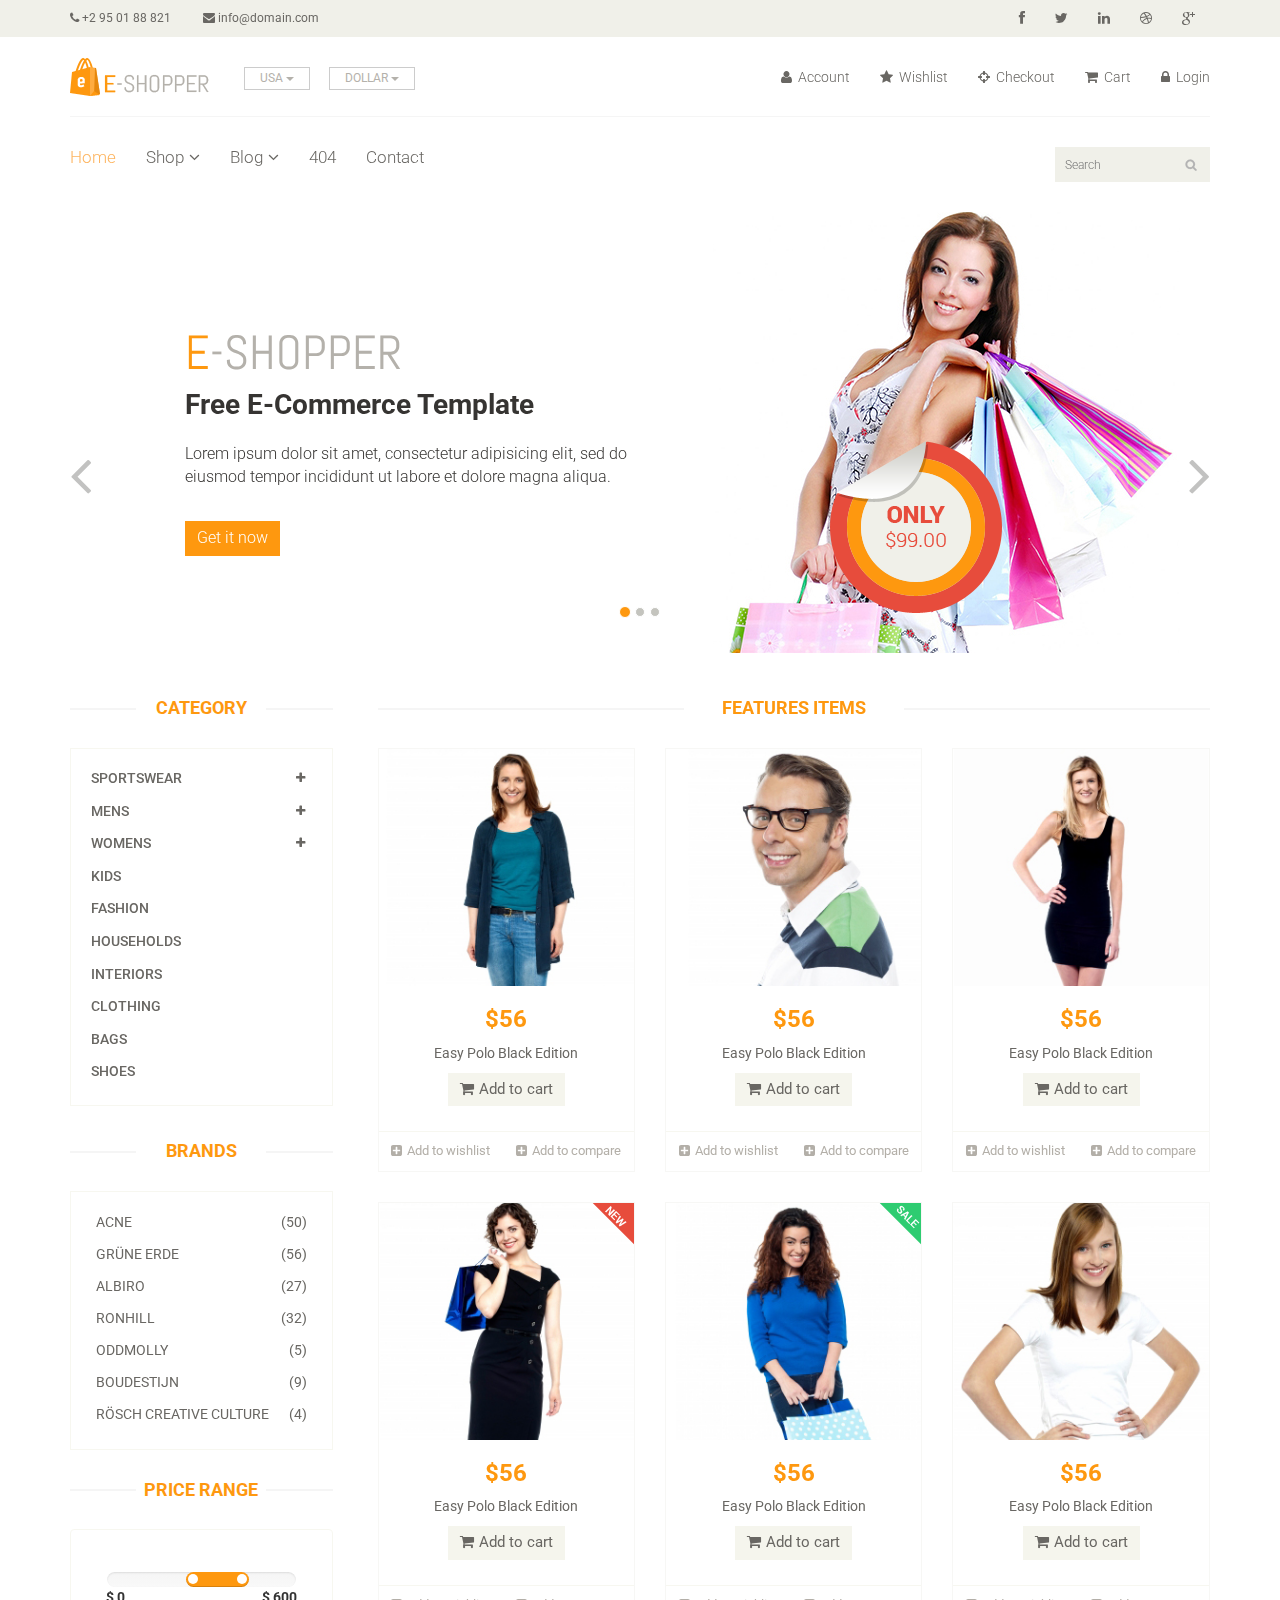
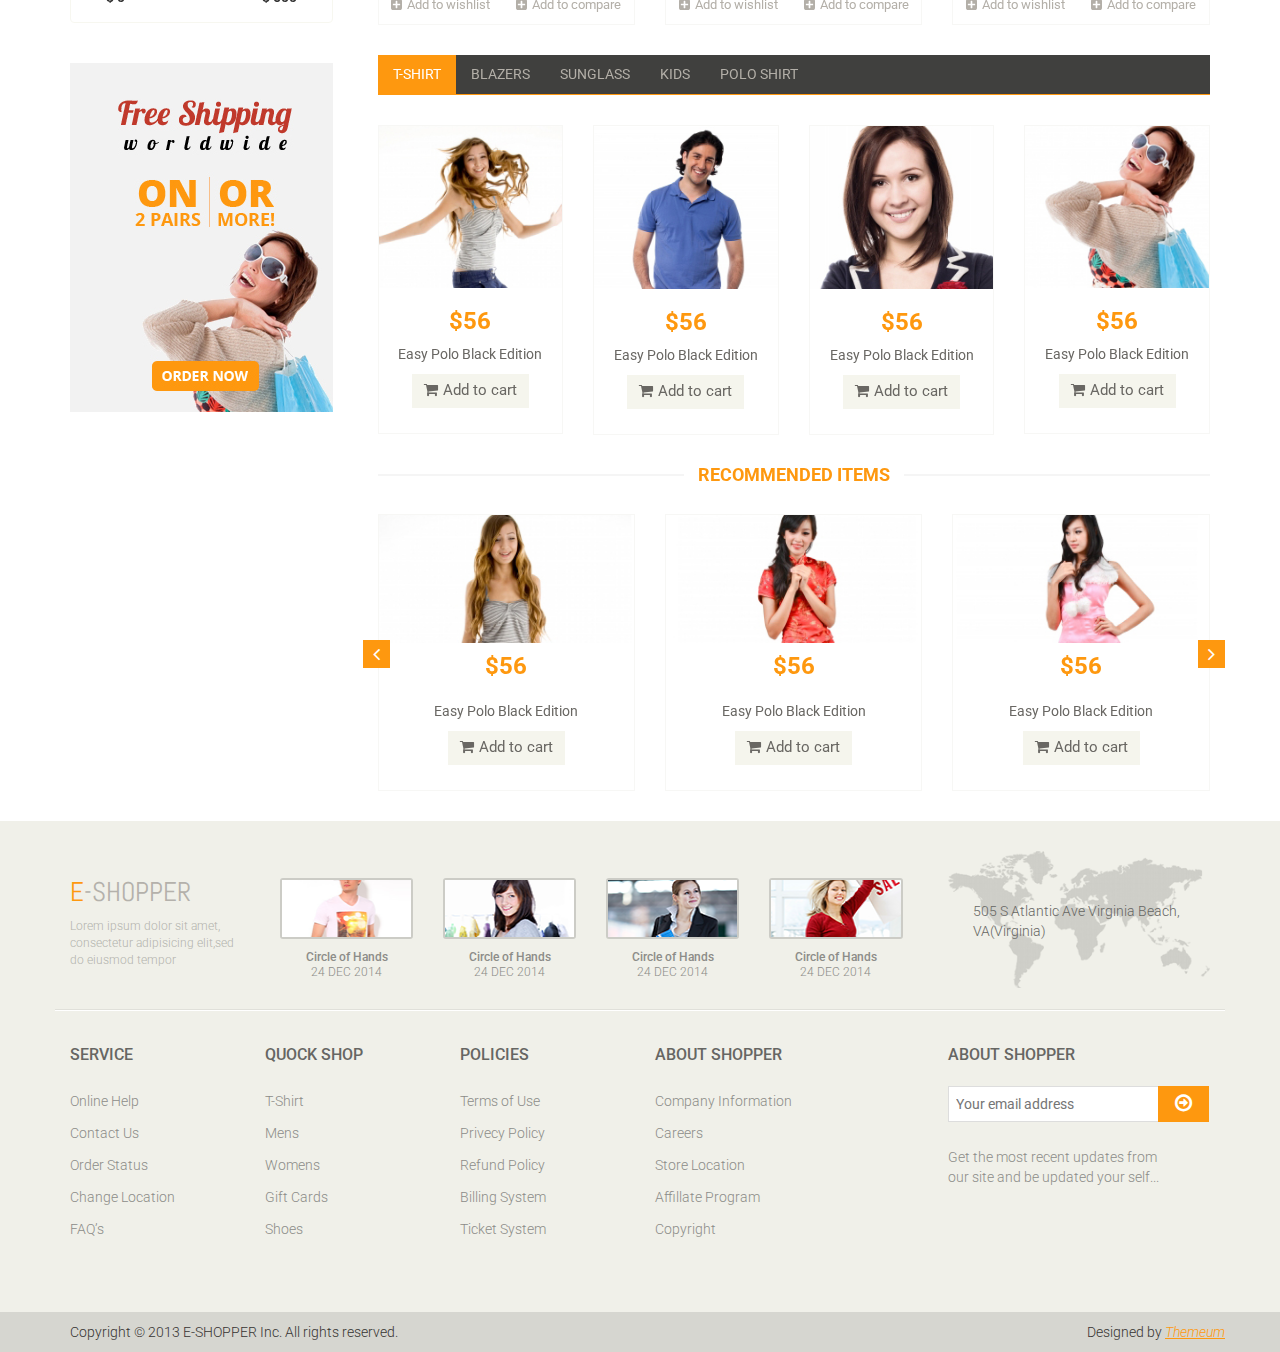
<file: Eshopper/index.html>
<!DOCTYPE html>
<html lang="en">
<head>
    <meta charset="utf-8">
    <meta name="viewport" content="width=device-width, initial-scale=1.0">
    <meta name="description" content="">
    <meta name="author" content="">
    <title>Home | E-Shopper</title>
    <link href="css/bootstrap.min.css" rel="stylesheet">
    <link href="css/font-awesome.min.css" rel="stylesheet">
    <link href="css/prettyPhoto.css" rel="stylesheet">
    <link href="css/price-range.css" rel="stylesheet">
    <link href="css/animate.css" rel="stylesheet">
	<link href="css/main.css" rel="stylesheet">
	<link href="css/responsive.css" rel="stylesheet">
    <!--[if lt IE 9]>
    <script src="js/html5shiv.js"></script>
    <script src="js/respond.min.js"></script>
    <![endif]-->       
    <link rel="shortcut icon" href="images/ico/favicon.ico">
    <link rel="apple-touch-icon-precomposed" sizes="144x144" href="images/ico/apple-touch-icon-144-precomposed.png">
    <link rel="apple-touch-icon-precomposed" sizes="114x114" href="images/ico/apple-touch-icon-114-precomposed.png">
    <link rel="apple-touch-icon-precomposed" sizes="72x72" href="images/ico/apple-touch-icon-72-precomposed.png">
    <link rel="apple-touch-icon-precomposed" href="images/ico/apple-touch-icon-57-precomposed.png">
</head><!--/head-->

<body>
	<header id="header"><!--header-->
		<div class="header_top"><!--header_top-->
			<div class="container">
				<div class="row">
					<div class="col-sm-6">
						<div class="contactinfo">
							<ul class="nav nav-pills">
								<li><a href="#"><i class="fa fa-phone"></i> +2 95 01 88 821</a></li>
								<li><a href="#"><i class="fa fa-envelope"></i> info@domain.com</a></li>
							</ul>
						</div>
					</div>
					<div class="col-sm-6">
						<div class="social-icons pull-right">
							<ul class="nav navbar-nav">
								<li><a href="#"><i class="fa fa-facebook"></i></a></li>
								<li><a href="#"><i class="fa fa-twitter"></i></a></li>
								<li><a href="#"><i class="fa fa-linkedin"></i></a></li>
								<li><a href="#"><i class="fa fa-dribbble"></i></a></li>
								<li><a href="#"><i class="fa fa-google-plus"></i></a></li>
							</ul>
						</div>
					</div>
				</div>
			</div>
		</div><!--/header_top-->
		
		<div class="header-middle"><!--header-middle-->
			<div class="container">
				<div class="row">
					<div class="col-sm-4">
						<div class="logo pull-left">
							<a href="index.html"><img src="images/home/logo.png" alt="" /></a>
						</div>
						<div class="btn-group pull-right">
							<div class="btn-group">
								<button type="button" class="btn btn-default dropdown-toggle usa" data-toggle="dropdown">
									USA
									<span class="caret"></span>
								</button>
								<ul class="dropdown-menu">
									<li><a href="#">Canada</a></li>
									<li><a href="#">UK</a></li>
								</ul>
							</div>
							
							<div class="btn-group">
								<button type="button" class="btn btn-default dropdown-toggle usa" data-toggle="dropdown">
									DOLLAR
									<span class="caret"></span>
								</button>
								<ul class="dropdown-menu">
									<li><a href="#">Canadian Dollar</a></li>
									<li><a href="#">Pound</a></li>
								</ul>
							</div>
						</div>
					</div>
					<div class="col-sm-8">
						<div class="shop-menu pull-right">
							<ul class="nav navbar-nav">
								<li><a href="#"><i class="fa fa-user"></i> Account</a></li>
								<li><a href="#"><i class="fa fa-star"></i> Wishlist</a></li>
								<li><a href="checkout.html"><i class="fa fa-crosshairs"></i> Checkout</a></li>
								<li><a href="cart.html"><i class="fa fa-shopping-cart"></i> Cart</a></li>
								<li><a href="login.html"><i class="fa fa-lock"></i> Login</a></li>
							</ul>
						</div>
					</div>
				</div>
			</div>
		</div><!--/header-middle-->
	
		<div class="header-bottom"><!--header-bottom-->
			<div class="container">
				<div class="row">
					<div class="col-sm-9">
						<div class="navbar-header">
							<button type="button" class="navbar-toggle" data-toggle="collapse" data-target=".navbar-collapse">
								<span class="sr-only">Toggle navigation</span>
								<span class="icon-bar"></span>
								<span class="icon-bar"></span>
								<span class="icon-bar"></span>
							</button>
						</div>
						<div class="mainmenu pull-left">
							<ul class="nav navbar-nav collapse navbar-collapse">
								<li><a href="index.html" class="active">Home</a></li>
								<li class="dropdown"><a href="#">Shop<i class="fa fa-angle-down"></i></a>
                                    <ul role="menu" class="sub-menu">
                                        <li><a href="shop.html">Products</a></li>
										<li><a href="product-details.html">Product Details</a></li> 
										<li><a href="checkout.html">Checkout</a></li> 
										<li><a href="cart.html">Cart</a></li> 
										<li><a href="login.html">Login</a></li> 
                                    </ul>
                                </li> 
								<li class="dropdown"><a href="#">Blog<i class="fa fa-angle-down"></i></a>
                                    <ul role="menu" class="sub-menu">
                                        <li><a href="blog.html">Blog List</a></li>
										<li><a href="blog-single.html">Blog Single</a></li>
                                    </ul>
                                </li> 
								<li><a href="404.html">404</a></li>
								<li><a href="contact-us.html">Contact</a></li>
							</ul>
						</div>
					</div>
					<div class="col-sm-3">
						<div class="search_box pull-right">
							<input type="text" placeholder="Search"/>
						</div>
					</div>
				</div>
			</div>
		</div><!--/header-bottom-->
	</header><!--/header-->
	
	<section id="slider"><!--slider-->
		<div class="container">
			<div class="row">
				<div class="col-sm-12">
					<div id="slider-carousel" class="carousel slide" data-ride="carousel">
						<ol class="carousel-indicators">
							<li data-target="#slider-carousel" data-slide-to="0" class="active"></li>
							<li data-target="#slider-carousel" data-slide-to="1"></li>
							<li data-target="#slider-carousel" data-slide-to="2"></li>
						</ol>
						
						<div class="carousel-inner">
							<div class="item active">
								<div class="col-sm-6">
									<h1><span>E</span>-SHOPPER</h1>
									<h2>Free E-Commerce Template</h2>
									<p>Lorem ipsum dolor sit amet, consectetur adipisicing elit, sed do eiusmod tempor incididunt ut labore et dolore magna aliqua. </p>
									<button type="button" class="btn btn-default get">Get it now</button>
								</div>
								<div class="col-sm-6">
									<img src="images/home/girl1.jpg" class="girl img-responsive" alt="" />
									<img src="images/home/pricing.png"  class="pricing" alt="" />
								</div>
							</div>
							<div class="item">
								<div class="col-sm-6">
									<h1><span>E</span>-SHOPPER</h1>
									<h2>100% Responsive Design</h2>
									<p>Lorem ipsum dolor sit amet, consectetur adipisicing elit, sed do eiusmod tempor incididunt ut labore et dolore magna aliqua. </p>
									<button type="button" class="btn btn-default get">Get it now</button>
								</div>
								<div class="col-sm-6">
									<img src="images/home/girl2.jpg" class="girl img-responsive" alt="" />
									<img src="images/home/pricing.png"  class="pricing" alt="" />
								</div>
							</div>
							
							<div class="item">
								<div class="col-sm-6">
									<h1><span>E</span>-SHOPPER</h1>
									<h2>Free Ecommerce Template</h2>
									<p>Lorem ipsum dolor sit amet, consectetur adipisicing elit, sed do eiusmod tempor incididunt ut labore et dolore magna aliqua. </p>
									<button type="button" class="btn btn-default get">Get it now</button>
								</div>
								<div class="col-sm-6">
									<img src="images/home/girl3.jpg" class="girl img-responsive" alt="" />
									<img src="images/home/pricing.png" class="pricing" alt="" />
								</div>
							</div>
							
						</div>
						
						<a href="#slider-carousel" class="left control-carousel hidden-xs" data-slide="prev">
							<i class="fa fa-angle-left"></i>
						</a>
						<a href="#slider-carousel" class="right control-carousel hidden-xs" data-slide="next">
							<i class="fa fa-angle-right"></i>
						</a>
					</div>
					
				</div>
			</div>
		</div>
	</section><!--/slider-->
	
	<section>
		<div class="container">
			<div class="row">
				<div class="col-sm-3">
					<div class="left-sidebar">
						<h2>Category</h2>
						<div class="panel-group category-products" id="accordian"><!--category-productsr-->
							<div class="panel panel-default">
								<div class="panel-heading">
									<h4 class="panel-title">
										<a data-toggle="collapse" data-parent="#accordian" href="#sportswear">
											<span class="badge pull-right"><i class="fa fa-plus"></i></span>
											Sportswear
										</a>
									</h4>
								</div>
								<div id="sportswear" class="panel-collapse collapse">
									<div class="panel-body">
										<ul>
											<li><a href="#">Nike </a></li>
											<li><a href="#">Under Armour </a></li>
											<li><a href="#">Adidas </a></li>
											<li><a href="#">Puma</a></li>
											<li><a href="#">ASICS </a></li>
										</ul>
									</div>
								</div>
							</div>
							<div class="panel panel-default">
								<div class="panel-heading">
									<h4 class="panel-title">
										<a data-toggle="collapse" data-parent="#accordian" href="#mens">
											<span class="badge pull-right"><i class="fa fa-plus"></i></span>
											Mens
										</a>
									</h4>
								</div>
								<div id="mens" class="panel-collapse collapse">
									<div class="panel-body">
										<ul>
											<li><a href="#">Fendi</a></li>
											<li><a href="#">Guess</a></li>
											<li><a href="#">Valentino</a></li>
											<li><a href="#">Dior</a></li>
											<li><a href="#">Versace</a></li>
											<li><a href="#">Armani</a></li>
											<li><a href="#">Prada</a></li>
											<li><a href="#">Dolce and Gabbana</a></li>
											<li><a href="#">Chanel</a></li>
											<li><a href="#">Gucci</a></li>
										</ul>
									</div>
								</div>
							</div>
							
							<div class="panel panel-default">
								<div class="panel-heading">
									<h4 class="panel-title">
										<a data-toggle="collapse" data-parent="#accordian" href="#womens">
											<span class="badge pull-right"><i class="fa fa-plus"></i></span>
											Womens
										</a>
									</h4>
								</div>
								<div id="womens" class="panel-collapse collapse">
									<div class="panel-body">
										<ul>
											<li><a href="#">Fendi</a></li>
											<li><a href="#">Guess</a></li>
											<li><a href="#">Valentino</a></li>
											<li><a href="#">Dior</a></li>
											<li><a href="#">Versace</a></li>
										</ul>
									</div>
								</div>
							</div>
							<div class="panel panel-default">
								<div class="panel-heading">
									<h4 class="panel-title"><a href="#">Kids</a></h4>
								</div>
							</div>
							<div class="panel panel-default">
								<div class="panel-heading">
									<h4 class="panel-title"><a href="#">Fashion</a></h4>
								</div>
							</div>
							<div class="panel panel-default">
								<div class="panel-heading">
									<h4 class="panel-title"><a href="#">Households</a></h4>
								</div>
							</div>
							<div class="panel panel-default">
								<div class="panel-heading">
									<h4 class="panel-title"><a href="#">Interiors</a></h4>
								</div>
							</div>
							<div class="panel panel-default">
								<div class="panel-heading">
									<h4 class="panel-title"><a href="#">Clothing</a></h4>
								</div>
							</div>
							<div class="panel panel-default">
								<div class="panel-heading">
									<h4 class="panel-title"><a href="#">Bags</a></h4>
								</div>
							</div>
							<div class="panel panel-default">
								<div class="panel-heading">
									<h4 class="panel-title"><a href="#">Shoes</a></h4>
								</div>
							</div>
						</div><!--/category-products-->
					
						<div class="brands_products"><!--brands_products-->
							<h2>Brands</h2>
							<div class="brands-name">
								<ul class="nav nav-pills nav-stacked">
									<li><a href="#"> <span class="pull-right">(50)</span>Acne</a></li>
									<li><a href="#"> <span class="pull-right">(56)</span>Grüne Erde</a></li>
									<li><a href="#"> <span class="pull-right">(27)</span>Albiro</a></li>
									<li><a href="#"> <span class="pull-right">(32)</span>Ronhill</a></li>
									<li><a href="#"> <span class="pull-right">(5)</span>Oddmolly</a></li>
									<li><a href="#"> <span class="pull-right">(9)</span>Boudestijn</a></li>
									<li><a href="#"> <span class="pull-right">(4)</span>Rösch creative culture</a></li>
								</ul>
							</div>
						</div><!--/brands_products-->
						
						<div class="price-range"><!--price-range-->
							<h2>Price Range</h2>
							<div class="well text-center">
								 <input type="text" class="span2" value="" data-slider-min="0" data-slider-max="600" data-slider-step="5" data-slider-value="[250,450]" id="sl2" ><br />
								 <b class="pull-left">$ 0</b> <b class="pull-right">$ 600</b>
							</div>
						</div><!--/price-range-->
						
						<div class="shipping text-center"><!--shipping-->
							<img src="images/home/shipping.jpg" alt="" />
						</div><!--/shipping-->
					
					</div>
				</div>
				
				<div class="col-sm-9 padding-right">
					<div class="features_items"><!--features_items-->
						<h2 class="title text-center">Features Items</h2>
						<div class="col-sm-4">
							<div class="product-image-wrapper">
								<div class="single-products">
										<div class="productinfo text-center">
											<img src="images/home/product1.jpg" alt="" />
											<h2>$56</h2>
											<p>Easy Polo Black Edition</p>
											<a href="#" class="btn btn-default add-to-cart"><i class="fa fa-shopping-cart"></i>Add to cart</a>
										</div>
										<div class="product-overlay">
											<div class="overlay-content">
												<h2>$56</h2>
												<p>Easy Polo Black Edition</p>
												<a href="#" class="btn btn-default add-to-cart"><i class="fa fa-shopping-cart"></i>Add to cart</a>
											</div>
										</div>
								</div>
								<div class="choose">
									<ul class="nav nav-pills nav-justified">
										<li><a href="#"><i class="fa fa-plus-square"></i>Add to wishlist</a></li>
										<li><a href="#"><i class="fa fa-plus-square"></i>Add to compare</a></li>
									</ul>
								</div>
							</div>
						</div>
						<div class="col-sm-4">
							<div class="product-image-wrapper">
								<div class="single-products">
									<div class="productinfo text-center">
										<img src="images/home/product2.jpg" alt="" />
										<h2>$56</h2>
										<p>Easy Polo Black Edition</p>
										<a href="#" class="btn btn-default add-to-cart"><i class="fa fa-shopping-cart"></i>Add to cart</a>
									</div>
									<div class="product-overlay">
										<div class="overlay-content">
											<h2>$56</h2>
											<p>Easy Polo Black Edition</p>
											<a href="#" class="btn btn-default add-to-cart"><i class="fa fa-shopping-cart"></i>Add to cart</a>
										</div>
									</div>
								</div>
								<div class="choose">
									<ul class="nav nav-pills nav-justified">
										<li><a href="#"><i class="fa fa-plus-square"></i>Add to wishlist</a></li>
										<li><a href="#"><i class="fa fa-plus-square"></i>Add to compare</a></li>
									</ul>
								</div>
							</div>
						</div>
						<div class="col-sm-4">
							<div class="product-image-wrapper">
								<div class="single-products">
									<div class="productinfo text-center">
										<img src="images/home/product3.jpg" alt="" />
										<h2>$56</h2>
										<p>Easy Polo Black Edition</p>
										<a href="#" class="btn btn-default add-to-cart"><i class="fa fa-shopping-cart"></i>Add to cart</a>
									</div>
									<div class="product-overlay">
										<div class="overlay-content">
											<h2>$56</h2>
											<p>Easy Polo Black Edition</p>
											<a href="#" class="btn btn-default add-to-cart"><i class="fa fa-shopping-cart"></i>Add to cart</a>
										</div>
									</div>
								</div>
								<div class="choose">
									<ul class="nav nav-pills nav-justified">
										<li><a href="#"><i class="fa fa-plus-square"></i>Add to wishlist</a></li>
										<li><a href="#"><i class="fa fa-plus-square"></i>Add to compare</a></li>
									</ul>
								</div>
							</div>
						</div>
						<div class="col-sm-4">
							<div class="product-image-wrapper">
								<div class="single-products">
									<div class="productinfo text-center">
										<img src="images/home/product4.jpg" alt="" />
										<h2>$56</h2>
										<p>Easy Polo Black Edition</p>
										<a href="#" class="btn btn-default add-to-cart"><i class="fa fa-shopping-cart"></i>Add to cart</a>
									</div>
									<div class="product-overlay">
										<div class="overlay-content">
											<h2>$56</h2>
											<p>Easy Polo Black Edition</p>
											<a href="#" class="btn btn-default add-to-cart"><i class="fa fa-shopping-cart"></i>Add to cart</a>
										</div>
									</div>
									<img src="images/home/new.png" class="new" alt="" />
								</div>
								<div class="choose">
									<ul class="nav nav-pills nav-justified">
										<li><a href="#"><i class="fa fa-plus-square"></i>Add to wishlist</a></li>
										<li><a href="#"><i class="fa fa-plus-square"></i>Add to compare</a></li>
									</ul>
								</div>
							</div>
						</div>
						<div class="col-sm-4">
							<div class="product-image-wrapper">
								<div class="single-products">
									<div class="productinfo text-center">
										<img src="images/home/product5.jpg" alt="" />
										<h2>$56</h2>
										<p>Easy Polo Black Edition</p>
										<a href="#" class="btn btn-default add-to-cart"><i class="fa fa-shopping-cart"></i>Add to cart</a>
									</div>
									<div class="product-overlay">
										<div class="overlay-content">
											<h2>$56</h2>
											<p>Easy Polo Black Edition</p>
											<a href="#" class="btn btn-default add-to-cart"><i class="fa fa-shopping-cart"></i>Add to cart</a>
										</div>
									</div>
									<img src="images/home/sale.png" class="new" alt="" />
								</div>
								<div class="choose">
									<ul class="nav nav-pills nav-justified">
										<li><a href="#"><i class="fa fa-plus-square"></i>Add to wishlist</a></li>
										<li><a href="#"><i class="fa fa-plus-square"></i>Add to compare</a></li>
									</ul>
								</div>
							</div>
						</div>
						<div class="col-sm-4">
							<div class="product-image-wrapper">
								<div class="single-products">
									<div class="productinfo text-center">
										<img src="images/home/product6.jpg" alt="" />
										<h2>$56</h2>
										<p>Easy Polo Black Edition</p>
										<a href="#" class="btn btn-default add-to-cart"><i class="fa fa-shopping-cart"></i>Add to cart</a>
									</div>
									<div class="product-overlay">
										<div class="overlay-content">
											<h2>$56</h2>
											<p>Easy Polo Black Edition</p>
											<a href="#" class="btn btn-default add-to-cart"><i class="fa fa-shopping-cart"></i>Add to cart</a>
										</div>
									</div>
								</div>
								<div class="choose">
									<ul class="nav nav-pills nav-justified">
										<li><a href="#"><i class="fa fa-plus-square"></i>Add to wishlist</a></li>
										<li><a href="#"><i class="fa fa-plus-square"></i>Add to compare</a></li>
									</ul>
								</div>
							</div>
						</div>
						
					</div><!--features_items-->
					
					<div class="category-tab"><!--category-tab-->
						<div class="col-sm-12">
							<ul class="nav nav-tabs">
								<li class="active"><a href="#tshirt" data-toggle="tab">T-Shirt</a></li>
								<li><a href="#blazers" data-toggle="tab">Blazers</a></li>
								<li><a href="#sunglass" data-toggle="tab">Sunglass</a></li>
								<li><a href="#kids" data-toggle="tab">Kids</a></li>
								<li><a href="#poloshirt" data-toggle="tab">Polo shirt</a></li>
							</ul>
						</div>
						<div class="tab-content">
							<div class="tab-pane fade active in" id="tshirt" >
								<div class="col-sm-3">
									<div class="product-image-wrapper">
										<div class="single-products">
											<div class="productinfo text-center">
												<img src="images/home/gallery1.jpg" alt="" />
												<h2>$56</h2>
												<p>Easy Polo Black Edition</p>
												<a href="#" class="btn btn-default add-to-cart"><i class="fa fa-shopping-cart"></i>Add to cart</a>
											</div>
											
										</div>
									</div>
								</div>
								<div class="col-sm-3">
									<div class="product-image-wrapper">
										<div class="single-products">
											<div class="productinfo text-center">
												<img src="images/home/gallery2.jpg" alt="" />
												<h2>$56</h2>
												<p>Easy Polo Black Edition</p>
												<a href="#" class="btn btn-default add-to-cart"><i class="fa fa-shopping-cart"></i>Add to cart</a>
											</div>
											
										</div>
									</div>
								</div>
								<div class="col-sm-3">
									<div class="product-image-wrapper">
										<div class="single-products">
											<div class="productinfo text-center">
												<img src="images/home/gallery3.jpg" alt="" />
												<h2>$56</h2>
												<p>Easy Polo Black Edition</p>
												<a href="#" class="btn btn-default add-to-cart"><i class="fa fa-shopping-cart"></i>Add to cart</a>
											</div>
											
										</div>
									</div>
								</div>
								<div class="col-sm-3">
									<div class="product-image-wrapper">
										<div class="single-products">
											<div class="productinfo text-center">
												<img src="images/home/gallery4.jpg" alt="" />
												<h2>$56</h2>
												<p>Easy Polo Black Edition</p>
												<a href="#" class="btn btn-default add-to-cart"><i class="fa fa-shopping-cart"></i>Add to cart</a>
											</div>
											
										</div>
									</div>
								</div>
							</div>
							
							<div class="tab-pane fade" id="blazers" >
								<div class="col-sm-3">
									<div class="product-image-wrapper">
										<div class="single-products">
											<div class="productinfo text-center">
												<img src="images/home/gallery4.jpg" alt="" />
												<h2>$56</h2>
												<p>Easy Polo Black Edition</p>
												<a href="#" class="btn btn-default add-to-cart"><i class="fa fa-shopping-cart"></i>Add to cart</a>
											</div>
											
										</div>
									</div>
								</div>
								<div class="col-sm-3">
									<div class="product-image-wrapper">
										<div class="single-products">
											<div class="productinfo text-center">
												<img src="images/home/gallery3.jpg" alt="" />
												<h2>$56</h2>
												<p>Easy Polo Black Edition</p>
												<a href="#" class="btn btn-default add-to-cart"><i class="fa fa-shopping-cart"></i>Add to cart</a>
											</div>
											
										</div>
									</div>
								</div>
								<div class="col-sm-3">
									<div class="product-image-wrapper">
										<div class="single-products">
											<div class="productinfo text-center">
												<img src="images/home/gallery2.jpg" alt="" />
												<h2>$56</h2>
												<p>Easy Polo Black Edition</p>
												<a href="#" class="btn btn-default add-to-cart"><i class="fa fa-shopping-cart"></i>Add to cart</a>
											</div>
											
										</div>
									</div>
								</div>
								<div class="col-sm-3">
									<div class="product-image-wrapper">
										<div class="single-products">
											<div class="productinfo text-center">
												<img src="images/home/gallery1.jpg" alt="" />
												<h2>$56</h2>
												<p>Easy Polo Black Edition</p>
												<a href="#" class="btn btn-default add-to-cart"><i class="fa fa-shopping-cart"></i>Add to cart</a>
											</div>
											
										</div>
									</div>
								</div>
							</div>
							
							<div class="tab-pane fade" id="sunglass" >
								<div class="col-sm-3">
									<div class="product-image-wrapper">
										<div class="single-products">
											<div class="productinfo text-center">
												<img src="images/home/gallery3.jpg" alt="" />
												<h2>$56</h2>
												<p>Easy Polo Black Edition</p>
												<a href="#" class="btn btn-default add-to-cart"><i class="fa fa-shopping-cart"></i>Add to cart</a>
											</div>
											
										</div>
									</div>
								</div>
								<div class="col-sm-3">
									<div class="product-image-wrapper">
										<div class="single-products">
											<div class="productinfo text-center">
												<img src="images/home/gallery4.jpg" alt="" />
												<h2>$56</h2>
												<p>Easy Polo Black Edition</p>
												<a href="#" class="btn btn-default add-to-cart"><i class="fa fa-shopping-cart"></i>Add to cart</a>
											</div>
											
										</div>
									</div>
								</div>
								<div class="col-sm-3">
									<div class="product-image-wrapper">
										<div class="single-products">
											<div class="productinfo text-center">
												<img src="images/home/gallery1.jpg" alt="" />
												<h2>$56</h2>
												<p>Easy Polo Black Edition</p>
												<a href="#" class="btn btn-default add-to-cart"><i class="fa fa-shopping-cart"></i>Add to cart</a>
											</div>
											
										</div>
									</div>
								</div>
								<div class="col-sm-3">
									<div class="product-image-wrapper">
										<div class="single-products">
											<div class="productinfo text-center">
												<img src="images/home/gallery2.jpg" alt="" />
												<h2>$56</h2>
												<p>Easy Polo Black Edition</p>
												<a href="#" class="btn btn-default add-to-cart"><i class="fa fa-shopping-cart"></i>Add to cart</a>
											</div>
											
										</div>
									</div>
								</div>
							</div>
							
							<div class="tab-pane fade" id="kids" >
								<div class="col-sm-3">
									<div class="product-image-wrapper">
										<div class="single-products">
											<div class="productinfo text-center">
												<img src="images/home/gallery1.jpg" alt="" />
												<h2>$56</h2>
												<p>Easy Polo Black Edition</p>
												<a href="#" class="btn btn-default add-to-cart"><i class="fa fa-shopping-cart"></i>Add to cart</a>
											</div>
											
										</div>
									</div>
								</div>
								<div class="col-sm-3">
									<div class="product-image-wrapper">
										<div class="single-products">
											<div class="productinfo text-center">
												<img src="images/home/gallery2.jpg" alt="" />
												<h2>$56</h2>
												<p>Easy Polo Black Edition</p>
												<a href="#" class="btn btn-default add-to-cart"><i class="fa fa-shopping-cart"></i>Add to cart</a>
											</div>
											
										</div>
									</div>
								</div>
								<div class="col-sm-3">
									<div class="product-image-wrapper">
										<div class="single-products">
											<div class="productinfo text-center">
												<img src="images/home/gallery3.jpg" alt="" />
												<h2>$56</h2>
												<p>Easy Polo Black Edition</p>
												<a href="#" class="btn btn-default add-to-cart"><i class="fa fa-shopping-cart"></i>Add to cart</a>
											</div>
											
										</div>
									</div>
								</div>
								<div class="col-sm-3">
									<div class="product-image-wrapper">
										<div class="single-products">
											<div class="productinfo text-center">
												<img src="images/home/gallery4.jpg" alt="" />
												<h2>$56</h2>
												<p>Easy Polo Black Edition</p>
												<a href="#" class="btn btn-default add-to-cart"><i class="fa fa-shopping-cart"></i>Add to cart</a>
											</div>
											
										</div>
									</div>
								</div>
							</div>
							
							<div class="tab-pane fade" id="poloshirt" >
								<div class="col-sm-3">
									<div class="product-image-wrapper">
										<div class="single-products">
											<div class="productinfo text-center">
												<img src="images/home/gallery2.jpg" alt="" />
												<h2>$56</h2>
												<p>Easy Polo Black Edition</p>
												<a href="#" class="btn btn-default add-to-cart"><i class="fa fa-shopping-cart"></i>Add to cart</a>
											</div>
											
										</div>
									</div>
								</div>
								<div class="col-sm-3">
									<div class="product-image-wrapper">
										<div class="single-products">
											<div class="productinfo text-center">
												<img src="images/home/gallery4.jpg" alt="" />
												<h2>$56</h2>
												<p>Easy Polo Black Edition</p>
												<a href="#" class="btn btn-default add-to-cart"><i class="fa fa-shopping-cart"></i>Add to cart</a>
											</div>
											
										</div>
									</div>
								</div>
								<div class="col-sm-3">
									<div class="product-image-wrapper">
										<div class="single-products">
											<div class="productinfo text-center">
												<img src="images/home/gallery3.jpg" alt="" />
												<h2>$56</h2>
												<p>Easy Polo Black Edition</p>
												<a href="#" class="btn btn-default add-to-cart"><i class="fa fa-shopping-cart"></i>Add to cart</a>
											</div>
											
										</div>
									</div>
								</div>
								<div class="col-sm-3">
									<div class="product-image-wrapper">
										<div class="single-products">
											<div class="productinfo text-center">
												<img src="images/home/gallery1.jpg" alt="" />
												<h2>$56</h2>
												<p>Easy Polo Black Edition</p>
												<a href="#" class="btn btn-default add-to-cart"><i class="fa fa-shopping-cart"></i>Add to cart</a>
											</div>
											
										</div>
									</div>
								</div>
							</div>
						</div>
					</div><!--/category-tab-->
					
					<div class="recommended_items"><!--recommended_items-->
						<h2 class="title text-center">recommended items</h2>
						
						<div id="recommended-item-carousel" class="carousel slide" data-ride="carousel">
							<div class="carousel-inner">
								<div class="item active">	
									<div class="col-sm-4">
										<div class="product-image-wrapper">
											<div class="single-products">
												<div class="productinfo text-center">
													<img src="images/home/recommend1.jpg" alt="" />
													<h2>$56</h2>
													<p>Easy Polo Black Edition</p>
													<a href="#" class="btn btn-default add-to-cart"><i class="fa fa-shopping-cart"></i>Add to cart</a>
												</div>
												
											</div>
										</div>
									</div>
									<div class="col-sm-4">
										<div class="product-image-wrapper">
											<div class="single-products">
												<div class="productinfo text-center">
													<img src="images/home/recommend2.jpg" alt="" />
													<h2>$56</h2>
													<p>Easy Polo Black Edition</p>
													<a href="#" class="btn btn-default add-to-cart"><i class="fa fa-shopping-cart"></i>Add to cart</a>
												</div>
												
											</div>
										</div>
									</div>
									<div class="col-sm-4">
										<div class="product-image-wrapper">
											<div class="single-products">
												<div class="productinfo text-center">
													<img src="images/home/recommend3.jpg" alt="" />
													<h2>$56</h2>
													<p>Easy Polo Black Edition</p>
													<a href="#" class="btn btn-default add-to-cart"><i class="fa fa-shopping-cart"></i>Add to cart</a>
												</div>
												
											</div>
										</div>
									</div>
								</div>
								<div class="item">	
									<div class="col-sm-4">
										<div class="product-image-wrapper">
											<div class="single-products">
												<div class="productinfo text-center">
													<img src="images/home/recommend1.jpg" alt="" />
													<h2>$56</h2>
													<p>Easy Polo Black Edition</p>
													<a href="#" class="btn btn-default add-to-cart"><i class="fa fa-shopping-cart"></i>Add to cart</a>
												</div>
												
											</div>
										</div>
									</div>
									<div class="col-sm-4">
										<div class="product-image-wrapper">
											<div class="single-products">
												<div class="productinfo text-center">
													<img src="images/home/recommend2.jpg" alt="" />
													<h2>$56</h2>
													<p>Easy Polo Black Edition</p>
													<a href="#" class="btn btn-default add-to-cart"><i class="fa fa-shopping-cart"></i>Add to cart</a>
												</div>
												
											</div>
										</div>
									</div>
									<div class="col-sm-4">
										<div class="product-image-wrapper">
											<div class="single-products">
												<div class="productinfo text-center">
													<img src="images/home/recommend3.jpg" alt="" />
													<h2>$56</h2>
													<p>Easy Polo Black Edition</p>
													<a href="#" class="btn btn-default add-to-cart"><i class="fa fa-shopping-cart"></i>Add to cart</a>
												</div>
												
											</div>
										</div>
									</div>
								</div>
							</div>
							 <a class="left recommended-item-control" href="#recommended-item-carousel" data-slide="prev">
								<i class="fa fa-angle-left"></i>
							  </a>
							  <a class="right recommended-item-control" href="#recommended-item-carousel" data-slide="next">
								<i class="fa fa-angle-right"></i>
							  </a>			
						</div>
					</div><!--/recommended_items-->
					
				</div>
			</div>
		</div>
	</section>
	
	<footer id="footer"><!--Footer-->
		<div class="footer-top">
			<div class="container">
				<div class="row">
					<div class="col-sm-2">
						<div class="companyinfo">
							<h2><span>e</span>-shopper</h2>
							<p>Lorem ipsum dolor sit amet, consectetur adipisicing elit,sed do eiusmod tempor</p>
						</div>
					</div>
					<div class="col-sm-7">
						<div class="col-sm-3">
							<div class="video-gallery text-center">
								<a href="#">
									<div class="iframe-img">
										<img src="images/home/iframe1.png" alt="" />
									</div>
									<div class="overlay-icon">
										<i class="fa fa-play-circle-o"></i>
									</div>
								</a>
								<p>Circle of Hands</p>
								<h2>24 DEC 2014</h2>
							</div>
						</div>
						
						<div class="col-sm-3">
							<div class="video-gallery text-center">
								<a href="#">
									<div class="iframe-img">
										<img src="images/home/iframe2.png" alt="" />
									</div>
									<div class="overlay-icon">
										<i class="fa fa-play-circle-o"></i>
									</div>
								</a>
								<p>Circle of Hands</p>
								<h2>24 DEC 2014</h2>
							</div>
						</div>
						
						<div class="col-sm-3">
							<div class="video-gallery text-center">
								<a href="#">
									<div class="iframe-img">
										<img src="images/home/iframe3.png" alt="" />
									</div>
									<div class="overlay-icon">
										<i class="fa fa-play-circle-o"></i>
									</div>
								</a>
								<p>Circle of Hands</p>
								<h2>24 DEC 2014</h2>
							</div>
						</div>
						
						<div class="col-sm-3">
							<div class="video-gallery text-center">
								<a href="#">
									<div class="iframe-img">
										<img src="images/home/iframe4.png" alt="" />
									</div>
									<div class="overlay-icon">
										<i class="fa fa-play-circle-o"></i>
									</div>
								</a>
								<p>Circle of Hands</p>
								<h2>24 DEC 2014</h2>
							</div>
						</div>
					</div>
					<div class="col-sm-3">
						<div class="address">
							<img src="images/home/map.png" alt="" />
							<p>505 S Atlantic Ave Virginia Beach, VA(Virginia)</p>
						</div>
					</div>
				</div>
			</div>
		</div>
		
		<div class="footer-widget">
			<div class="container">
				<div class="row">
					<div class="col-sm-2">
						<div class="single-widget">
							<h2>Service</h2>
							<ul class="nav nav-pills nav-stacked">
								<li><a href="#">Online Help</a></li>
								<li><a href="#">Contact Us</a></li>
								<li><a href="#">Order Status</a></li>
								<li><a href="#">Change Location</a></li>
								<li><a href="#">FAQ’s</a></li>
							</ul>
						</div>
					</div>
					<div class="col-sm-2">
						<div class="single-widget">
							<h2>Quock Shop</h2>
							<ul class="nav nav-pills nav-stacked">
								<li><a href="#">T-Shirt</a></li>
								<li><a href="#">Mens</a></li>
								<li><a href="#">Womens</a></li>
								<li><a href="#">Gift Cards</a></li>
								<li><a href="#">Shoes</a></li>
							</ul>
						</div>
					</div>
					<div class="col-sm-2">
						<div class="single-widget">
							<h2>Policies</h2>
							<ul class="nav nav-pills nav-stacked">
								<li><a href="#">Terms of Use</a></li>
								<li><a href="#">Privecy Policy</a></li>
								<li><a href="#">Refund Policy</a></li>
								<li><a href="#">Billing System</a></li>
								<li><a href="#">Ticket System</a></li>
							</ul>
						</div>
					</div>
					<div class="col-sm-2">
						<div class="single-widget">
							<h2>About Shopper</h2>
							<ul class="nav nav-pills nav-stacked">
								<li><a href="#">Company Information</a></li>
								<li><a href="#">Careers</a></li>
								<li><a href="#">Store Location</a></li>
								<li><a href="#">Affillate Program</a></li>
								<li><a href="#">Copyright</a></li>
							</ul>
						</div>
					</div>
					<div class="col-sm-3 col-sm-offset-1">
						<div class="single-widget">
							<h2>About Shopper</h2>
							<form action="#" class="searchform">
								<input type="text" placeholder="Your email address" />
								<button type="submit" class="btn btn-default"><i class="fa fa-arrow-circle-o-right"></i></button>
								<p>Get the most recent updates from <br />our site and be updated your self...</p>
							</form>
						</div>
					</div>
					
				</div>
			</div>
		</div>
		
		<div class="footer-bottom">
			<div class="container">
				<div class="row">
					<p class="pull-left">Copyright © 2013 E-SHOPPER Inc. All rights reserved.</p>
					<p class="pull-right">Designed by <span><a target="_blank" href="http://www.themeum.com">Themeum</a></span></p>
				</div>
			</div>
		</div>
		
	</footer><!--/Footer-->
	

  
    <script src="js/jquery.js"></script>
	<script src="js/bootstrap.min.js"></script>
	<script src="js/jquery.scrollUp.min.js"></script>
	<script src="js/price-range.js"></script>
    <script src="js/jquery.prettyPhoto.js"></script>
    <script src="js/main.js"></script>
</body>
</html>
</file>
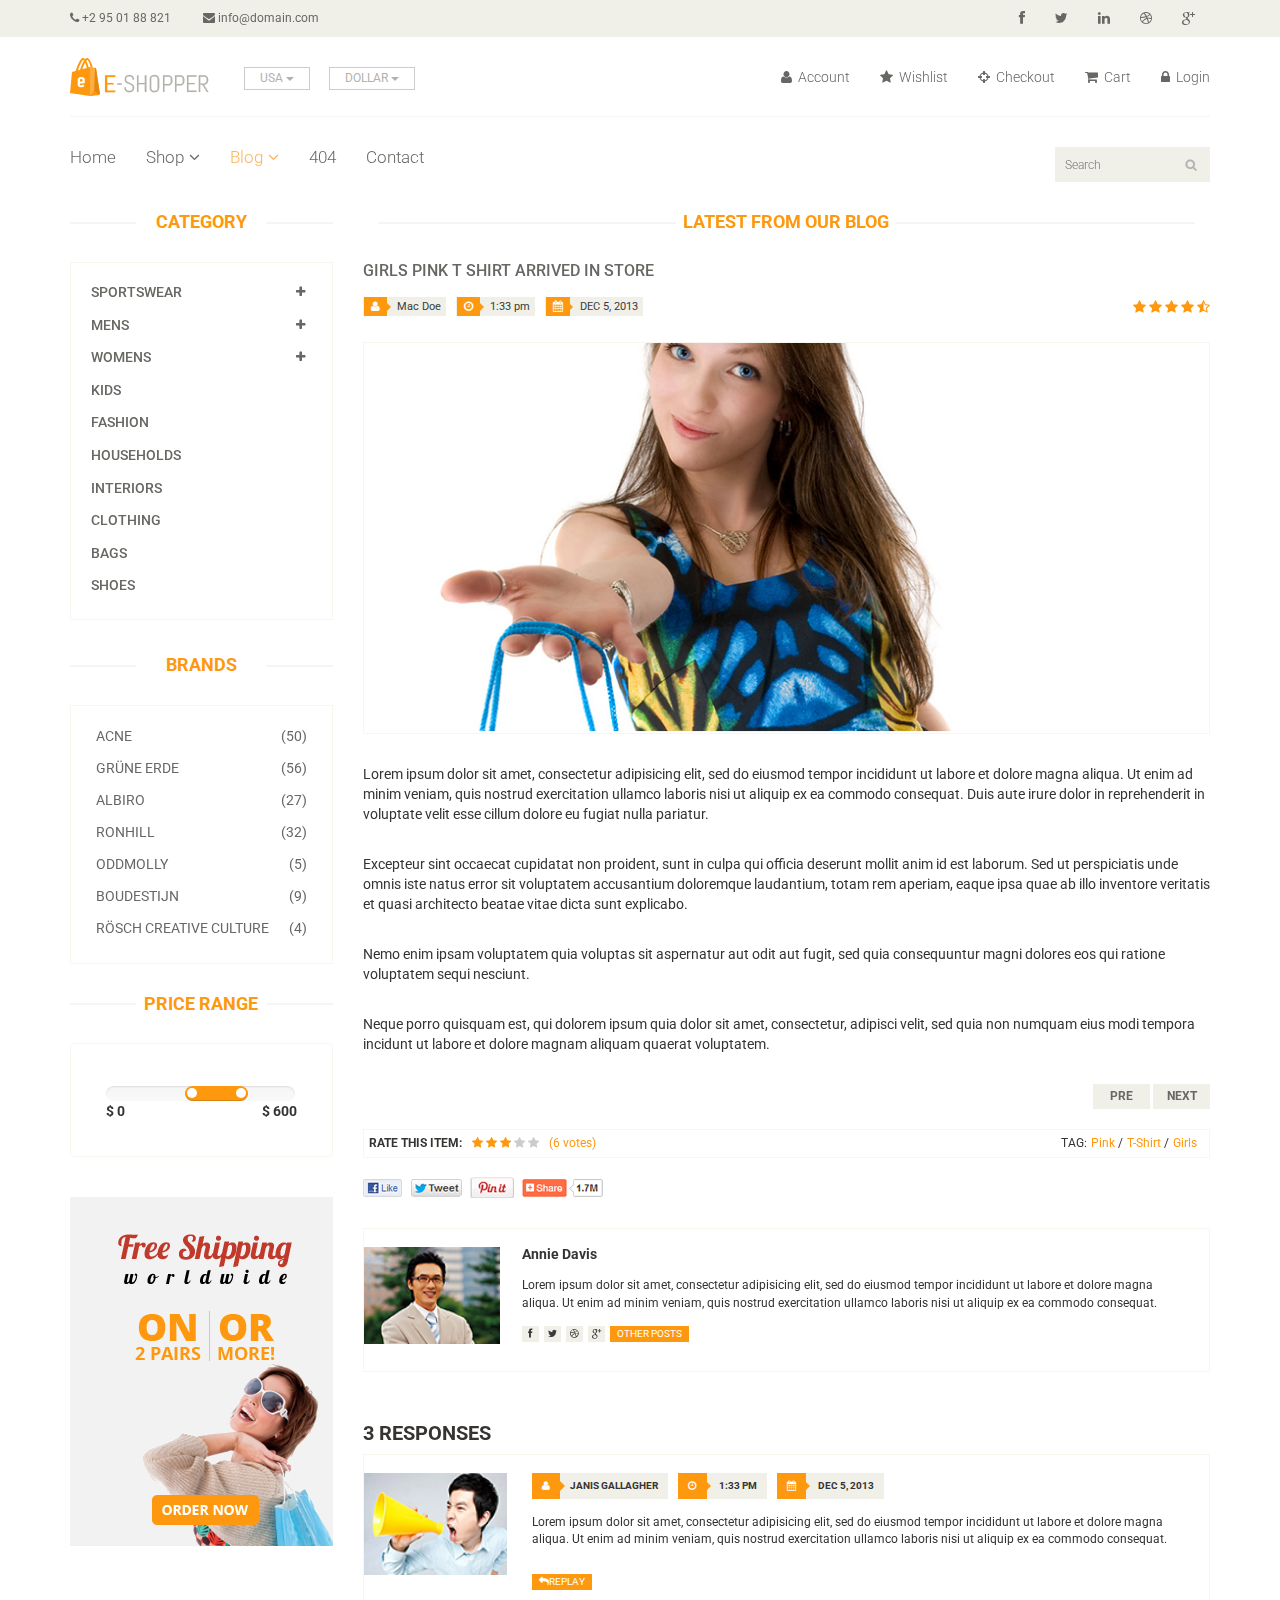
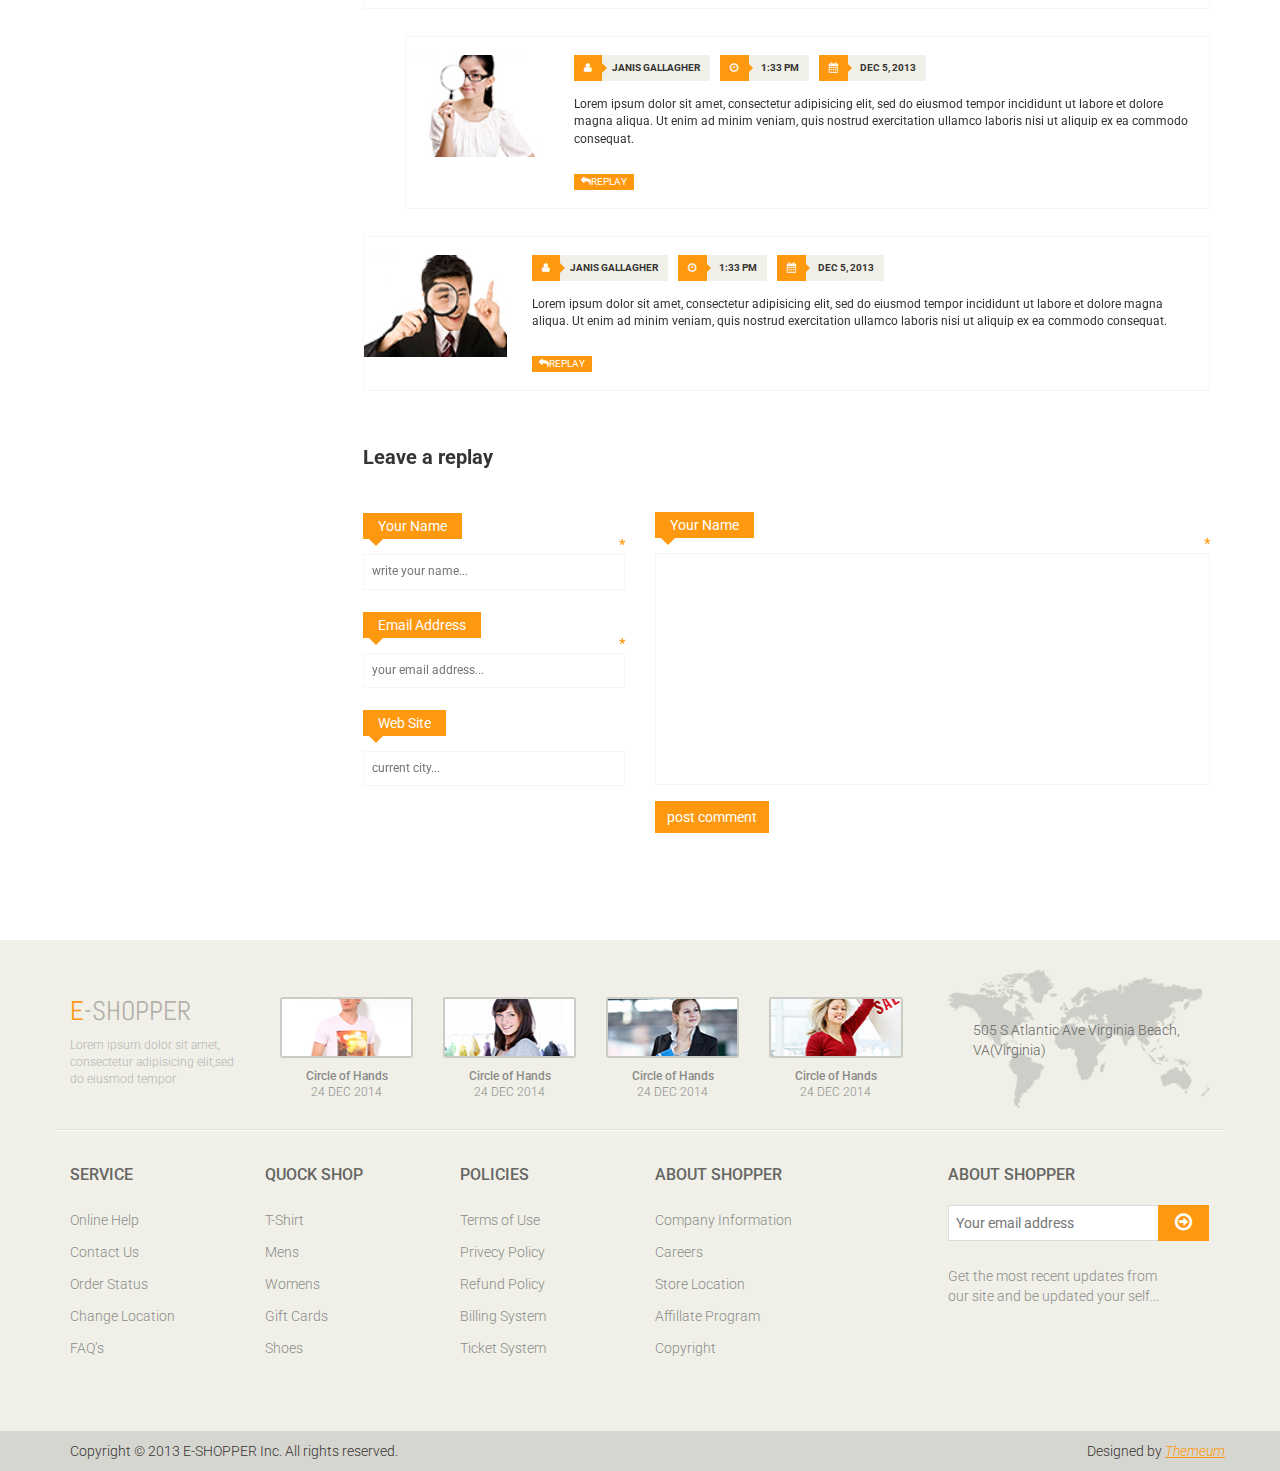
<file: Eshopper/blog-single.html>
<!DOCTYPE html>
<html lang="en">
<head>
    <meta charset="utf-8">
    <meta name="viewport" content="width=device-width, initial-scale=1.0">
    <meta name="description" content="">
    <meta name="author" content="">
    <title>Blog Single | E-Shopper</title>
    <link href="css/bootstrap.min.css" rel="stylesheet">
    <link href="css/font-awesome.min.css" rel="stylesheet">
    <link href="css/prettyPhoto.css" rel="stylesheet">
    <link href="css/price-range.css" rel="stylesheet">
    <link href="css/animate.css" rel="stylesheet">
	<link href="css/main.css" rel="stylesheet">
	<link href="css/responsive.css" rel="stylesheet">
    <!--[if lt IE 9]>
    <script src="js/html5shiv.js"></script>
    <script src="js/respond.min.js"></script>
    <![endif]-->       
    <link rel="shortcut icon" href="images/ico/favicon.ico">
    <link rel="apple-touch-icon-precomposed" sizes="144x144" href="images/ico/apple-touch-icon-144-precomposed.png">
    <link rel="apple-touch-icon-precomposed" sizes="114x114" href="images/ico/apple-touch-icon-114-precomposed.png">
    <link rel="apple-touch-icon-precomposed" sizes="72x72" href="images/ico/apple-touch-icon-72-precomposed.png">
    <link rel="apple-touch-icon-precomposed" href="images/ico/apple-touch-icon-57-precomposed.png">
</head><!--/head-->

<body>
	<header id="header"><!--header-->
		<div class="header_top"><!--header_top-->
			<div class="container">
				<div class="row">
					<div class="col-sm-6">
						<div class="contactinfo">
							<ul class="nav nav-pills">
								<li><a href=""><i class="fa fa-phone"></i> +2 95 01 88 821</a></li>
								<li><a href=""><i class="fa fa-envelope"></i> info@domain.com</a></li>
							</ul>
						</div>
					</div>
					<div class="col-sm-6">
						<div class="social-icons pull-right">
							<ul class="nav navbar-nav">
								<li><a href=""><i class="fa fa-facebook"></i></a></li>
								<li><a href=""><i class="fa fa-twitter"></i></a></li>
								<li><a href=""><i class="fa fa-linkedin"></i></a></li>
								<li><a href=""><i class="fa fa-dribbble"></i></a></li>
								<li><a href=""><i class="fa fa-google-plus"></i></a></li>
							</ul>
						</div>
					</div>
				</div>
			</div>
		</div><!--/header_top-->
		
		<div class="header-middle"><!--header-middle-->
			<div class="container">
				<div class="row">
					<div class="col-sm-4">
						<div class="logo pull-left">
							<a href="index.html"><img src="images/home/logo.png" alt="" /></a>
						</div>
						<div class="btn-group pull-right">
							<div class="btn-group">
								<button type="button" class="btn btn-default dropdown-toggle usa" data-toggle="dropdown">
									USA
									<span class="caret"></span>
								</button>
								<ul class="dropdown-menu">
									<li><a href="">Canada</a></li>
									<li><a href="">UK</a></li>
								</ul>
							</div>
							
							<div class="btn-group">
								<button type="button" class="btn btn-default dropdown-toggle usa" data-toggle="dropdown">
									DOLLAR
									<span class="caret"></span>
								</button>
								<ul class="dropdown-menu">
									<li><a href="">Canadian Dollar</a></li>
									<li><a href="">Pound</a></li>
								</ul>
							</div>
						</div>
					</div>
					<div class="col-sm-8">
						<div class="shop-menu pull-right">
							<ul class="nav navbar-nav">
								<li><a href=""><i class="fa fa-user"></i> Account</a></li>
								<li><a href=""><i class="fa fa-star"></i> Wishlist</a></li>
								<li><a href="checkout.html"><i class="fa fa-crosshairs"></i> Checkout</a></li>
								<li><a href="cart.html"><i class="fa fa-shopping-cart"></i> Cart</a></li>
								<li><a href="login.html"><i class="fa fa-lock"></i> Login</a></li>
							</ul>
						</div>
					</div>
				</div>
			</div>
		</div><!--/header-middle-->
	
		<div class="header-bottom"><!--header-bottom-->
			<div class="container">
				<div class="row">
					<div class="col-sm-9">
						<div class="navbar-header">
							<button type="button" class="navbar-toggle" data-toggle="collapse" data-target=".navbar-collapse">
								<span class="sr-only">Toggle navigation</span>
								<span class="icon-bar"></span>
								<span class="icon-bar"></span>
								<span class="icon-bar"></span>
							</button>
						</div>
						<div class="mainmenu pull-left">
							<ul class="nav navbar-nav collapse navbar-collapse">
								<li><a href="index.html">Home</a></li>
								<li class="dropdown"><a href="#">Shop<i class="fa fa-angle-down"></i></a>
                                    <ul role="menu" class="sub-menu">
                                        <li><a href="shop.html">Products</a></li>
										<li><a href="product-details.html">Product Details</a></li> 
										<li><a href="checkout.html">Checkout</a></li> 
										<li><a href="cart.html">Cart</a></li> 
										<li><a href="login.html">Login</a></li> 
                                    </ul>
                                </li> 
								<li class="dropdown"><a href="#" class="active">Blog<i class="fa fa-angle-down"></i></a>
                                    <ul role="menu" class="sub-menu">
                                        <li><a href="blog.html">Blog List</a></li>
										<li><a href="blog-single.html" class="active">Blog Single</a></li>
                                    </ul>
                                </li> 
								<li><a href="404.html">404</a></li>
								<li><a href="contact-us.html">Contact</a></li>
							</ul>
						</div>
					</div>
					<div class="col-sm-3">
						<div class="search_box pull-right">
							<input type="text" placeholder="Search"/>
						</div>
					</div>
				</div>
			</div>
		</div><!--/header-bottom-->
	</header><!--/header-->
	
	<section>
		<div class="container">
			<div class="row">
				<div class="col-sm-3">
					<div class="left-sidebar">
						<h2>Category</h2>
						<div class="panel-group category-products" id="accordian"><!--category-productsr-->
							<div class="panel panel-default">
								<div class="panel-heading">
									<h4 class="panel-title">
										<a data-toggle="collapse" data-parent="#accordian" href="#sportswear">
											<span class="badge pull-right"><i class="fa fa-plus"></i></span>
											Sportswear
										</a>
									</h4>
								</div>
								<div id="sportswear" class="panel-collapse collapse">
									<div class="panel-body">
										<ul>
											<li><a href="">Nike </a></li>
											<li><a href="">Under Armour </a></li>
											<li><a href="">Adidas </a></li>
											<li><a href="">Puma</a></li>
											<li><a href="">ASICS </a></li>
										</ul>
									</div>
								</div>
							</div>
							<div class="panel panel-default">
								<div class="panel-heading">
									<h4 class="panel-title">
										<a data-toggle="collapse" data-parent="#accordian" href="#mens">
											<span class="badge pull-right"><i class="fa fa-plus"></i></span>
											Mens
										</a>
									</h4>
								</div>
								<div id="mens" class="panel-collapse collapse">
									<div class="panel-body">
										<ul>
											<li><a href="">Fendi</a></li>
											<li><a href="">Guess</a></li>
											<li><a href="">Valentino</a></li>
											<li><a href="">Dior</a></li>
											<li><a href="">Versace</a></li>
											<li><a href="">Armani</a></li>
											<li><a href="">Prada</a></li>
											<li><a href="">Dolce and Gabbana</a></li>
											<li><a href="">Chanel</a></li>
											<li><a href="">Gucci</a></li>
										</ul>
									</div>
								</div>
							</div>
							
							<div class="panel panel-default">
								<div class="panel-heading">
									<h4 class="panel-title">
										<a data-toggle="collapse" data-parent="#accordian" href="#womens">
											<span class="badge pull-right"><i class="fa fa-plus"></i></span>
											Womens
										</a>
									</h4>
								</div>
								<div id="womens" class="panel-collapse collapse">
									<div class="panel-body">
										<ul>
											<li><a href="">Fendi</a></li>
											<li><a href="">Guess</a></li>
											<li><a href="">Valentino</a></li>
											<li><a href="">Dior</a></li>
											<li><a href="">Versace</a></li>
										</ul>
									</div>
								</div>
							</div>
							<div class="panel panel-default">
								<div class="panel-heading">
									<h4 class="panel-title"><a href="#">Kids</a></h4>
								</div>
							</div>
							<div class="panel panel-default">
								<div class="panel-heading">
									<h4 class="panel-title"><a href="#">Fashion</a></h4>
								</div>
							</div>
							<div class="panel panel-default">
								<div class="panel-heading">
									<h4 class="panel-title"><a href="#">Households</a></h4>
								</div>
							</div>
							<div class="panel panel-default">
								<div class="panel-heading">
									<h4 class="panel-title"><a href="#">Interiors</a></h4>
								</div>
							</div>
							<div class="panel panel-default">
								<div class="panel-heading">
									<h4 class="panel-title"><a href="#">Clothing</a></h4>
								</div>
							</div>
							<div class="panel panel-default">
								<div class="panel-heading">
									<h4 class="panel-title"><a href="#">Bags</a></h4>
								</div>
							</div>
							<div class="panel panel-default">
								<div class="panel-heading">
									<h4 class="panel-title"><a href="#">Shoes</a></h4>
								</div>
							</div>
						</div><!--/category-products-->
					
						<div class="brands_products"><!--brands_products-->
							<h2>Brands</h2>
							<div class="brands-name">
								<ul class="nav nav-pills nav-stacked">
									<li><a href=""> <span class="pull-right">(50)</span>Acne</a></li>
									<li><a href=""> <span class="pull-right">(56)</span>Grüne Erde</a></li>
									<li><a href=""> <span class="pull-right">(27)</span>Albiro</a></li>
									<li><a href=""> <span class="pull-right">(32)</span>Ronhill</a></li>
									<li><a href=""> <span class="pull-right">(5)</span>Oddmolly</a></li>
									<li><a href=""> <span class="pull-right">(9)</span>Boudestijn</a></li>
									<li><a href=""> <span class="pull-right">(4)</span>Rösch creative culture</a></li>
								</ul>
							</div>
						</div><!--/brands_products-->
						
						<div class="price-range"><!--price-range-->
							<h2>Price Range</h2>
							<div class="well">
								 <input type="text" class="span2" value="" data-slider-min="0" data-slider-max="600" data-slider-step="5" data-slider-value="[250,450]" id="sl2" ><br />
								 <b>$ 0</b> <b class="pull-right">$ 600</b>
							</div>
						</div><!--/price-range-->
						
						<div class="shipping text-center"><!--shipping-->
							<img src="images/home/shipping.jpg" alt="" />
						</div><!--/shipping-->
					</div>
				</div>
				<div class="col-sm-9">
					<div class="blog-post-area">
						<h2 class="title text-center">Latest From our Blog</h2>
						<div class="single-blog-post">
							<h3>Girls Pink T Shirt arrived in store</h3>
							<div class="post-meta">
								<ul>
									<li><i class="fa fa-user"></i> Mac Doe</li>
									<li><i class="fa fa-clock-o"></i> 1:33 pm</li>
									<li><i class="fa fa-calendar"></i> DEC 5, 2013</li>
								</ul>
								<span>
									<i class="fa fa-star"></i>
									<i class="fa fa-star"></i>
									<i class="fa fa-star"></i>
									<i class="fa fa-star"></i>
									<i class="fa fa-star-half-o"></i>
								</span>
							</div>
							<a href="">
								<img src="images/blog/blog-one.jpg" alt="">
							</a>
							<p>
								Lorem ipsum dolor sit amet, consectetur adipisicing elit, sed do eiusmod tempor incididunt ut labore et dolore magna aliqua. Ut enim ad minim veniam, quis nostrud exercitation ullamco laboris nisi ut aliquip ex ea commodo consequat. Duis aute irure dolor in reprehenderit in voluptate velit esse cillum dolore eu fugiat nulla pariatur.</p> <br>

							<p>
								Excepteur sint occaecat cupidatat non proident, sunt in culpa qui officia deserunt mollit anim id est laborum. Sed ut perspiciatis unde omnis iste natus error sit voluptatem accusantium doloremque laudantium, totam rem aperiam, eaque ipsa quae ab illo inventore veritatis et quasi architecto beatae vitae dicta sunt explicabo.</p> <br>

							<p>
								Nemo enim ipsam voluptatem quia voluptas sit aspernatur aut odit aut fugit, sed quia consequuntur magni dolores eos qui ratione voluptatem sequi nesciunt.</p> <br>

							<p>
								Neque porro quisquam est, qui dolorem ipsum quia dolor sit amet, consectetur, adipisci velit, sed quia non numquam eius modi tempora incidunt ut labore et dolore magnam aliquam quaerat voluptatem.
							</p>
							<div class="pager-area">
								<ul class="pager pull-right">
									<li><a href="#">Pre</a></li>
									<li><a href="#">Next</a></li>
								</ul>
							</div>
						</div>
					</div><!--/blog-post-area-->

					<div class="rating-area">
						<ul class="ratings">
							<li class="rate-this">Rate this item:</li>
							<li>
								<i class="fa fa-star color"></i>
								<i class="fa fa-star color"></i>
								<i class="fa fa-star color"></i>
								<i class="fa fa-star"></i>
								<i class="fa fa-star"></i>
							</li>
							<li class="color">(6 votes)</li>
						</ul>
						<ul class="tag">
							<li>TAG:</li>
							<li><a class="color" href="">Pink <span>/</span></a></li>
							<li><a class="color" href="">T-Shirt <span>/</span></a></li>
							<li><a class="color" href="">Girls</a></li>
						</ul>
					</div><!--/rating-area-->

					<div class="socials-share">
						<a href=""><img src="images/blog/socials.png" alt=""></a>
					</div><!--/socials-share-->

					<div class="media commnets">
						<a class="pull-left" href="#">
							<img class="media-object" src="images/blog/man-one.jpg" alt="">
						</a>
						<div class="media-body">
							<h4 class="media-heading">Annie Davis</h4>
							<p>Lorem ipsum dolor sit amet, consectetur adipisicing elit, sed do eiusmod tempor incididunt ut labore et dolore magna aliqua.  Ut enim ad minim veniam, quis nostrud exercitation ullamco laboris nisi ut aliquip ex ea commodo consequat.</p>
							<div class="blog-socials">
								<ul>
									<li><a href=""><i class="fa fa-facebook"></i></a></li>
									<li><a href=""><i class="fa fa-twitter"></i></a></li>
									<li><a href=""><i class="fa fa-dribbble"></i></a></li>
									<li><a href=""><i class="fa fa-google-plus"></i></a></li>
								</ul>
								<a class="btn btn-primary" href="">Other Posts</a>
							</div>
						</div>
					</div><!--Comments-->
					<div class="response-area">
						<h2>3 RESPONSES</h2>
						<ul class="media-list">
							<li class="media">
								
								<a class="pull-left" href="#">
									<img class="media-object" src="images/blog/man-two.jpg" alt="">
								</a>
								<div class="media-body">
									<ul class="sinlge-post-meta">
										<li><i class="fa fa-user"></i>Janis Gallagher</li>
										<li><i class="fa fa-clock-o"></i> 1:33 pm</li>
										<li><i class="fa fa-calendar"></i> DEC 5, 2013</li>
									</ul>
									<p>Lorem ipsum dolor sit amet, consectetur adipisicing elit, sed do eiusmod tempor incididunt ut labore et dolore magna aliqua.  Ut enim ad minim veniam, quis nostrud exercitation ullamco laboris nisi ut aliquip ex ea commodo consequat.</p>
									<a class="btn btn-primary" href=""><i class="fa fa-reply"></i>Replay</a>
								</div>
							</li>
							<li class="media second-media">
								<a class="pull-left" href="#">
									<img class="media-object" src="images/blog/man-three.jpg" alt="">
								</a>
								<div class="media-body">
									<ul class="sinlge-post-meta">
										<li><i class="fa fa-user"></i>Janis Gallagher</li>
										<li><i class="fa fa-clock-o"></i> 1:33 pm</li>
										<li><i class="fa fa-calendar"></i> DEC 5, 2013</li>
									</ul>
									<p>Lorem ipsum dolor sit amet, consectetur adipisicing elit, sed do eiusmod tempor incididunt ut labore et dolore magna aliqua.  Ut enim ad minim veniam, quis nostrud exercitation ullamco laboris nisi ut aliquip ex ea commodo consequat.</p>
									<a class="btn btn-primary" href=""><i class="fa fa-reply"></i>Replay</a>
								</div>
							</li>
							<li class="media">
								<a class="pull-left" href="#">
									<img class="media-object" src="images/blog/man-four.jpg" alt="">
								</a>
								<div class="media-body">
									<ul class="sinlge-post-meta">
										<li><i class="fa fa-user"></i>Janis Gallagher</li>
										<li><i class="fa fa-clock-o"></i> 1:33 pm</li>
										<li><i class="fa fa-calendar"></i> DEC 5, 2013</li>
									</ul>
									<p>Lorem ipsum dolor sit amet, consectetur adipisicing elit, sed do eiusmod tempor incididunt ut labore et dolore magna aliqua.  Ut enim ad minim veniam, quis nostrud exercitation ullamco laboris nisi ut aliquip ex ea commodo consequat.</p>
									<a class="btn btn-primary" href=""><i class="fa fa-reply"></i>Replay</a>
								</div>
							</li>
						</ul>					
					</div><!--/Response-area-->
					<div class="replay-box">
						<div class="row">
							<div class="col-sm-4">
								<h2>Leave a replay</h2>
								<form>
									<div class="blank-arrow">
										<label>Your Name</label>
									</div>
									<span>*</span>
									<input type="text" placeholder="write your name...">
									<div class="blank-arrow">
										<label>Email Address</label>
									</div>
									<span>*</span>
									<input type="email" placeholder="your email address...">
									<div class="blank-arrow">
										<label>Web Site</label>
									</div>
									<input type="email" placeholder="current city...">
								</form>
							</div>
							<div class="col-sm-8">
								<div class="text-area">
									<div class="blank-arrow">
										<label>Your Name</label>
									</div>
									<span>*</span>
									<textarea name="message" rows="11"></textarea>
									<a class="btn btn-primary" href="">post comment</a>
								</div>
							</div>
						</div>
					</div><!--/Repaly Box-->
				</div>	
			</div>
		</div>
	</section>
	
	<footer id="footer"><!--Footer-->
		<div class="footer-top">
			<div class="container">
				<div class="row">
					<div class="col-sm-2">
						<div class="companyinfo">
							<h2><span>e</span>-shopper</h2>
							<p>Lorem ipsum dolor sit amet, consectetur adipisicing elit,sed do eiusmod tempor</p>
						</div>
					</div>
					<div class="col-sm-7">
						<div class="col-sm-3">
							<div class="video-gallery text-center">
								<a href="#">
									<div class="iframe-img">
										<img src="images/home/iframe1.png" alt="" />
									</div>
									<div class="overlay-icon">
										<i class="fa fa-play-circle-o"></i>
									</div>
								</a>
								<p>Circle of Hands</p>
								<h2>24 DEC 2014</h2>
							</div>
						</div>
						
						<div class="col-sm-3">
							<div class="video-gallery text-center">
								<a href="#">
									<div class="iframe-img">
										<img src="images/home/iframe2.png" alt="" />
									</div>
									<div class="overlay-icon">
										<i class="fa fa-play-circle-o"></i>
									</div>
								</a>
								<p>Circle of Hands</p>
								<h2>24 DEC 2014</h2>
							</div>
						</div>
						
						<div class="col-sm-3">
							<div class="video-gallery text-center">
								<a href="#">
									<div class="iframe-img">
										<img src="images/home/iframe3.png" alt="" />
									</div>
									<div class="overlay-icon">
										<i class="fa fa-play-circle-o"></i>
									</div>
								</a>
								<p>Circle of Hands</p>
								<h2>24 DEC 2014</h2>
							</div>
						</div>
						
						<div class="col-sm-3">
							<div class="video-gallery text-center">
								<a href="#">
									<div class="iframe-img">
										<img src="images/home/iframe4.png" alt="" />
									</div>
									<div class="overlay-icon">
										<i class="fa fa-play-circle-o"></i>
									</div>
								</a>
								<p>Circle of Hands</p>
								<h2>24 DEC 2014</h2>
							</div>
						</div>
					</div>
					<div class="col-sm-3">
						<div class="address">
							<img src="images/home/map.png" alt="" />
							<p>505 S Atlantic Ave Virginia Beach, VA(Virginia)</p>
						</div>
					</div>
				</div>
			</div>
		</div>
		
		<div class="footer-widget">
			<div class="container">
				<div class="row">
					<div class="col-sm-2">
						<div class="single-widget">
							<h2>Service</h2>
							<ul class="nav nav-pills nav-stacked">
								<li><a href="">Online Help</a></li>
								<li><a href="">Contact Us</a></li>
								<li><a href="">Order Status</a></li>
								<li><a href="">Change Location</a></li>
								<li><a href="">FAQ’s</a></li>
							</ul>
						</div>
					</div>
					<div class="col-sm-2">
						<div class="single-widget">
							<h2>Quock Shop</h2>
							<ul class="nav nav-pills nav-stacked">
								<li><a href="">T-Shirt</a></li>
								<li><a href="">Mens</a></li>
								<li><a href="">Womens</a></li>
								<li><a href="">Gift Cards</a></li>
								<li><a href="">Shoes</a></li>
							</ul>
						</div>
					</div>
					<div class="col-sm-2">
						<div class="single-widget">
							<h2>Policies</h2>
							<ul class="nav nav-pills nav-stacked">
								<li><a href="">Terms of Use</a></li>
								<li><a href="">Privecy Policy</a></li>
								<li><a href="">Refund Policy</a></li>
								<li><a href="">Billing System</a></li>
								<li><a href="">Ticket System</a></li>
							</ul>
						</div>
					</div>
					<div class="col-sm-2">
						<div class="single-widget">
							<h2>About Shopper</h2>
							<ul class="nav nav-pills nav-stacked">
								<li><a href="">Company Information</a></li>
								<li><a href="">Careers</a></li>
								<li><a href="">Store Location</a></li>
								<li><a href="">Affillate Program</a></li>
								<li><a href="">Copyright</a></li>
							</ul>
						</div>
					</div>
					<div class="col-sm-3 col-sm-offset-1">
						<div class="single-widget">
							<h2>About Shopper</h2>
							<form action="#" class="searchform">
								<input type="text" placeholder="Your email address" />
								<button type="submit" class="btn btn-default"><i class="fa fa-arrow-circle-o-right"></i></button>
								<p>Get the most recent updates from <br />our site and be updated your self...</p>
							</form>
						</div>
					</div>
					
				</div>
			</div>
		</div>
		
		<div class="footer-bottom">
			<div class="container">
				<div class="row">
					<p class="pull-left">Copyright © 2013 E-SHOPPER Inc. All rights reserved.</p>
					<p class="pull-right">Designed by <span><a target="_blank" href="http://www.themeum.com">Themeum</a></span></p>
				</div>
			</div>
		</div>
		
	</footer><!--/Footer-->
	

  
    <script src="js/jquery.js"></script>
	<script src="js/price-range.js"></script>
	<script src="js/jquery.scrollUp.min.js"></script>
	<script src="js/bootstrap.min.js"></script>
    <script src="js/jquery.prettyPhoto.js"></script>
    <script src="js/main.js"></script>
</body>
</html>
</file>
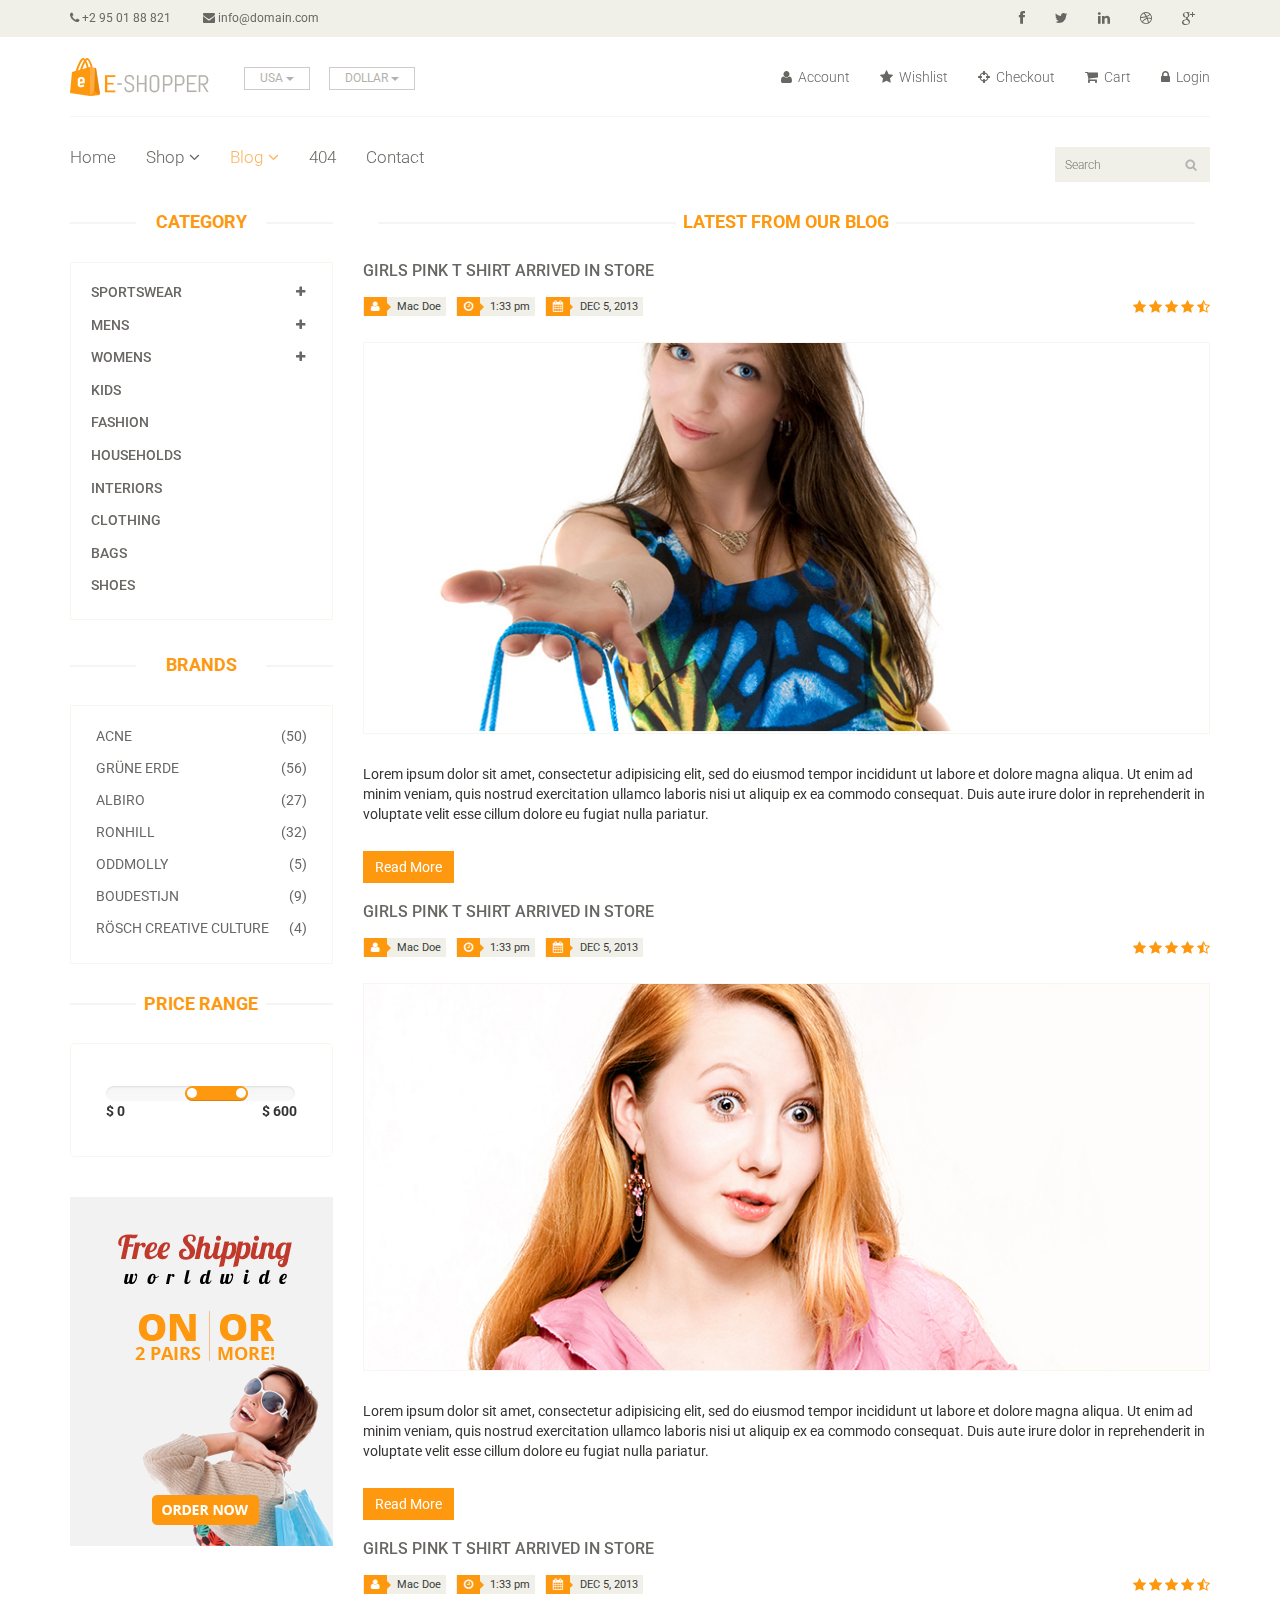
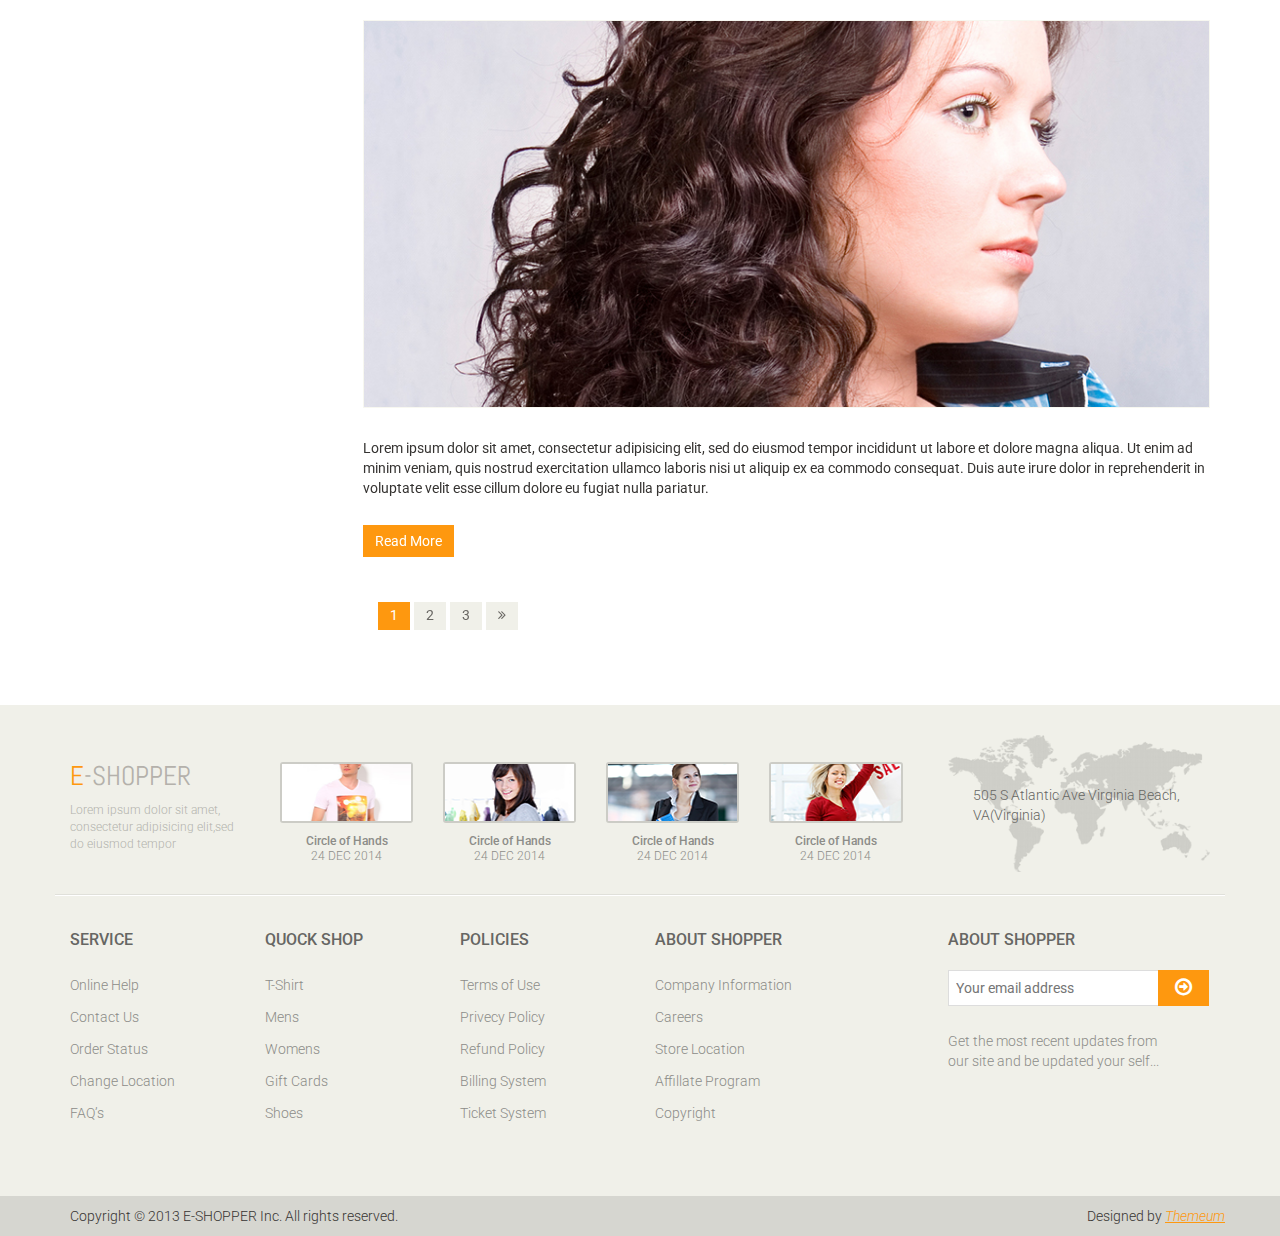
<file: Eshopper/blog.html>
<!DOCTYPE html>
<html lang="en">
<head>
    <meta charset="utf-8">
    <meta name="viewport" content="width=device-width, initial-scale=1.0">
    <meta name="description" content="">
    <meta name="author" content="">
    <title>Blog | E-Shopper</title>
    <link href="css/bootstrap.min.css" rel="stylesheet">
    <link href="css/font-awesome.min.css" rel="stylesheet">
    <link href="css/prettyPhoto.css" rel="stylesheet">
    <link href="css/price-range.css" rel="stylesheet">
    <link href="css/animate.css" rel="stylesheet">
	<link href="css/main.css" rel="stylesheet">
	<link href="css/responsive.css" rel="stylesheet">
    <!--[if lt IE 9]>
    <script src="js/html5shiv.js"></script>
    <script src="js/respond.min.js"></script>
    <![endif]-->       
    <link rel="shortcut icon" href="images/ico/favicon.ico">
    <link rel="apple-touch-icon-precomposed" sizes="144x144" href="images/ico/apple-touch-icon-144-precomposed.png">
    <link rel="apple-touch-icon-precomposed" sizes="114x114" href="images/ico/apple-touch-icon-114-precomposed.png">
    <link rel="apple-touch-icon-precomposed" sizes="72x72" href="images/ico/apple-touch-icon-72-precomposed.png">
    <link rel="apple-touch-icon-precomposed" href="images/ico/apple-touch-icon-57-precomposed.png">
</head><!--/head-->

<body>
	<header id="header"><!--header-->
		<div class="header_top"><!--header_top-->
			<div class="container">
				<div class="row">
					<div class="col-sm-6">
						<div class="contactinfo">
							<ul class="nav nav-pills">
								<li><a href=""><i class="fa fa-phone"></i> +2 95 01 88 821</a></li>
								<li><a href=""><i class="fa fa-envelope"></i> info@domain.com</a></li>
							</ul>
						</div>
					</div>
					<div class="col-sm-6">
						<div class="social-icons pull-right">
							<ul class="nav navbar-nav">
								<li><a href=""><i class="fa fa-facebook"></i></a></li>
								<li><a href=""><i class="fa fa-twitter"></i></a></li>
								<li><a href=""><i class="fa fa-linkedin"></i></a></li>
								<li><a href=""><i class="fa fa-dribbble"></i></a></li>
								<li><a href=""><i class="fa fa-google-plus"></i></a></li>
							</ul>
						</div>
					</div>
				</div>
			</div>
		</div><!--/header_top-->
		
		<div class="header-middle"><!--header-middle-->
			<div class="container">
				<div class="row">
					<div class="col-sm-4">
						<div class="logo pull-left">
							<a href="index.html"><img src="images/home/logo.png" alt="" /></a>
						</div>
						<div class="btn-group pull-right">
							<div class="btn-group">
								<button type="button" class="btn btn-default dropdown-toggle usa" data-toggle="dropdown">
									USA
									<span class="caret"></span>
								</button>
								<ul class="dropdown-menu">
									<li><a href="">Canada</a></li>
									<li><a href="">UK</a></li>
								</ul>
							</div>
							
							<div class="btn-group">
								<button type="button" class="btn btn-default dropdown-toggle usa" data-toggle="dropdown">
									DOLLAR
									<span class="caret"></span>
								</button>
								<ul class="dropdown-menu">
									<li><a href="">Canadian Dollar</a></li>
									<li><a href="">Pound</a></li>
								</ul>
							</div>
						</div>
					</div>
					<div class="col-sm-8">
						<div class="shop-menu pull-right">
							<ul class="nav navbar-nav">
								<li><a href=""><i class="fa fa-user"></i> Account</a></li>
								<li><a href=""><i class="fa fa-star"></i> Wishlist</a></li>
								<li><a href="checkout.html"><i class="fa fa-crosshairs"></i> Checkout</a></li>
								<li><a href="cart.html"><i class="fa fa-shopping-cart"></i> Cart</a></li>
								<li><a href="login.html"><i class="fa fa-lock"></i> Login</a></li>
							</ul>
						</div>
					</div>
				</div>
			</div>
		</div><!--/header-middle-->
	
		<div class="header-bottom"><!--header-bottom-->
			<div class="container">
				<div class="row">
					<div class="col-sm-9">
						<div class="navbar-header">
							<button type="button" class="navbar-toggle" data-toggle="collapse" data-target=".navbar-collapse">
								<span class="sr-only">Toggle navigation</span>
								<span class="icon-bar"></span>
								<span class="icon-bar"></span>
								<span class="icon-bar"></span>
							</button>
						</div>
						<div class="mainmenu pull-left">
							<ul class="nav navbar-nav collapse navbar-collapse">
								<li><a href="index.html">Home</a></li>
								<li class="dropdown"><a href="#">Shop<i class="fa fa-angle-down"></i></a>
                                    <ul role="menu" class="sub-menu">
                                        <li><a href="shop.html">Products</a></li>
										<li><a href="product-details.html">Product Details</a></li> 
										<li><a href="checkout.html">Checkout</a></li> 
										<li><a href="cart.html">Cart</a></li> 
										<li><a href="login.html">Login</a></li> 
                                    </ul>
                                </li> 
								<li class="dropdown"><a href="#" class="active">Blog<i class="fa fa-angle-down"></i></a>
                                    <ul role="menu" class="sub-menu">
                                        <li><a href="blog.html" class="active">Blog List</a></li>
										<li><a href="blog-single.html">Blog Single</a></li>
                                    </ul>
                                </li> 
								<li><a href="404.html">404</a></li>
								<li><a href="contact-us.html">Contact</a></li>
							</ul>
						</div>
					</div>
					<div class="col-sm-3">
						<div class="search_box pull-right">
							<input type="text" placeholder="Search"/>
						</div>
					</div>
				</div>
			</div>
		</div><!--/header-bottom-->
	</header><!--/header-->
	
	<section>
		<div class="container">
			<div class="row">
				<div class="col-sm-3">
					<div class="left-sidebar">
						<h2>Category</h2>
						<div class="panel-group category-products" id="accordian"><!--category-productsr-->
							<div class="panel panel-default">
								<div class="panel-heading">
									<h4 class="panel-title">
										<a data-toggle="collapse" data-parent="#accordian" href="#sportswear">
											<span class="badge pull-right"><i class="fa fa-plus"></i></span>
											Sportswear
										</a>
									</h4>
								</div>
								<div id="sportswear" class="panel-collapse collapse">
									<div class="panel-body">
										<ul>
											<li><a href="">Nike </a></li>
											<li><a href="">Under Armour </a></li>
											<li><a href="">Adidas </a></li>
											<li><a href="">Puma</a></li>
											<li><a href="">ASICS </a></li>
										</ul>
									</div>
								</div>
							</div>
							<div class="panel panel-default">
								<div class="panel-heading">
									<h4 class="panel-title">
										<a data-toggle="collapse" data-parent="#accordian" href="#mens">
											<span class="badge pull-right"><i class="fa fa-plus"></i></span>
											Mens
										</a>
									</h4>
								</div>
								<div id="mens" class="panel-collapse collapse">
									<div class="panel-body">
										<ul>
											<li><a href="">Fendi</a></li>
											<li><a href="">Guess</a></li>
											<li><a href="">Valentino</a></li>
											<li><a href="">Dior</a></li>
											<li><a href="">Versace</a></li>
											<li><a href="">Armani</a></li>
											<li><a href="">Prada</a></li>
											<li><a href="">Dolce and Gabbana</a></li>
											<li><a href="">Chanel</a></li>
											<li><a href="">Gucci</a></li>
										</ul>
									</div>
								</div>
							</div>
							
							<div class="panel panel-default">
								<div class="panel-heading">
									<h4 class="panel-title">
										<a data-toggle="collapse" data-parent="#accordian" href="#womens">
											<span class="badge pull-right"><i class="fa fa-plus"></i></span>
											Womens
										</a>
									</h4>
								</div>
								<div id="womens" class="panel-collapse collapse">
									<div class="panel-body">
										<ul>
											<li><a href="">Fendi</a></li>
											<li><a href="">Guess</a></li>
											<li><a href="">Valentino</a></li>
											<li><a href="">Dior</a></li>
											<li><a href="">Versace</a></li>
										</ul>
									</div>
								</div>
							</div>
							<div class="panel panel-default">
								<div class="panel-heading">
									<h4 class="panel-title"><a href="#">Kids</a></h4>
								</div>
							</div>
							<div class="panel panel-default">
								<div class="panel-heading">
									<h4 class="panel-title"><a href="#">Fashion</a></h4>
								</div>
							</div>
							<div class="panel panel-default">
								<div class="panel-heading">
									<h4 class="panel-title"><a href="#">Households</a></h4>
								</div>
							</div>
							<div class="panel panel-default">
								<div class="panel-heading">
									<h4 class="panel-title"><a href="#">Interiors</a></h4>
								</div>
							</div>
							<div class="panel panel-default">
								<div class="panel-heading">
									<h4 class="panel-title"><a href="#">Clothing</a></h4>
								</div>
							</div>
							<div class="panel panel-default">
								<div class="panel-heading">
									<h4 class="panel-title"><a href="#">Bags</a></h4>
								</div>
							</div>
							<div class="panel panel-default">
								<div class="panel-heading">
									<h4 class="panel-title"><a href="#">Shoes</a></h4>
								</div>
							</div>
						</div><!--/category-products-->
					
						<div class="brands_products"><!--brands_products-->
							<h2>Brands</h2>
							<div class="brands-name">
								<ul class="nav nav-pills nav-stacked">
									<li><a href=""> <span class="pull-right">(50)</span>Acne</a></li>
									<li><a href=""> <span class="pull-right">(56)</span>Grüne Erde</a></li>
									<li><a href=""> <span class="pull-right">(27)</span>Albiro</a></li>
									<li><a href=""> <span class="pull-right">(32)</span>Ronhill</a></li>
									<li><a href=""> <span class="pull-right">(5)</span>Oddmolly</a></li>
									<li><a href=""> <span class="pull-right">(9)</span>Boudestijn</a></li>
									<li><a href=""> <span class="pull-right">(4)</span>Rösch creative culture</a></li>
								</ul>
							</div>
						</div><!--/brands_products-->
						
						<div class="price-range"><!--price-range-->
							<h2>Price Range</h2>
							<div class="well">
								 <input type="text" class="span2" value="" data-slider-min="0" data-slider-max="600" data-slider-step="5" data-slider-value="[250,450]" id="sl2" ><br />
								 <b>$ 0</b> <b class="pull-right">$ 600</b>
							</div>
						</div><!--/price-range-->
						
						<div class="shipping text-center"><!--shipping-->
							<img src="images/home/shipping.jpg" alt="" />
						</div><!--/shipping-->
					</div>
				</div>
				<div class="col-sm-9">
					<div class="blog-post-area">
						<h2 class="title text-center">Latest From our Blog</h2>
						<div class="single-blog-post">
							<h3>Girls Pink T Shirt arrived in store</h3>
							<div class="post-meta">
								<ul>
									<li><i class="fa fa-user"></i> Mac Doe</li>
									<li><i class="fa fa-clock-o"></i> 1:33 pm</li>
									<li><i class="fa fa-calendar"></i> DEC 5, 2013</li>
								</ul>
								<span>
										<i class="fa fa-star"></i>
										<i class="fa fa-star"></i>
										<i class="fa fa-star"></i>
										<i class="fa fa-star"></i>
										<i class="fa fa-star-half-o"></i>
								</span>
							</div>
							<a href="">
								<img src="images/blog/blog-one.jpg" alt="">
							</a>
							<p>Lorem ipsum dolor sit amet, consectetur adipisicing elit, sed do eiusmod tempor incididunt ut labore et dolore magna aliqua. Ut enim ad minim veniam, quis nostrud exercitation ullamco laboris nisi ut aliquip ex ea commodo consequat. Duis aute irure dolor in reprehenderit in voluptate velit esse cillum dolore eu fugiat nulla pariatur.</p>
							<a  class="btn btn-primary" href="">Read More</a>
						</div>
						<div class="single-blog-post">
							<h3>Girls Pink T Shirt arrived in store</h3>
							<div class="post-meta">
								<ul>
									<li><i class="fa fa-user"></i> Mac Doe</li>
									<li><i class="fa fa-clock-o"></i> 1:33 pm</li>
									<li><i class="fa fa-calendar"></i> DEC 5, 2013</li>
								</ul>
								<span>
									<i class="fa fa-star"></i>
									<i class="fa fa-star"></i>
									<i class="fa fa-star"></i>
									<i class="fa fa-star"></i>
									<i class="fa fa-star-half-o"></i>
								</span>
							</div>
							<a href="">
								<img src="images/blog/blog-two.jpg" alt="">
							</a>
							<p>Lorem ipsum dolor sit amet, consectetur adipisicing elit, sed do eiusmod tempor incididunt ut labore et dolore magna aliqua. Ut enim ad minim veniam, quis nostrud exercitation ullamco laboris nisi ut aliquip ex ea commodo consequat. Duis aute irure dolor in reprehenderit in voluptate velit esse cillum dolore eu fugiat nulla pariatur.</p>
							<a  class="btn btn-primary" href="">Read More</a>
						</div>
						<div class="single-blog-post">
							<h3>Girls Pink T Shirt arrived in store</h3>
							<div class="post-meta">
								<ul>
									<li><i class="fa fa-user"></i> Mac Doe</li>
									<li><i class="fa fa-clock-o"></i> 1:33 pm</li>
									<li><i class="fa fa-calendar"></i> DEC 5, 2013</li>
								</ul>
								<span>
									<i class="fa fa-star"></i>
									<i class="fa fa-star"></i>
									<i class="fa fa-star"></i>
									<i class="fa fa-star"></i>
									<i class="fa fa-star-half-o"></i>
								</span>
							</div>
							<a href="">
								<img src="images/blog/blog-three.jpg" alt="">
							</a>
							<p>Lorem ipsum dolor sit amet, consectetur adipisicing elit, sed do eiusmod tempor incididunt ut labore et dolore magna aliqua. Ut enim ad minim veniam, quis nostrud exercitation ullamco laboris nisi ut aliquip ex ea commodo consequat. Duis aute irure dolor in reprehenderit in voluptate velit esse cillum dolore eu fugiat nulla pariatur.</p>
							<a  class="btn btn-primary" href="">Read More</a>
						</div>
						<div class="pagination-area">
							<ul class="pagination">
								<li><a href="" class="active">1</a></li>
								<li><a href="">2</a></li>
								<li><a href="">3</a></li>
								<li><a href=""><i class="fa fa-angle-double-right"></i></a></li>
							</ul>
						</div>
					</div>
				</div>
			</div>
		</div>
	</section>
	
	<footer id="footer"><!--Footer-->
		<div class="footer-top">
			<div class="container">
				<div class="row">
					<div class="col-sm-2">
						<div class="companyinfo">
							<h2><span>e</span>-shopper</h2>
							<p>Lorem ipsum dolor sit amet, consectetur adipisicing elit,sed do eiusmod tempor</p>
						</div>
					</div>
					<div class="col-sm-7">
						<div class="col-sm-3">
							<div class="video-gallery text-center">
								<a href="#">
									<div class="iframe-img">
										<img src="images/home/iframe1.png" alt="" />
									</div>
									<div class="overlay-icon">
										<i class="fa fa-play-circle-o"></i>
									</div>
								</a>
								<p>Circle of Hands</p>
								<h2>24 DEC 2014</h2>
							</div>
						</div>
						
						<div class="col-sm-3">
							<div class="video-gallery text-center">
								<a href="#">
									<div class="iframe-img">
										<img src="images/home/iframe2.png" alt="" />
									</div>
									<div class="overlay-icon">
										<i class="fa fa-play-circle-o"></i>
									</div>
								</a>
								<p>Circle of Hands</p>
								<h2>24 DEC 2014</h2>
							</div>
						</div>
						
						<div class="col-sm-3">
							<div class="video-gallery text-center">
								<a href="#">
									<div class="iframe-img">
										<img src="images/home/iframe3.png" alt="" />
									</div>
									<div class="overlay-icon">
										<i class="fa fa-play-circle-o"></i>
									</div>
								</a>
								<p>Circle of Hands</p>
								<h2>24 DEC 2014</h2>
							</div>
						</div>
						
						<div class="col-sm-3">
							<div class="video-gallery text-center">
								<a href="#">
									<div class="iframe-img">
										<img src="images/home/iframe4.png" alt="" />
									</div>
									<div class="overlay-icon">
										<i class="fa fa-play-circle-o"></i>
									</div>
								</a>
								<p>Circle of Hands</p>
								<h2>24 DEC 2014</h2>
							</div>
						</div>
					</div>
					<div class="col-sm-3">
						<div class="address">
							<img src="images/home/map.png" alt="" />
							<p>505 S Atlantic Ave Virginia Beach, VA(Virginia)</p>
						</div>
					</div>
				</div>
			</div>
		</div>
		
		<div class="footer-widget">
			<div class="container">
				<div class="row">
					<div class="col-sm-2">
						<div class="single-widget">
							<h2>Service</h2>
							<ul class="nav nav-pills nav-stacked">
								<li><a href="">Online Help</a></li>
								<li><a href="">Contact Us</a></li>
								<li><a href="">Order Status</a></li>
								<li><a href="">Change Location</a></li>
								<li><a href="">FAQ’s</a></li>
							</ul>
						</div>
					</div>
					<div class="col-sm-2">
						<div class="single-widget">
							<h2>Quock Shop</h2>
							<ul class="nav nav-pills nav-stacked">
								<li><a href="">T-Shirt</a></li>
								<li><a href="">Mens</a></li>
								<li><a href="">Womens</a></li>
								<li><a href="">Gift Cards</a></li>
								<li><a href="">Shoes</a></li>
							</ul>
						</div>
					</div>
					<div class="col-sm-2">
						<div class="single-widget">
							<h2>Policies</h2>
							<ul class="nav nav-pills nav-stacked">
								<li><a href="">Terms of Use</a></li>
								<li><a href="">Privecy Policy</a></li>
								<li><a href="">Refund Policy</a></li>
								<li><a href="">Billing System</a></li>
								<li><a href="">Ticket System</a></li>
							</ul>
						</div>
					</div>
					<div class="col-sm-2">
						<div class="single-widget">
							<h2>About Shopper</h2>
							<ul class="nav nav-pills nav-stacked">
								<li><a href="">Company Information</a></li>
								<li><a href="">Careers</a></li>
								<li><a href="">Store Location</a></li>
								<li><a href="">Affillate Program</a></li>
								<li><a href="">Copyright</a></li>
							</ul>
						</div>
					</div>
					<div class="col-sm-3 col-sm-offset-1">
						<div class="single-widget">
							<h2>About Shopper</h2>
							<form action="#" class="searchform">
								<input type="text" placeholder="Your email address" />
								<button type="submit" class="btn btn-default"><i class="fa fa-arrow-circle-o-right"></i></button>
								<p>Get the most recent updates from <br />our site and be updated your self...</p>
							</form>
						</div>
					</div>
					
				</div>
			</div>
		</div>
		
		<div class="footer-bottom">
			<div class="container">
				<div class="row">
					<p class="pull-left">Copyright © 2013 E-SHOPPER Inc. All rights reserved.</p>
					<p class="pull-right">Designed by <span><a target="_blank" href="http://www.themeum.com">Themeum</a></span></p>
				</div>
			</div>
		</div>
		
	</footer><!--/Footer-->
	

  
    <script src="js/jquery.js"></script>
	<script src="js/price-range.js"></script>
	<script src="js/jquery.scrollUp.min.js"></script>
	<script src="js/bootstrap.min.js"></script>
    <script src="js/jquery.prettyPhoto.js"></script>
    <script src="js/main.js"></script>
</body>
</html>
</file>
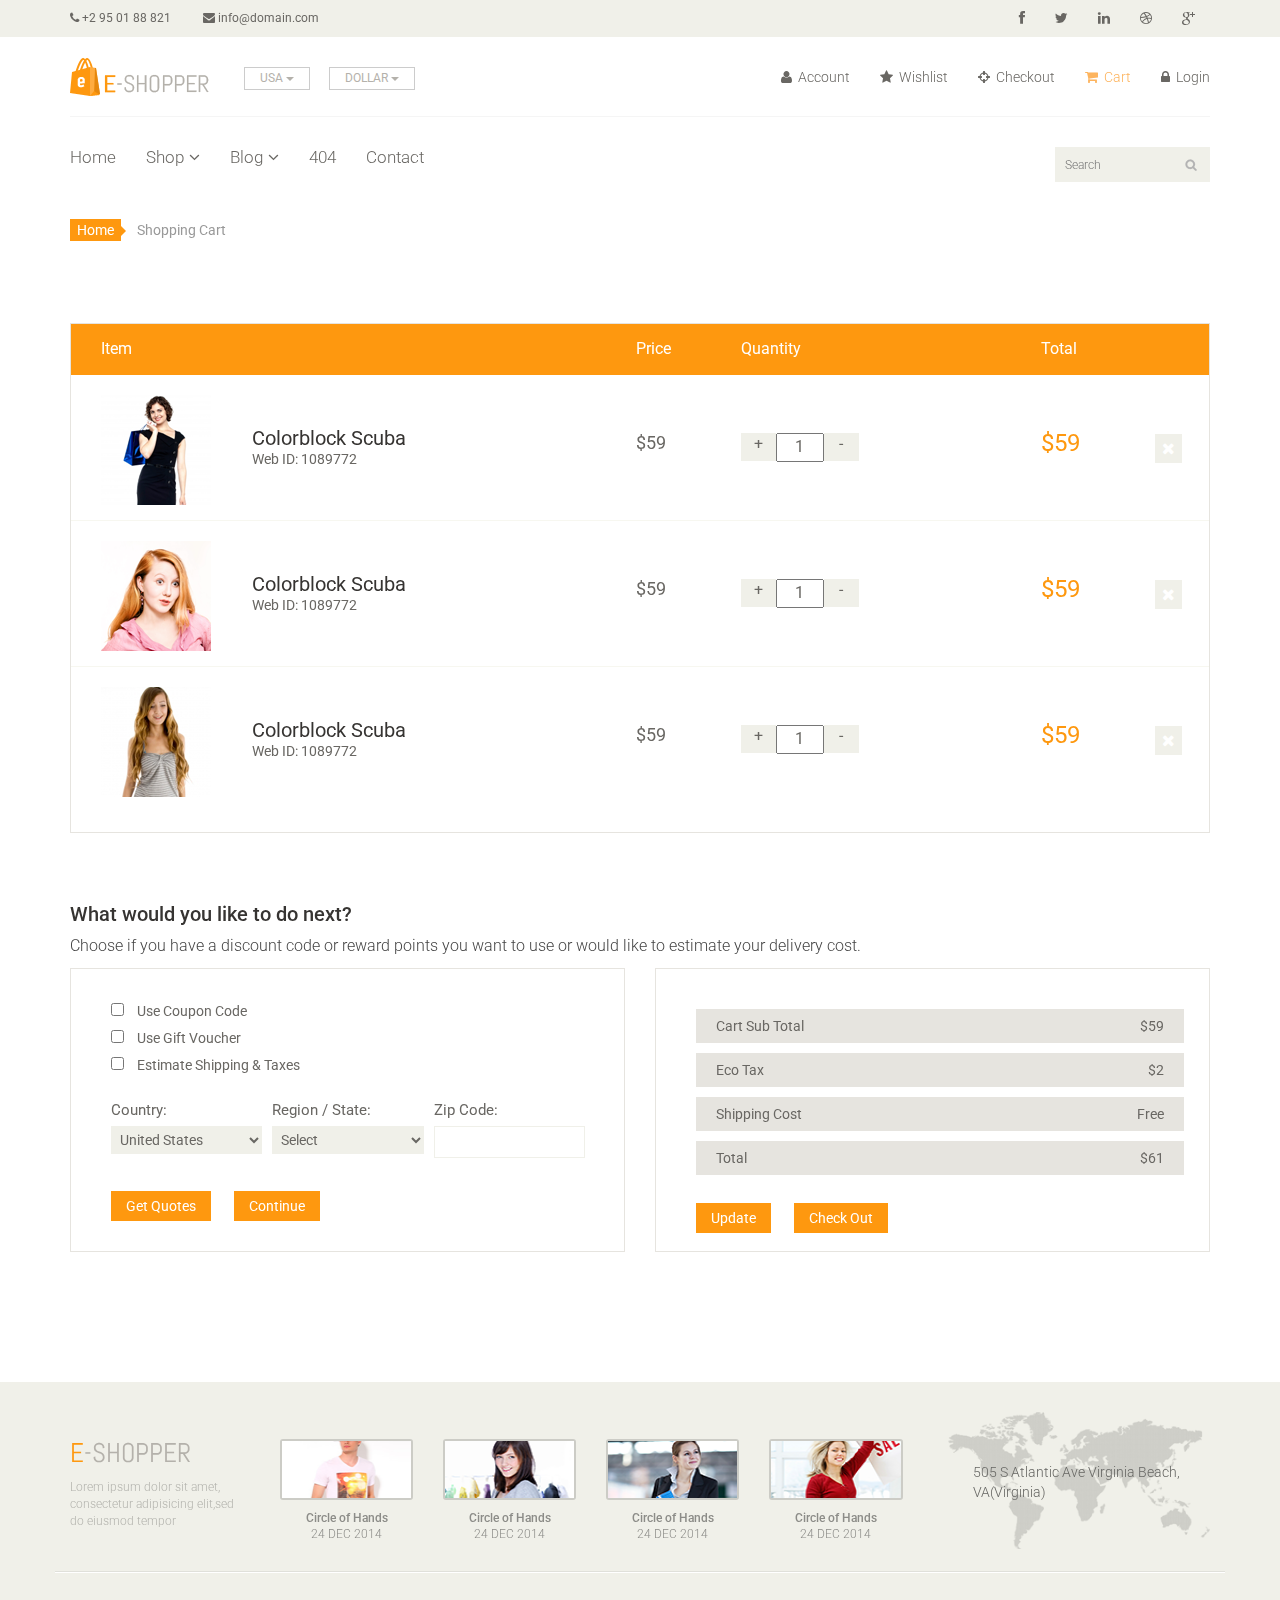
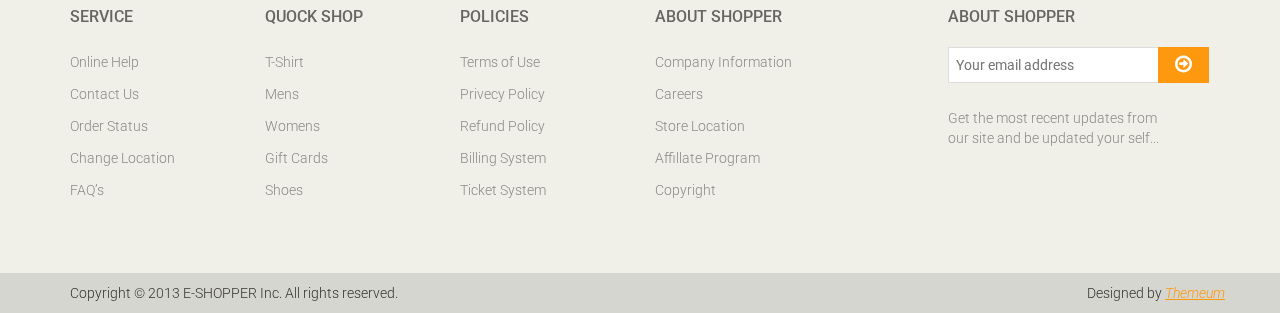
<file: Eshopper/cart.html>
<!DOCTYPE html>
<html lang="en">
<head>
    <meta charset="utf-8">
    <meta name="viewport" content="width=device-width, initial-scale=1.0">
    <meta name="description" content="">
    <meta name="author" content="">
    <title>Cart | E-Shopper</title>
    <link href="css/bootstrap.min.css" rel="stylesheet">
    <link href="css/font-awesome.min.css" rel="stylesheet">
    <link href="css/prettyPhoto.css" rel="stylesheet">
    <link href="css/price-range.css" rel="stylesheet">
    <link href="css/animate.css" rel="stylesheet">
	<link href="css/main.css" rel="stylesheet">
	<link href="css/responsive.css" rel="stylesheet">
    <!--[if lt IE 9]>
    <script src="js/html5shiv.js"></script>
    <script src="js/respond.min.js"></script>
    <![endif]-->       
    <link rel="shortcut icon" href="images/ico/favicon.ico">
    <link rel="apple-touch-icon-precomposed" sizes="144x144" href="images/ico/apple-touch-icon-144-precomposed.png">
    <link rel="apple-touch-icon-precomposed" sizes="114x114" href="images/ico/apple-touch-icon-114-precomposed.png">
    <link rel="apple-touch-icon-precomposed" sizes="72x72" href="images/ico/apple-touch-icon-72-precomposed.png">
    <link rel="apple-touch-icon-precomposed" href="images/ico/apple-touch-icon-57-precomposed.png">
</head><!--/head-->

<body>
	<header id="header"><!--header-->
		<div class="header_top"><!--header_top-->
			<div class="container">
				<div class="row">
					<div class="col-sm-6">
						<div class="contactinfo">
							<ul class="nav nav-pills">
								<li><a href=""><i class="fa fa-phone"></i> +2 95 01 88 821</a></li>
								<li><a href=""><i class="fa fa-envelope"></i> info@domain.com</a></li>
							</ul>
						</div>
					</div>
					<div class="col-sm-6">
						<div class="social-icons pull-right">
							<ul class="nav navbar-nav">
								<li><a href=""><i class="fa fa-facebook"></i></a></li>
								<li><a href=""><i class="fa fa-twitter"></i></a></li>
								<li><a href=""><i class="fa fa-linkedin"></i></a></li>
								<li><a href=""><i class="fa fa-dribbble"></i></a></li>
								<li><a href=""><i class="fa fa-google-plus"></i></a></li>
							</ul>
						</div>
					</div>
				</div>
			</div>
		</div><!--/header_top-->
		
		<div class="header-middle"><!--header-middle-->
			<div class="container">
				<div class="row">
					<div class="col-sm-4">
						<div class="logo pull-left">
							<a href="index.html"><img src="images/home/logo.png" alt="" /></a>
						</div>
						<div class="btn-group pull-right">
							<div class="btn-group">
								<button type="button" class="btn btn-default dropdown-toggle usa" data-toggle="dropdown">
									USA
									<span class="caret"></span>
								</button>
								<ul class="dropdown-menu">
									<li><a href="">Canada</a></li>
									<li><a href="">UK</a></li>
								</ul>
							</div>
							
							<div class="btn-group">
								<button type="button" class="btn btn-default dropdown-toggle usa" data-toggle="dropdown">
									DOLLAR
									<span class="caret"></span>
								</button>
								<ul class="dropdown-menu">
									<li><a href="">Canadian Dollar</a></li>
									<li><a href="">Pound</a></li>
								</ul>
							</div>
						</div>
					</div>
					<div class="col-sm-8">
						<div class="shop-menu pull-right">
							<ul class="nav navbar-nav">
								<li><a href=""><i class="fa fa-user"></i> Account</a></li>
								<li><a href=""><i class="fa fa-star"></i> Wishlist</a></li>
								<li><a href="checkout.html"><i class="fa fa-crosshairs"></i> Checkout</a></li>
								<li><a href="cart.html" class="active"><i class="fa fa-shopping-cart"></i> Cart</a></li>
								<li><a href="login.html"><i class="fa fa-lock"></i> Login</a></li>
							</ul>
						</div>
					</div>
				</div>
			</div>
		</div><!--/header-middle-->
	
		<div class="header-bottom"><!--header-bottom-->
			<div class="container">
				<div class="row">
					<div class="col-sm-9">
						<div class="navbar-header">
							<button type="button" class="navbar-toggle" data-toggle="collapse" data-target=".navbar-collapse">
								<span class="sr-only">Toggle navigation</span>
								<span class="icon-bar"></span>
								<span class="icon-bar"></span>
								<span class="icon-bar"></span>
							</button>
						</div>
						<div class="mainmenu pull-left">
							<ul class="nav navbar-nav collapse navbar-collapse">
								<li><a href="index.html">Home</a></li>
								<li class="dropdown"><a href="#">Shop<i class="fa fa-angle-down"></i></a>
                                    <ul role="menu" class="sub-menu">
                                        <li><a href="shop.html">Products</a></li>
										<li><a href="product-details.html">Product Details</a></li> 
										<li><a href="checkout.html">Checkout</a></li> 
										<li><a href="cart.html" class="active">Cart</a></li> 
										<li><a href="login.html">Login</a></li> 
                                    </ul>
                                </li> 
								<li class="dropdown"><a href="#">Blog<i class="fa fa-angle-down"></i></a>
                                    <ul role="menu" class="sub-menu">
                                        <li><a href="blog.html">Blog List</a></li>
										<li><a href="blog-single.html">Blog Single</a></li>
                                    </ul>
                                </li> 
								<li><a href="404.html">404</a></li>
								<li><a href="contact-us.html">Contact</a></li>
							</ul>
						</div>
					</div>
					<div class="col-sm-3">
						<div class="search_box pull-right">
							<input type="text" placeholder="Search"/>
						</div>
					</div>
				</div>
			</div>
		</div><!--/header-bottom-->
	</header><!--/header-->

	<section id="cart_items">
		<div class="container">
			<div class="breadcrumbs">
				<ol class="breadcrumb">
				  <li><a href="#">Home</a></li>
				  <li class="active">Shopping Cart</li>
				</ol>
			</div>
			<div class="table-responsive cart_info">
				<table class="table table-condensed">
					<thead>
						<tr class="cart_menu">
							<td class="image">Item</td>
							<td class="description"></td>
							<td class="price">Price</td>
							<td class="quantity">Quantity</td>
							<td class="total">Total</td>
							<td></td>
						</tr>
					</thead>
					<tbody>
						<tr>
							<td class="cart_product">
								<a href=""><img src="images/cart/one.png" alt=""></a>
							</td>
							<td class="cart_description">
								<h4><a href="">Colorblock Scuba</a></h4>
								<p>Web ID: 1089772</p>
							</td>
							<td class="cart_price">
								<p>$59</p>
							</td>
							<td class="cart_quantity">
								<div class="cart_quantity_button">
									<a class="cart_quantity_up" href=""> + </a>
									<input class="cart_quantity_input" type="text" name="quantity" value="1" autocomplete="off" size="2">
									<a class="cart_quantity_down" href=""> - </a>
								</div>
							</td>
							<td class="cart_total">
								<p class="cart_total_price">$59</p>
							</td>
							<td class="cart_delete">
								<a class="cart_quantity_delete" href=""><i class="fa fa-times"></i></a>
							</td>
						</tr>

						<tr>
							<td class="cart_product">
								<a href=""><img src="images/cart/two.png" alt=""></a>
							</td>
							<td class="cart_description">
								<h4><a href="">Colorblock Scuba</a></h4>
								<p>Web ID: 1089772</p>
							</td>
							<td class="cart_price">
								<p>$59</p>
							</td>
							<td class="cart_quantity">
								<div class="cart_quantity_button">
									<a class="cart_quantity_up" href=""> + </a>
									<input class="cart_quantity_input" type="text" name="quantity" value="1" autocomplete="off" size="2">
									<a class="cart_quantity_down" href=""> - </a>
								</div>
							</td>
							<td class="cart_total">
								<p class="cart_total_price">$59</p>
							</td>
							<td class="cart_delete">
								<a class="cart_quantity_delete" href=""><i class="fa fa-times"></i></a>
							</td>
						</tr>
						<tr>
							<td class="cart_product">
								<a href=""><img src="images/cart/three.png" alt=""></a>
							</td>
							<td class="cart_description">
								<h4><a href="">Colorblock Scuba</a></h4>
								<p>Web ID: 1089772</p>
							</td>
							<td class="cart_price">
								<p>$59</p>
							</td>
							<td class="cart_quantity">
								<div class="cart_quantity_button">
									<a class="cart_quantity_up" href=""> + </a>
									<input class="cart_quantity_input" type="text" name="quantity" value="1" autocomplete="off" size="2">
									<a class="cart_quantity_down" href=""> - </a>
								</div>
							</td>
							<td class="cart_total">
								<p class="cart_total_price">$59</p>
							</td>
							<td class="cart_delete">
								<a class="cart_quantity_delete" href=""><i class="fa fa-times"></i></a>
							</td>
						</tr>
					</tbody>
				</table>
			</div>
		</div>
	</section> <!--/#cart_items-->

	<section id="do_action">
		<div class="container">
			<div class="heading">
				<h3>What would you like to do next?</h3>
				<p>Choose if you have a discount code or reward points you want to use or would like to estimate your delivery cost.</p>
			</div>
			<div class="row">
				<div class="col-sm-6">
					<div class="chose_area">
						<ul class="user_option">
							<li>
								<input type="checkbox">
								<label>Use Coupon Code</label>
							</li>
							<li>
								<input type="checkbox">
								<label>Use Gift Voucher</label>
							</li>
							<li>
								<input type="checkbox">
								<label>Estimate Shipping & Taxes</label>
							</li>
						</ul>
						<ul class="user_info">
							<li class="single_field">
								<label>Country:</label>
								<select>
									<option>United States</option>
									<option>Bangladesh</option>
									<option>UK</option>
									<option>India</option>
									<option>Pakistan</option>
									<option>Ucrane</option>
									<option>Canada</option>
									<option>Dubai</option>
								</select>
								
							</li>
							<li class="single_field">
								<label>Region / State:</label>
								<select>
									<option>Select</option>
									<option>Dhaka</option>
									<option>London</option>
									<option>Dillih</option>
									<option>Lahore</option>
									<option>Alaska</option>
									<option>Canada</option>
									<option>Dubai</option>
								</select>
							
							</li>
							<li class="single_field zip-field">
								<label>Zip Code:</label>
								<input type="text">
							</li>
						</ul>
						<a class="btn btn-default update" href="">Get Quotes</a>
						<a class="btn btn-default check_out" href="">Continue</a>
					</div>
				</div>
				<div class="col-sm-6">
					<div class="total_area">
						<ul>
							<li>Cart Sub Total <span>$59</span></li>
							<li>Eco Tax <span>$2</span></li>
							<li>Shipping Cost <span>Free</span></li>
							<li>Total <span>$61</span></li>
						</ul>
							<a class="btn btn-default update" href="">Update</a>
							<a class="btn btn-default check_out" href="">Check Out</a>
					</div>
				</div>
			</div>
		</div>
	</section><!--/#do_action-->

	<footer id="footer"><!--Footer-->
		<div class="footer-top">
			<div class="container">
				<div class="row">
					<div class="col-sm-2">
						<div class="companyinfo">
							<h2><span>e</span>-shopper</h2>
							<p>Lorem ipsum dolor sit amet, consectetur adipisicing elit,sed do eiusmod tempor</p>
						</div>
					</div>
					<div class="col-sm-7">
						<div class="col-sm-3">
							<div class="video-gallery text-center">
								<a href="#">
									<div class="iframe-img">
										<img src="images/home/iframe1.png" alt="" />
									</div>
									<div class="overlay-icon">
										<i class="fa fa-play-circle-o"></i>
									</div>
								</a>
								<p>Circle of Hands</p>
								<h2>24 DEC 2014</h2>
							</div>
						</div>
						
						<div class="col-sm-3">
							<div class="video-gallery text-center">
								<a href="#">
									<div class="iframe-img">
										<img src="images/home/iframe2.png" alt="" />
									</div>
									<div class="overlay-icon">
										<i class="fa fa-play-circle-o"></i>
									</div>
								</a>
								<p>Circle of Hands</p>
								<h2>24 DEC 2014</h2>
							</div>
						</div>
						
						<div class="col-sm-3">
							<div class="video-gallery text-center">
								<a href="#">
									<div class="iframe-img">
										<img src="images/home/iframe3.png" alt="" />
									</div>
									<div class="overlay-icon">
										<i class="fa fa-play-circle-o"></i>
									</div>
								</a>
								<p>Circle of Hands</p>
								<h2>24 DEC 2014</h2>
							</div>
						</div>
						
						<div class="col-sm-3">
							<div class="video-gallery text-center">
								<a href="#">
									<div class="iframe-img">
										<img src="images/home/iframe4.png" alt="" />
									</div>
									<div class="overlay-icon">
										<i class="fa fa-play-circle-o"></i>
									</div>
								</a>
								<p>Circle of Hands</p>
								<h2>24 DEC 2014</h2>
							</div>
						</div>
					</div>
					<div class="col-sm-3">
						<div class="address">
							<img src="images/home/map.png" alt="" />
							<p>505 S Atlantic Ave Virginia Beach, VA(Virginia)</p>
						</div>
					</div>
				</div>
			</div>
		</div>
		
		<div class="footer-widget">
			<div class="container">
				<div class="row">
					<div class="col-sm-2">
						<div class="single-widget">
							<h2>Service</h2>
							<ul class="nav nav-pills nav-stacked">
								<li><a href="">Online Help</a></li>
								<li><a href="">Contact Us</a></li>
								<li><a href="">Order Status</a></li>
								<li><a href="">Change Location</a></li>
								<li><a href="">FAQ’s</a></li>
							</ul>
						</div>
					</div>
					<div class="col-sm-2">
						<div class="single-widget">
							<h2>Quock Shop</h2>
							<ul class="nav nav-pills nav-stacked">
								<li><a href="">T-Shirt</a></li>
								<li><a href="">Mens</a></li>
								<li><a href="">Womens</a></li>
								<li><a href="">Gift Cards</a></li>
								<li><a href="">Shoes</a></li>
							</ul>
						</div>
					</div>
					<div class="col-sm-2">
						<div class="single-widget">
							<h2>Policies</h2>
							<ul class="nav nav-pills nav-stacked">
								<li><a href="">Terms of Use</a></li>
								<li><a href="">Privecy Policy</a></li>
								<li><a href="">Refund Policy</a></li>
								<li><a href="">Billing System</a></li>
								<li><a href="">Ticket System</a></li>
							</ul>
						</div>
					</div>
					<div class="col-sm-2">
						<div class="single-widget">
							<h2>About Shopper</h2>
							<ul class="nav nav-pills nav-stacked">
								<li><a href="">Company Information</a></li>
								<li><a href="">Careers</a></li>
								<li><a href="">Store Location</a></li>
								<li><a href="">Affillate Program</a></li>
								<li><a href="">Copyright</a></li>
							</ul>
						</div>
					</div>
					<div class="col-sm-3 col-sm-offset-1">
						<div class="single-widget">
							<h2>About Shopper</h2>
							<form action="#" class="searchform">
								<input type="text" placeholder="Your email address" />
								<button type="submit" class="btn btn-default"><i class="fa fa-arrow-circle-o-right"></i></button>
								<p>Get the most recent updates from <br />our site and be updated your self...</p>
							</form>
						</div>
					</div>
					
				</div>
			</div>
		</div>
		
		<div class="footer-bottom">
			<div class="container">
				<div class="row">
					<p class="pull-left">Copyright © 2013 E-SHOPPER Inc. All rights reserved.</p>
					<p class="pull-right">Designed by <span><a target="_blank" href="http://www.themeum.com">Themeum</a></span></p>
				</div>
			</div>
		</div>
		
	</footer><!--/Footer-->
	


    <script src="js/jquery.js"></script>
	<script src="js/bootstrap.min.js"></script>
	<script src="js/jquery.scrollUp.min.js"></script>
    <script src="js/jquery.prettyPhoto.js"></script>
    <script src="js/main.js"></script>
</body>
</html>
</file>
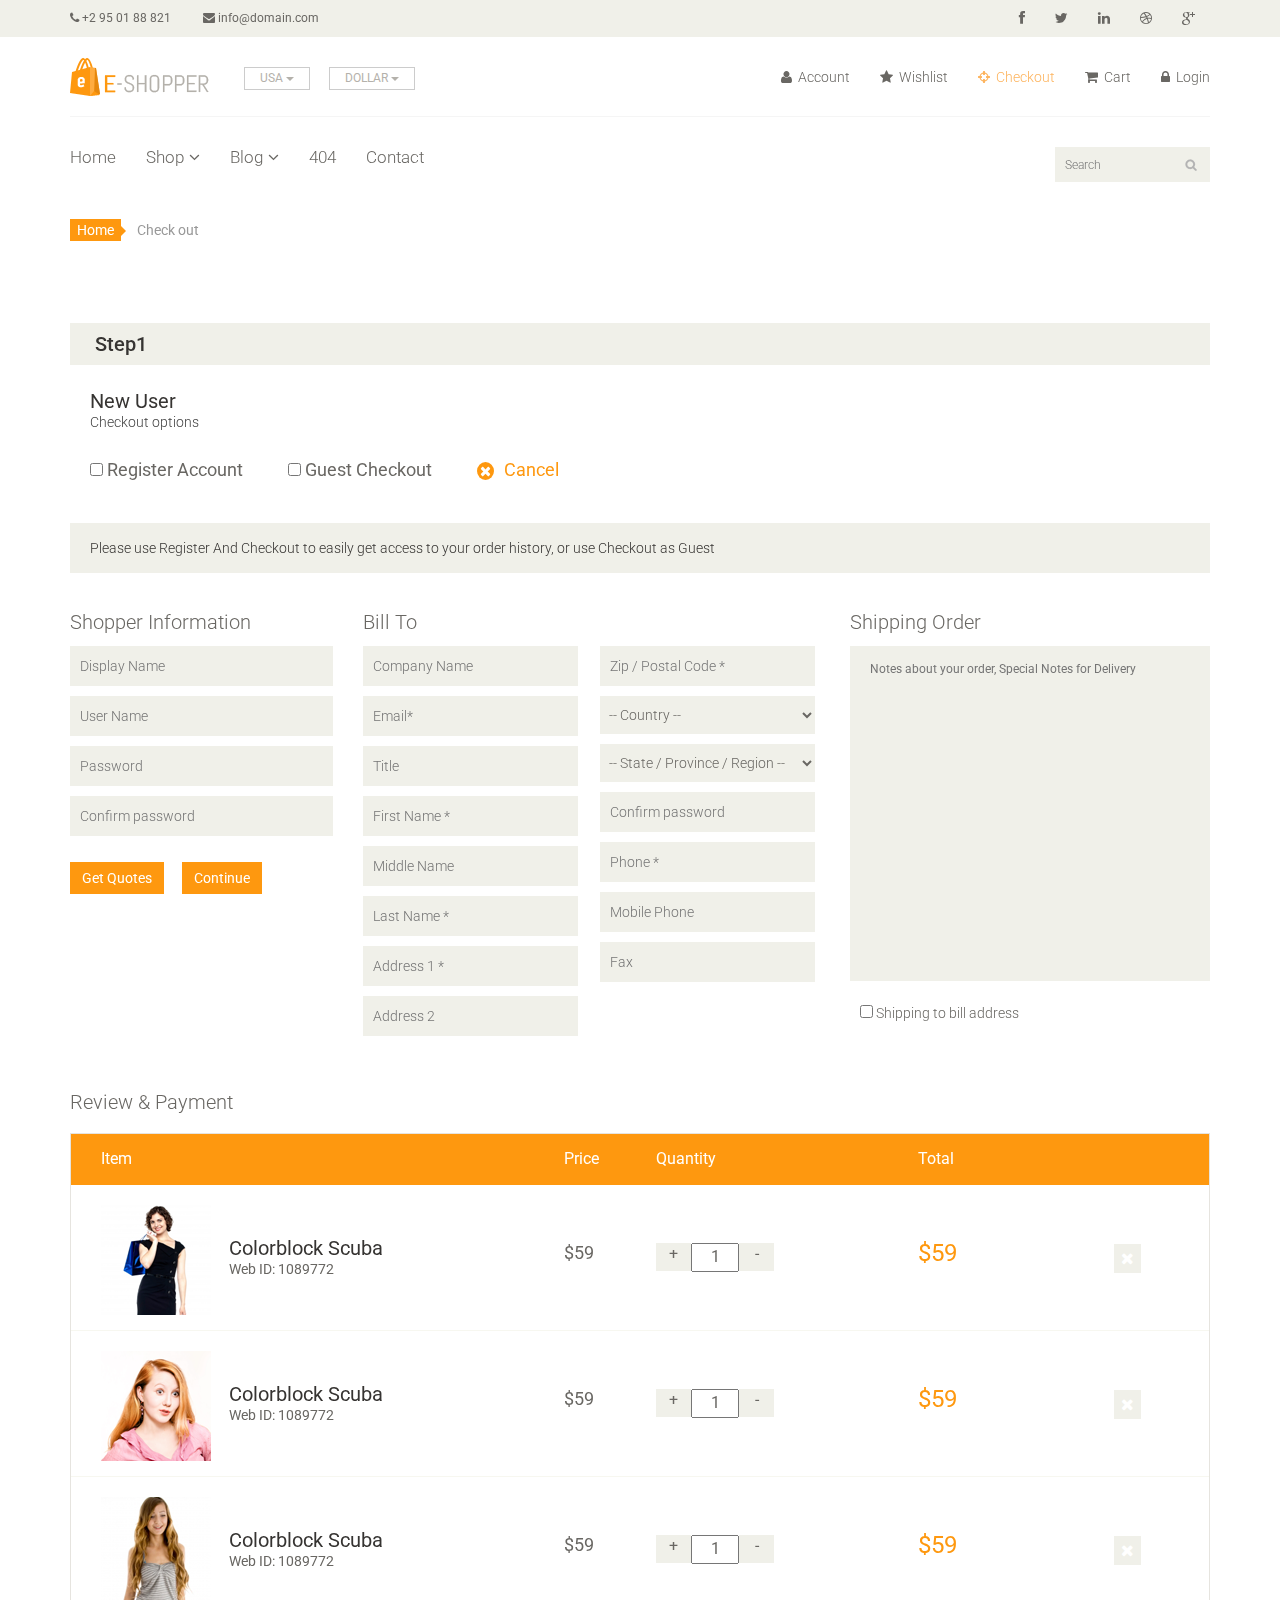
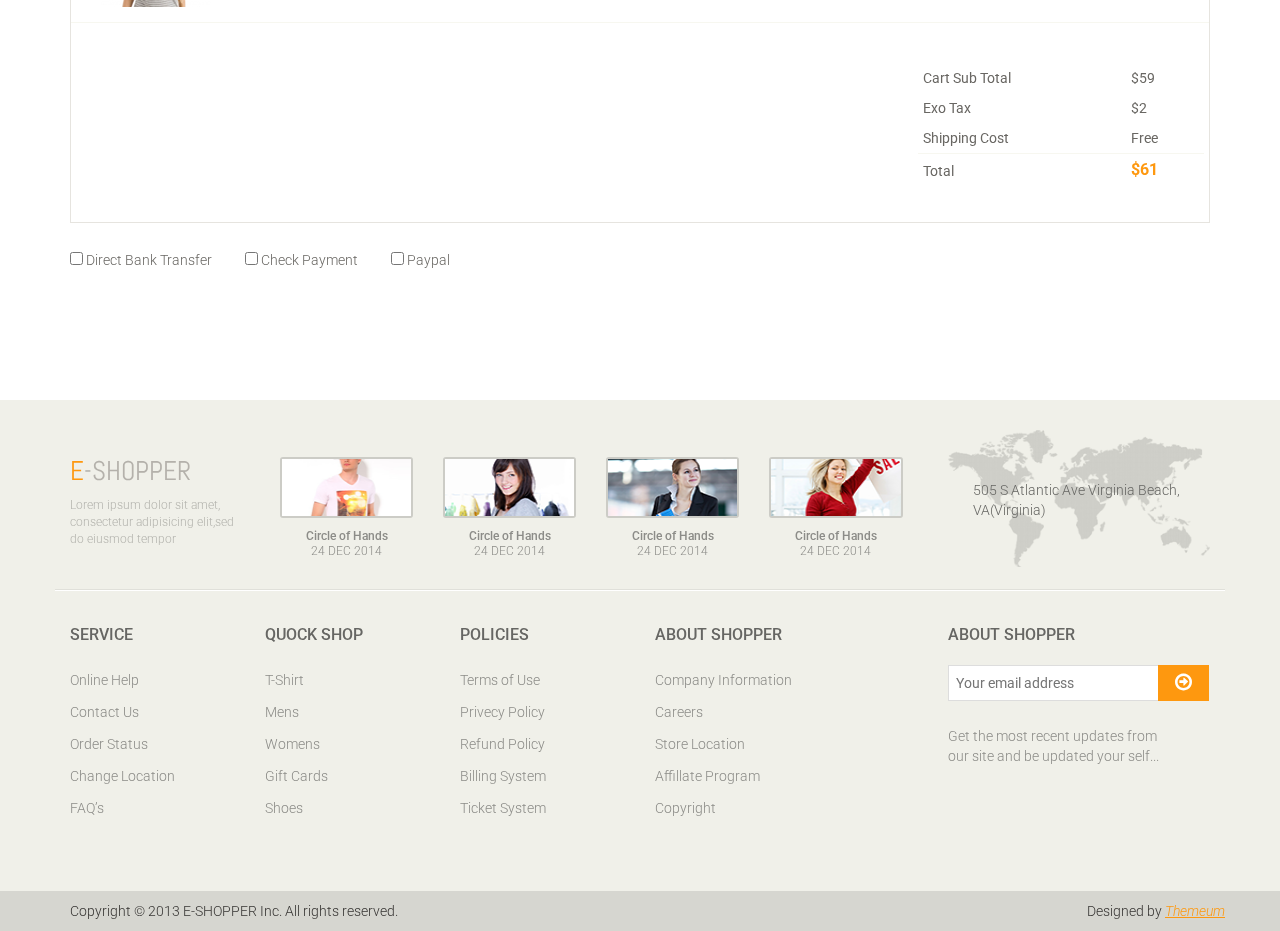
<file: Eshopper/checkout.html>
<!DOCTYPE html>
<html lang="en">
<head>
    <meta charset="utf-8">
    <meta name="viewport" content="width=device-width, initial-scale=1.0">
    <meta name="description" content="">
    <meta name="author" content="">
    <title>Checkout | E-Shopper</title>
    <link href="css/bootstrap.min.css" rel="stylesheet">
    <link href="css/font-awesome.min.css" rel="stylesheet">
    <link href="css/prettyPhoto.css" rel="stylesheet">
    <link href="css/price-range.css" rel="stylesheet">
    <link href="css/animate.css" rel="stylesheet">
	<link href="css/main.css" rel="stylesheet">
	<link href="css/responsive.css" rel="stylesheet">
    <!--[if lt IE 9]>
    <script src="js/html5shiv.js"></script>
    <script src="js/respond.min.js"></script>
    <![endif]-->       
    <link rel="shortcut icon" href="images/ico/favicon.ico">
    <link rel="apple-touch-icon-precomposed" sizes="144x144" href="images/ico/apple-touch-icon-144-precomposed.png">
    <link rel="apple-touch-icon-precomposed" sizes="114x114" href="images/ico/apple-touch-icon-114-precomposed.png">
    <link rel="apple-touch-icon-precomposed" sizes="72x72" href="images/ico/apple-touch-icon-72-precomposed.png">
    <link rel="apple-touch-icon-precomposed" href="images/ico/apple-touch-icon-57-precomposed.png">
</head><!--/head-->

<body>
	<header id="header"><!--header-->
		<div class="header_top"><!--header_top-->
			<div class="container">
				<div class="row">
					<div class="col-sm-6">
						<div class="contactinfo">
							<ul class="nav nav-pills">
								<li><a href=""><i class="fa fa-phone"></i> +2 95 01 88 821</a></li>
								<li><a href=""><i class="fa fa-envelope"></i> info@domain.com</a></li>
							</ul>
						</div>
					</div>
					<div class="col-sm-6">
						<div class="social-icons pull-right">
							<ul class="nav navbar-nav">
								<li><a href=""><i class="fa fa-facebook"></i></a></li>
								<li><a href=""><i class="fa fa-twitter"></i></a></li>
								<li><a href=""><i class="fa fa-linkedin"></i></a></li>
								<li><a href=""><i class="fa fa-dribbble"></i></a></li>
								<li><a href=""><i class="fa fa-google-plus"></i></a></li>
							</ul>
						</div>
					</div>
				</div>
			</div>
		</div><!--/header_top-->
		
		<div class="header-middle"><!--header-middle-->
			<div class="container">
				<div class="row">
					<div class="col-sm-4">
						<div class="logo pull-left">
							<a href="index.html"><img src="images/home/logo.png" alt="" /></a>
						</div>
						<div class="btn-group pull-right">
							<div class="btn-group">
								<button type="button" class="btn btn-default dropdown-toggle usa" data-toggle="dropdown">
									USA
									<span class="caret"></span>
								</button>
								<ul class="dropdown-menu">
									<li><a href="">Canada</a></li>
									<li><a href="">UK</a></li>
								</ul>
							</div>
							
							<div class="btn-group">
								<button type="button" class="btn btn-default dropdown-toggle usa" data-toggle="dropdown">
									DOLLAR
									<span class="caret"></span>
								</button>
								<ul class="dropdown-menu">
									<li><a href="">Canadian Dollar</a></li>
									<li><a href="">Pound</a></li>
								</ul>
							</div>
						</div>
					</div>
					<div class="col-sm-8">
						<div class="shop-menu pull-right">
							<ul class="nav navbar-nav">
								<li><a href=""><i class="fa fa-user"></i> Account</a></li>
								<li><a href=""><i class="fa fa-star"></i> Wishlist</a></li>
								<li><a href="checkout.html" class="active"><i class="fa fa-crosshairs"></i> Checkout</a></li>
								<li><a href="cart.html"><i class="fa fa-shopping-cart"></i> Cart</a></li>
								<li><a href="login.html"><i class="fa fa-lock"></i> Login</a></li>
							</ul>
						</div>
					</div>
				</div>
			</div>
		</div><!--/header-middle-->
	
		<div class="header-bottom"><!--header-bottom-->
			<div class="container">
				<div class="row">
					<div class="col-sm-9">
						<div class="navbar-header">
							<button type="button" class="navbar-toggle" data-toggle="collapse" data-target=".navbar-collapse">
								<span class="sr-only">Toggle navigation</span>
								<span class="icon-bar"></span>
								<span class="icon-bar"></span>
								<span class="icon-bar"></span>
							</button>
						</div>
						<div class="mainmenu pull-left">
							<ul class="nav navbar-nav collapse navbar-collapse">
								<li><a href="index.html">Home</a></li>
								<li class="dropdown"><a href="#">Shop<i class="fa fa-angle-down"></i></a>
                                    <ul role="menu" class="sub-menu">
                                        <li><a href="shop.html">Products</a></li>
										<li><a href="product-details.html">Product Details</a></li> 
										<li><a href="checkout.html" class="active">Checkout</a></li> 
										<li><a href="cart.html">Cart</a></li> 
										<li><a href="login.html">Login</a></li> 
                                    </ul>
                                </li> 
								<li class="dropdown"><a href="#">Blog<i class="fa fa-angle-down"></i></a>
                                    <ul role="menu" class="sub-menu">
                                        <li><a href="blog.html">Blog List</a></li>
										<li><a href="blog-single.html">Blog Single</a></li>
                                    </ul>
                                </li> 
								<li><a href="404.html">404</a></li>
								<li><a href="contact-us.html">Contact</a></li>
							</ul>
						</div>
					</div>
					<div class="col-sm-3">
						<div class="search_box pull-right">
							<input type="text" placeholder="Search"/>
						</div>
					</div>
				</div>
			</div>
		</div><!--/header-bottom-->
	</header><!--/header-->

	<section id="cart_items">
		<div class="container">
			<div class="breadcrumbs">
				<ol class="breadcrumb">
				  <li><a href="#">Home</a></li>
				  <li class="active">Check out</li>
				</ol>
			</div><!--/breadcrums-->

			<div class="step-one">
				<h2 class="heading">Step1</h2>
			</div>
			<div class="checkout-options">
				<h3>New User</h3>
				<p>Checkout options</p>
				<ul class="nav">
					<li>
						<label><input type="checkbox"> Register Account</label>
					</li>
					<li>
						<label><input type="checkbox"> Guest Checkout</label>
					</li>
					<li>
						<a href=""><i class="fa fa-times"></i>Cancel</a>
					</li>
				</ul>
			</div><!--/checkout-options-->

			<div class="register-req">
				<p>Please use Register And Checkout to easily get access to your order history, or use Checkout as Guest</p>
			</div><!--/register-req-->

			<div class="shopper-informations">
				<div class="row">
					<div class="col-sm-3">
						<div class="shopper-info">
							<p>Shopper Information</p>
							<form>
								<input type="text" placeholder="Display Name">
								<input type="text" placeholder="User Name">
								<input type="password" placeholder="Password">
								<input type="password" placeholder="Confirm password">
							</form>
							<a class="btn btn-primary" href="">Get Quotes</a>
							<a class="btn btn-primary" href="">Continue</a>
						</div>
					</div>
					<div class="col-sm-5 clearfix">
						<div class="bill-to">
							<p>Bill To</p>
							<div class="form-one">
								<form>
									<input type="text" placeholder="Company Name">
									<input type="text" placeholder="Email*">
									<input type="text" placeholder="Title">
									<input type="text" placeholder="First Name *">
									<input type="text" placeholder="Middle Name">
									<input type="text" placeholder="Last Name *">
									<input type="text" placeholder="Address 1 *">
									<input type="text" placeholder="Address 2">
								</form>
							</div>
							<div class="form-two">
								<form>
									<input type="text" placeholder="Zip / Postal Code *">
									<select>
										<option>-- Country --</option>
										<option>United States</option>
										<option>Bangladesh</option>
										<option>UK</option>
										<option>India</option>
										<option>Pakistan</option>
										<option>Ucrane</option>
										<option>Canada</option>
										<option>Dubai</option>
									</select>
									<select>
										<option>-- State / Province / Region --</option>
										<option>United States</option>
										<option>Bangladesh</option>
										<option>UK</option>
										<option>India</option>
										<option>Pakistan</option>
										<option>Ucrane</option>
										<option>Canada</option>
										<option>Dubai</option>
									</select>
									<input type="password" placeholder="Confirm password">
									<input type="text" placeholder="Phone *">
									<input type="text" placeholder="Mobile Phone">
									<input type="text" placeholder="Fax">
								</form>
							</div>
						</div>
					</div>
					<div class="col-sm-4">
						<div class="order-message">
							<p>Shipping Order</p>
							<textarea name="message"  placeholder="Notes about your order, Special Notes for Delivery" rows="16"></textarea>
							<label><input type="checkbox"> Shipping to bill address</label>
						</div>	
					</div>					
				</div>
			</div>
			<div class="review-payment">
				<h2>Review & Payment</h2>
			</div>

			<div class="table-responsive cart_info">
				<table class="table table-condensed">
					<thead>
						<tr class="cart_menu">
							<td class="image">Item</td>
							<td class="description"></td>
							<td class="price">Price</td>
							<td class="quantity">Quantity</td>
							<td class="total">Total</td>
							<td></td>
						</tr>
					</thead>
					<tbody>
						<tr>
							<td class="cart_product">
								<a href=""><img src="images/cart/one.png" alt=""></a>
							</td>
							<td class="cart_description">
								<h4><a href="">Colorblock Scuba</a></h4>
								<p>Web ID: 1089772</p>
							</td>
							<td class="cart_price">
								<p>$59</p>
							</td>
							<td class="cart_quantity">
								<div class="cart_quantity_button">
									<a class="cart_quantity_up" href=""> + </a>
									<input class="cart_quantity_input" type="text" name="quantity" value="1" autocomplete="off" size="2">
									<a class="cart_quantity_down" href=""> - </a>
								</div>
							</td>
							<td class="cart_total">
								<p class="cart_total_price">$59</p>
							</td>
							<td class="cart_delete">
								<a class="cart_quantity_delete" href=""><i class="fa fa-times"></i></a>
							</td>
						</tr>

						<tr>
							<td class="cart_product">
								<a href=""><img src="images/cart/two.png" alt=""></a>
							</td>
							<td class="cart_description">
								<h4><a href="">Colorblock Scuba</a></h4>
								<p>Web ID: 1089772</p>
							</td>
							<td class="cart_price">
								<p>$59</p>
							</td>
							<td class="cart_quantity">
								<div class="cart_quantity_button">
									<a class="cart_quantity_up" href=""> + </a>
									<input class="cart_quantity_input" type="text" name="quantity" value="1" autocomplete="off" size="2">
									<a class="cart_quantity_down" href=""> - </a>
								</div>
							</td>
							<td class="cart_total">
								<p class="cart_total_price">$59</p>
							</td>
							<td class="cart_delete">
								<a class="cart_quantity_delete" href=""><i class="fa fa-times"></i></a>
							</td>
						</tr>
						<tr>
							<td class="cart_product">
								<a href=""><img src="images/cart/three.png" alt=""></a>
							</td>
							<td class="cart_description">
								<h4><a href="">Colorblock Scuba</a></h4>
								<p>Web ID: 1089772</p>
							</td>
							<td class="cart_price">
								<p>$59</p>
							</td>
							<td class="cart_quantity">
								<div class="cart_quantity_button">
									<a class="cart_quantity_up" href=""> + </a>
									<input class="cart_quantity_input" type="text" name="quantity" value="1" autocomplete="off" size="2">
									<a class="cart_quantity_down" href=""> - </a>
								</div>
							</td>
							<td class="cart_total">
								<p class="cart_total_price">$59</p>
							</td>
							<td class="cart_delete">
								<a class="cart_quantity_delete" href=""><i class="fa fa-times"></i></a>
							</td>
						</tr>
						<tr>
							<td colspan="4">&nbsp;</td>
							<td colspan="2">
								<table class="table table-condensed total-result">
									<tr>
										<td>Cart Sub Total</td>
										<td>$59</td>
									</tr>
									<tr>
										<td>Exo Tax</td>
										<td>$2</td>
									</tr>
									<tr class="shipping-cost">
										<td>Shipping Cost</td>
										<td>Free</td>										
									</tr>
									<tr>
										<td>Total</td>
										<td><span>$61</span></td>
									</tr>
								</table>
							</td>
						</tr>
					</tbody>
				</table>
			</div>
			<div class="payment-options">
					<span>
						<label><input type="checkbox"> Direct Bank Transfer</label>
					</span>
					<span>
						<label><input type="checkbox"> Check Payment</label>
					</span>
					<span>
						<label><input type="checkbox"> Paypal</label>
					</span>
				</div>
		</div>
	</section> <!--/#cart_items-->

	

	<footer id="footer"><!--Footer-->
		<div class="footer-top">
			<div class="container">
				<div class="row">
					<div class="col-sm-2">
						<div class="companyinfo">
							<h2><span>e</span>-shopper</h2>
							<p>Lorem ipsum dolor sit amet, consectetur adipisicing elit,sed do eiusmod tempor</p>
						</div>
					</div>
					<div class="col-sm-7">
						<div class="col-sm-3">
							<div class="video-gallery text-center">
								<a href="#">
									<div class="iframe-img">
										<img src="images/home/iframe1.png" alt="" />
									</div>
									<div class="overlay-icon">
										<i class="fa fa-play-circle-o"></i>
									</div>
								</a>
								<p>Circle of Hands</p>
								<h2>24 DEC 2014</h2>
							</div>
						</div>
						
						<div class="col-sm-3">
							<div class="video-gallery text-center">
								<a href="#">
									<div class="iframe-img">
										<img src="images/home/iframe2.png" alt="" />
									</div>
									<div class="overlay-icon">
										<i class="fa fa-play-circle-o"></i>
									</div>
								</a>
								<p>Circle of Hands</p>
								<h2>24 DEC 2014</h2>
							</div>
						</div>
						
						<div class="col-sm-3">
							<div class="video-gallery text-center">
								<a href="#">
									<div class="iframe-img">
										<img src="images/home/iframe3.png" alt="" />
									</div>
									<div class="overlay-icon">
										<i class="fa fa-play-circle-o"></i>
									</div>
								</a>
								<p>Circle of Hands</p>
								<h2>24 DEC 2014</h2>
							</div>
						</div>
						
						<div class="col-sm-3">
							<div class="video-gallery text-center">
								<a href="#">
									<div class="iframe-img">
										<img src="images/home/iframe4.png" alt="" />
									</div>
									<div class="overlay-icon">
										<i class="fa fa-play-circle-o"></i>
									</div>
								</a>
								<p>Circle of Hands</p>
								<h2>24 DEC 2014</h2>
							</div>
						</div>
					</div>
					<div class="col-sm-3">
						<div class="address">
							<img src="images/home/map.png" alt="" />
							<p>505 S Atlantic Ave Virginia Beach, VA(Virginia)</p>
						</div>
					</div>
				</div>
			</div>
		</div>
		
		<div class="footer-widget">
			<div class="container">
				<div class="row">
					<div class="col-sm-2">
						<div class="single-widget">
							<h2>Service</h2>
							<ul class="nav nav-pills nav-stacked">
								<li><a href="">Online Help</a></li>
								<li><a href="">Contact Us</a></li>
								<li><a href="">Order Status</a></li>
								<li><a href="">Change Location</a></li>
								<li><a href="">FAQ’s</a></li>
							</ul>
						</div>
					</div>
					<div class="col-sm-2">
						<div class="single-widget">
							<h2>Quock Shop</h2>
							<ul class="nav nav-pills nav-stacked">
								<li><a href="">T-Shirt</a></li>
								<li><a href="">Mens</a></li>
								<li><a href="">Womens</a></li>
								<li><a href="">Gift Cards</a></li>
								<li><a href="">Shoes</a></li>
							</ul>
						</div>
					</div>
					<div class="col-sm-2">
						<div class="single-widget">
							<h2>Policies</h2>
							<ul class="nav nav-pills nav-stacked">
								<li><a href="">Terms of Use</a></li>
								<li><a href="">Privecy Policy</a></li>
								<li><a href="">Refund Policy</a></li>
								<li><a href="">Billing System</a></li>
								<li><a href="">Ticket System</a></li>
							</ul>
						</div>
					</div>
					<div class="col-sm-2">
						<div class="single-widget">
							<h2>About Shopper</h2>
							<ul class="nav nav-pills nav-stacked">
								<li><a href="">Company Information</a></li>
								<li><a href="">Careers</a></li>
								<li><a href="">Store Location</a></li>
								<li><a href="">Affillate Program</a></li>
								<li><a href="">Copyright</a></li>
							</ul>
						</div>
					</div>
					<div class="col-sm-3 col-sm-offset-1">
						<div class="single-widget">
							<h2>About Shopper</h2>
							<form action="#" class="searchform">
								<input type="text" placeholder="Your email address" />
								<button type="submit" class="btn btn-default"><i class="fa fa-arrow-circle-o-right"></i></button>
								<p>Get the most recent updates from <br />our site and be updated your self...</p>
							</form>
						</div>
					</div>
					
				</div>
			</div>
		</div>
		
		<div class="footer-bottom">
			<div class="container">
				<div class="row">
					<p class="pull-left">Copyright © 2013 E-SHOPPER Inc. All rights reserved.</p>
					<p class="pull-right">Designed by <span><a target="_blank" href="http://www.themeum.com">Themeum</a></span></p>
				</div>
			</div>
		</div>
		
	</footer><!--/Footer-->
	


    <script src="js/jquery.js"></script>
	<script src="js/bootstrap.min.js"></script>
    <script src="js/jquery.scrollUp.min.js"></script>
    <script src="js/jquery.prettyPhoto.js"></script>
    <script src="js/main.js"></script>
</body>
</html>
</file>
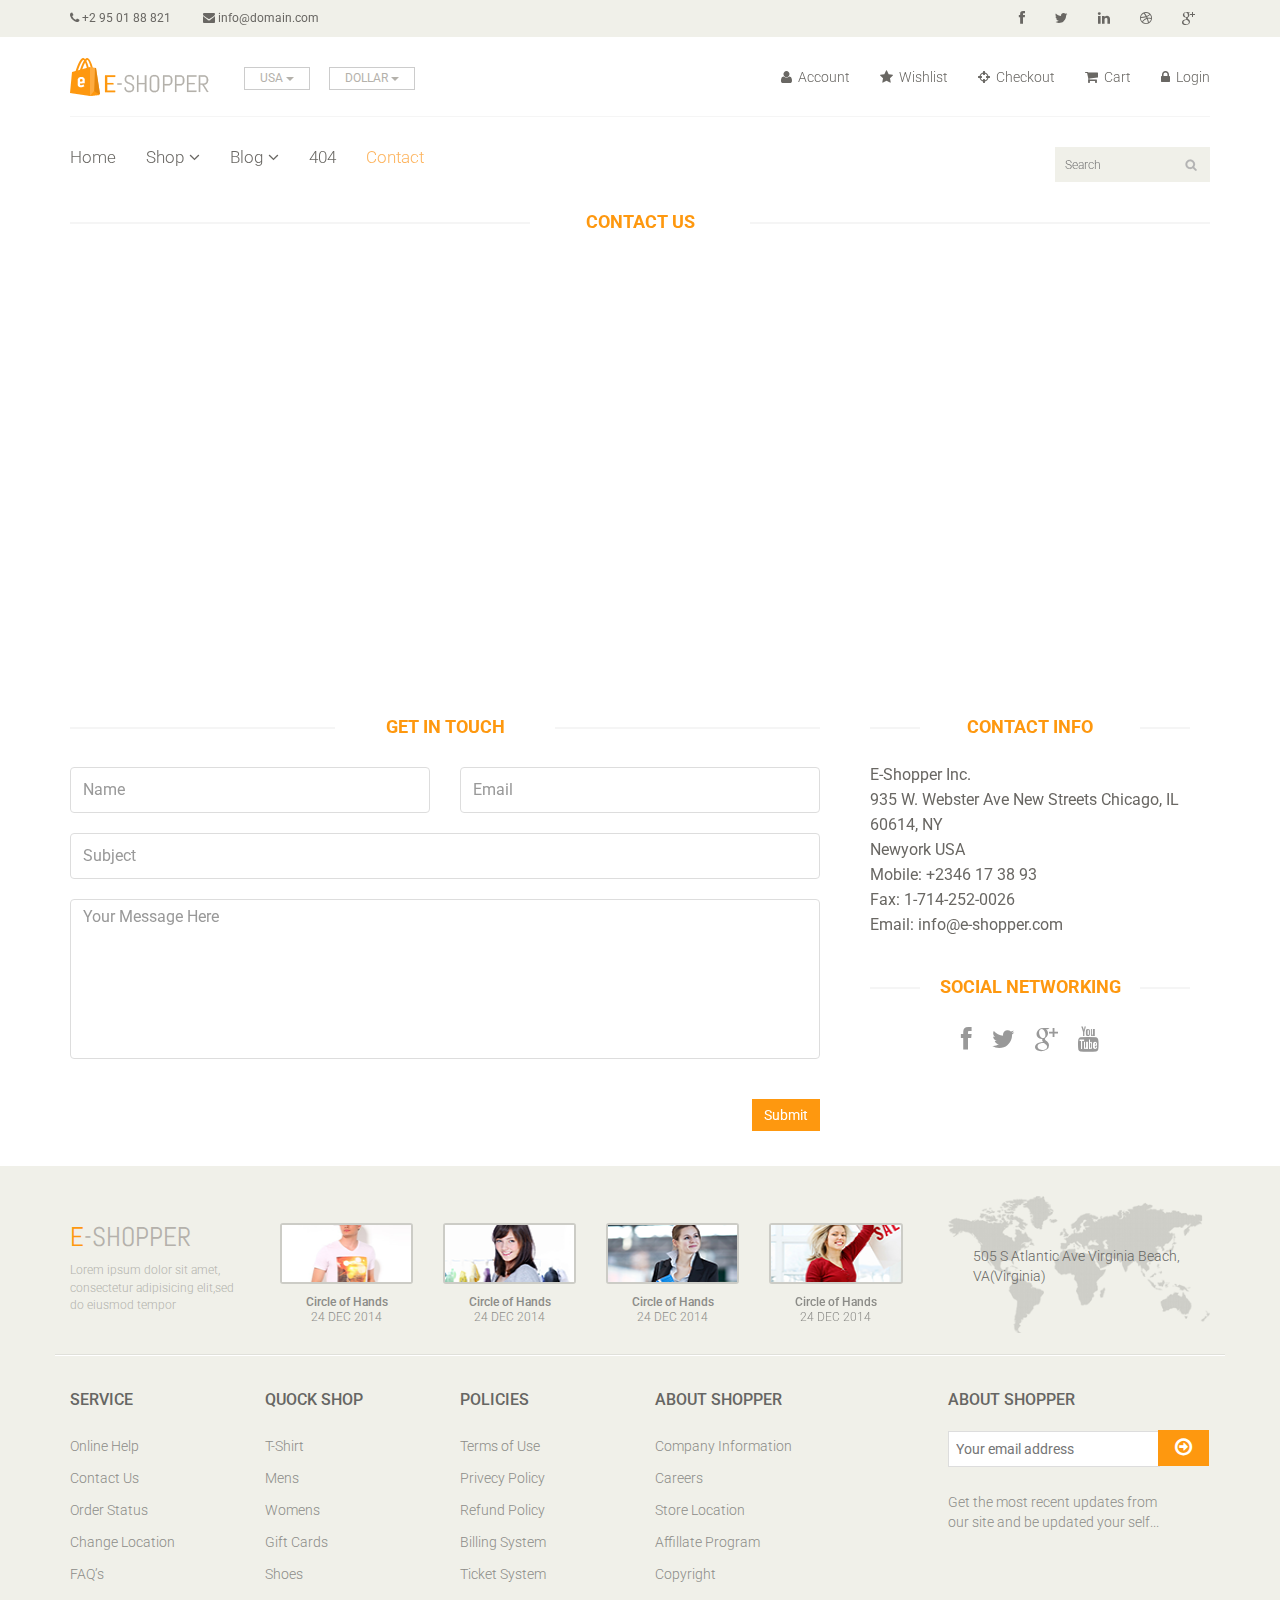
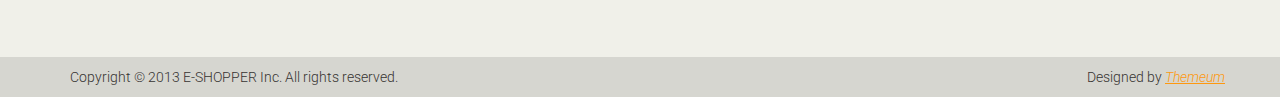
<file: Eshopper/contact-us.html>
<!DOCTYPE html>
<html lang="en">
<head>
    <meta charset="utf-8">
    <meta name="viewport" content="width=device-width, initial-scale=1.0">
    <meta name="description" content="">
    <meta name="author" content="">
    <title>Contact | E-Shopper</title>
    <link href="css/bootstrap.min.css" rel="stylesheet">
    <link href="css/font-awesome.min.css" rel="stylesheet">
    <link href="css/prettyPhoto.css" rel="stylesheet">
    <link href="css/price-range.css" rel="stylesheet">
    <link href="css/animate.css" rel="stylesheet">
	<link href="css/main.css" rel="stylesheet">
	<link href="css/responsive.css" rel="stylesheet">
    <!--[if lt IE 9]>
    <script src="js/html5shiv.js"></script>
    <script src="js/respond.min.js"></script>
    <![endif]-->       
    <link rel="shortcut icon" href="images/ico/favicon.ico">
    <link rel="apple-touch-icon-precomposed" sizes="144x144" href="images/ico/apple-touch-icon-144-precomposed.png">
    <link rel="apple-touch-icon-precomposed" sizes="114x114" href="images/ico/apple-touch-icon-114-precomposed.png">
    <link rel="apple-touch-icon-precomposed" sizes="72x72" href="images/ico/apple-touch-icon-72-precomposed.png">
    <link rel="apple-touch-icon-precomposed" href="images/ico/apple-touch-icon-57-precomposed.png">
</head><!--/head-->

<body>
	<header id="header"><!--header-->
		<div class="header_top"><!--header_top-->
			<div class="container">
				<div class="row">
					<div class="col-sm-6">
						<div class="contactinfo">
							<ul class="nav nav-pills">
								<li><a href=""><i class="fa fa-phone"></i> +2 95 01 88 821</a></li>
								<li><a href=""><i class="fa fa-envelope"></i> info@domain.com</a></li>
							</ul>
						</div>
					</div>
					<div class="col-sm-6">
						<div class="social-icons pull-right">
							<ul class="nav navbar-nav">
								<li><a href=""><i class="fa fa-facebook"></i></a></li>
								<li><a href=""><i class="fa fa-twitter"></i></a></li>
								<li><a href=""><i class="fa fa-linkedin"></i></a></li>
								<li><a href=""><i class="fa fa-dribbble"></i></a></li>
								<li><a href=""><i class="fa fa-google-plus"></i></a></li>
							</ul>
						</div>
					</div>
				</div>
			</div>
		</div><!--/header_top-->
		
		<div class="header-middle"><!--header-middle-->
			<div class="container">
				<div class="row">
					<div class="col-sm-4">
						<div class="logo pull-left">
							<a href="index.html"><img src="images/home/logo.png" alt="" /></a>
						</div>
						<div class="btn-group pull-right">
							<div class="btn-group">
								<button type="button" class="btn btn-default dropdown-toggle usa" data-toggle="dropdown">
									USA
									<span class="caret"></span>
								</button>
								<ul class="dropdown-menu">
									<li><a href="">Canada</a></li>
									<li><a href="">UK</a></li>
								</ul>
							</div>
							
							<div class="btn-group">
								<button type="button" class="btn btn-default dropdown-toggle usa" data-toggle="dropdown">
									DOLLAR
									<span class="caret"></span>
								</button>
								<ul class="dropdown-menu">
									<li><a href="">Canadian Dollar</a></li>
									<li><a href="">Pound</a></li>
								</ul>
							</div>
						</div>
					</div>
					<div class="col-sm-8">
						<div class="shop-menu pull-right">
							<ul class="nav navbar-nav">
								<li><a href=""><i class="fa fa-user"></i> Account</a></li>
								<li><a href=""><i class="fa fa-star"></i> Wishlist</a></li>
								<li><a href="checkout.html"><i class="fa fa-crosshairs"></i> Checkout</a></li>
								<li><a href="cart.html"><i class="fa fa-shopping-cart"></i> Cart</a></li>
								<li><a href="login.html"><i class="fa fa-lock"></i> Login</a></li>
							</ul>
						</div>
					</div>
				</div>
			</div>
		</div><!--/header-middle-->
	
		<div class="header-bottom"><!--header-bottom-->
			<div class="container">
				<div class="row">
					<div class="col-sm-9">
						<div class="navbar-header">
							<button type="button" class="navbar-toggle" data-toggle="collapse" data-target=".navbar-collapse">
								<span class="sr-only">Toggle navigation</span>
								<span class="icon-bar"></span>
								<span class="icon-bar"></span>
								<span class="icon-bar"></span>
							</button>
						</div>
						<div class="mainmenu pull-left">
							<ul class="nav navbar-nav collapse navbar-collapse">
								<li><a href="index.html">Home</a></li>
								<li class="dropdown"><a href="#">Shop<i class="fa fa-angle-down"></i></a>
                                    <ul role="menu" class="sub-menu">
                                        <li><a href="shop.html">Products</a></li>
										<li><a href="product-details.html">Product Details</a></li> 
										<li><a href="checkout.html">Checkout</a></li> 
										<li><a href="cart.html">Cart</a></li> 
										<li><a href="login.html">Login</a></li> 
                                    </ul>
                                </li> 
								<li class="dropdown"><a href="#">Blog<i class="fa fa-angle-down"></i></a>
                                    <ul role="menu" class="sub-menu">
                                        <li><a href="blog.html">Blog List</a></li>
										<li><a href="blog-single.html">Blog Single</a></li>
                                    </ul>
                                </li> 
								<li><a href="404.html">404</a></li>
								<li><a href="contact-us.html" class="active">Contact</a></li>
							</ul>
						</div>
					</div>
					<div class="col-sm-3">
						<div class="search_box pull-right">
							<input type="text" placeholder="Search"/>
						</div>
					</div>
				</div>
			</div>
		</div><!--/header-bottom-->
	</header><!--/header-->
	 
	 <div id="contact-page" class="container">
    	<div class="bg">
	    	<div class="row">    		
	    		<div class="col-sm-12">    			   			
					<h2 class="title text-center">Contact <strong>Us</strong></h2>    			    				    				
					<div id="gmap" class="contact-map">
					</div>
				</div>			 		
			</div>    	
    		<div class="row">  	
	    		<div class="col-sm-8">
	    			<div class="contact-form">
	    				<h2 class="title text-center">Get In Touch</h2>
	    				<div class="status alert alert-success" style="display: none"></div>
				    	<form id="main-contact-form" class="contact-form row" name="contact-form" method="post">
				            <div class="form-group col-md-6">
				                <input type="text" name="name" class="form-control" required="required" placeholder="Name">
				            </div>
				            <div class="form-group col-md-6">
				                <input type="email" name="email" class="form-control" required="required" placeholder="Email">
				            </div>
				            <div class="form-group col-md-12">
				                <input type="text" name="subject" class="form-control" required="required" placeholder="Subject">
				            </div>
				            <div class="form-group col-md-12">
				                <textarea name="message" id="message" required="required" class="form-control" rows="8" placeholder="Your Message Here"></textarea>
				            </div>                        
				            <div class="form-group col-md-12">
				                <input type="submit" name="submit" class="btn btn-primary pull-right" value="Submit">
				            </div>
				        </form>
	    			</div>
	    		</div>
	    		<div class="col-sm-4">
	    			<div class="contact-info">
	    				<h2 class="title text-center">Contact Info</h2>
	    				<address>
	    					<p>E-Shopper Inc.</p>
							<p>935 W. Webster Ave New Streets Chicago, IL 60614, NY</p>
							<p>Newyork USA</p>
							<p>Mobile: +2346 17 38 93</p>
							<p>Fax: 1-714-252-0026</p>
							<p>Email: info@e-shopper.com</p>
	    				</address>
	    				<div class="social-networks">
	    					<h2 class="title text-center">Social Networking</h2>
							<ul>
								<li>
									<a href="#"><i class="fa fa-facebook"></i></a>
								</li>
								<li>
									<a href="#"><i class="fa fa-twitter"></i></a>
								</li>
								<li>
									<a href="#"><i class="fa fa-google-plus"></i></a>
								</li>
								<li>
									<a href="#"><i class="fa fa-youtube"></i></a>
								</li>
							</ul>
	    				</div>
	    			</div>
    			</div>    			
	    	</div>  
    	</div>	
    </div><!--/#contact-page-->
	
	<footer id="footer"><!--Footer-->
		<div class="footer-top">
			<div class="container">
				<div class="row">
					<div class="col-sm-2">
						<div class="companyinfo">
							<h2><span>e</span>-shopper</h2>
							<p>Lorem ipsum dolor sit amet, consectetur adipisicing elit,sed do eiusmod tempor</p>
						</div>
					</div>
					<div class="col-sm-7">
						<div class="col-sm-3">
							<div class="video-gallery text-center">
								<a href="#">
									<div class="iframe-img">
										<img src="images/home/iframe1.png" alt="" />
									</div>
									<div class="overlay-icon">
										<i class="fa fa-play-circle-o"></i>
									</div>
								</a>
								<p>Circle of Hands</p>
								<h2>24 DEC 2014</h2>
							</div>
						</div>
						
						<div class="col-sm-3">
							<div class="video-gallery text-center">
								<a href="#">
									<div class="iframe-img">
										<img src="images/home/iframe2.png" alt="" />
									</div>
									<div class="overlay-icon">
										<i class="fa fa-play-circle-o"></i>
									</div>
								</a>
								<p>Circle of Hands</p>
								<h2>24 DEC 2014</h2>
							</div>
						</div>
						
						<div class="col-sm-3">
							<div class="video-gallery text-center">
								<a href="#">
									<div class="iframe-img">
										<img src="images/home/iframe3.png" alt="" />
									</div>
									<div class="overlay-icon">
										<i class="fa fa-play-circle-o"></i>
									</div>
								</a>
								<p>Circle of Hands</p>
								<h2>24 DEC 2014</h2>
							</div>
						</div>
						
						<div class="col-sm-3">
							<div class="video-gallery text-center">
								<a href="#">
									<div class="iframe-img">
										<img src="images/home/iframe4.png" alt="" />
									</div>
									<div class="overlay-icon">
										<i class="fa fa-play-circle-o"></i>
									</div>
								</a>
								<p>Circle of Hands</p>
								<h2>24 DEC 2014</h2>
							</div>
						</div>
					</div>
					<div class="col-sm-3">
						<div class="address">
							<img src="images/home/map.png" alt="" />
							<p>505 S Atlantic Ave Virginia Beach, VA(Virginia)</p>
						</div>
					</div>
				</div>
			</div>
		</div>
		
		<div class="footer-widget">
			<div class="container">
				<div class="row">
					<div class="col-sm-2">
						<div class="single-widget">
							<h2>Service</h2>
							<ul class="nav nav-pills nav-stacked">
								<li><a href="">Online Help</a></li>
								<li><a href="">Contact Us</a></li>
								<li><a href="">Order Status</a></li>
								<li><a href="">Change Location</a></li>
								<li><a href="">FAQ’s</a></li>
							</ul>
						</div>
					</div>
					<div class="col-sm-2">
						<div class="single-widget">
							<h2>Quock Shop</h2>
							<ul class="nav nav-pills nav-stacked">
								<li><a href="">T-Shirt</a></li>
								<li><a href="">Mens</a></li>
								<li><a href="">Womens</a></li>
								<li><a href="">Gift Cards</a></li>
								<li><a href="">Shoes</a></li>
							</ul>
						</div>
					</div>
					<div class="col-sm-2">
						<div class="single-widget">
							<h2>Policies</h2>
							<ul class="nav nav-pills nav-stacked">
								<li><a href="">Terms of Use</a></li>
								<li><a href="">Privecy Policy</a></li>
								<li><a href="">Refund Policy</a></li>
								<li><a href="">Billing System</a></li>
								<li><a href="">Ticket System</a></li>
							</ul>
						</div>
					</div>
					<div class="col-sm-2">
						<div class="single-widget">
							<h2>About Shopper</h2>
							<ul class="nav nav-pills nav-stacked">
								<li><a href="">Company Information</a></li>
								<li><a href="">Careers</a></li>
								<li><a href="">Store Location</a></li>
								<li><a href="">Affillate Program</a></li>
								<li><a href="">Copyright</a></li>
							</ul>
						</div>
					</div>
					<div class="col-sm-3 col-sm-offset-1">
						<div class="single-widget">
							<h2>About Shopper</h2>
							<form action="#" class="searchform">
								<input type="text" placeholder="Your email address" />
								<button type="submit" class="btn btn-default"><i class="fa fa-arrow-circle-o-right"></i></button>
								<p>Get the most recent updates from <br />our site and be updated your self...</p>
							</form>
						</div>
					</div>
					
				</div>
			</div>
		</div>
		
		<div class="footer-bottom">
			<div class="container">
				<div class="row">
					<p class="pull-left">Copyright © 2013 E-SHOPPER Inc. All rights reserved.</p>
					<p class="pull-right">Designed by <span><a target="_blank" href="http://www.themeum.com">Themeum</a></span></p>
				</div>
			</div>
		</div>
		
	</footer><!--/Footer-->
	

  
    <script src="js/jquery.js"></script>
	<script src="js/bootstrap.min.js"></script>
	<script type="text/javascript" src="http://maps.google.com/maps/api/js?sensor=true"></script>
    <script type="text/javascript" src="js/gmaps.js"></script>
	<script src="js/contact.js"></script>
	<script src="js/price-range.js"></script>
    <script src="js/jquery.scrollUp.min.js"></script>
    <script src="js/jquery.prettyPhoto.js"></script>
    <script src="js/main.js"></script>
</body>
</html>
</file>
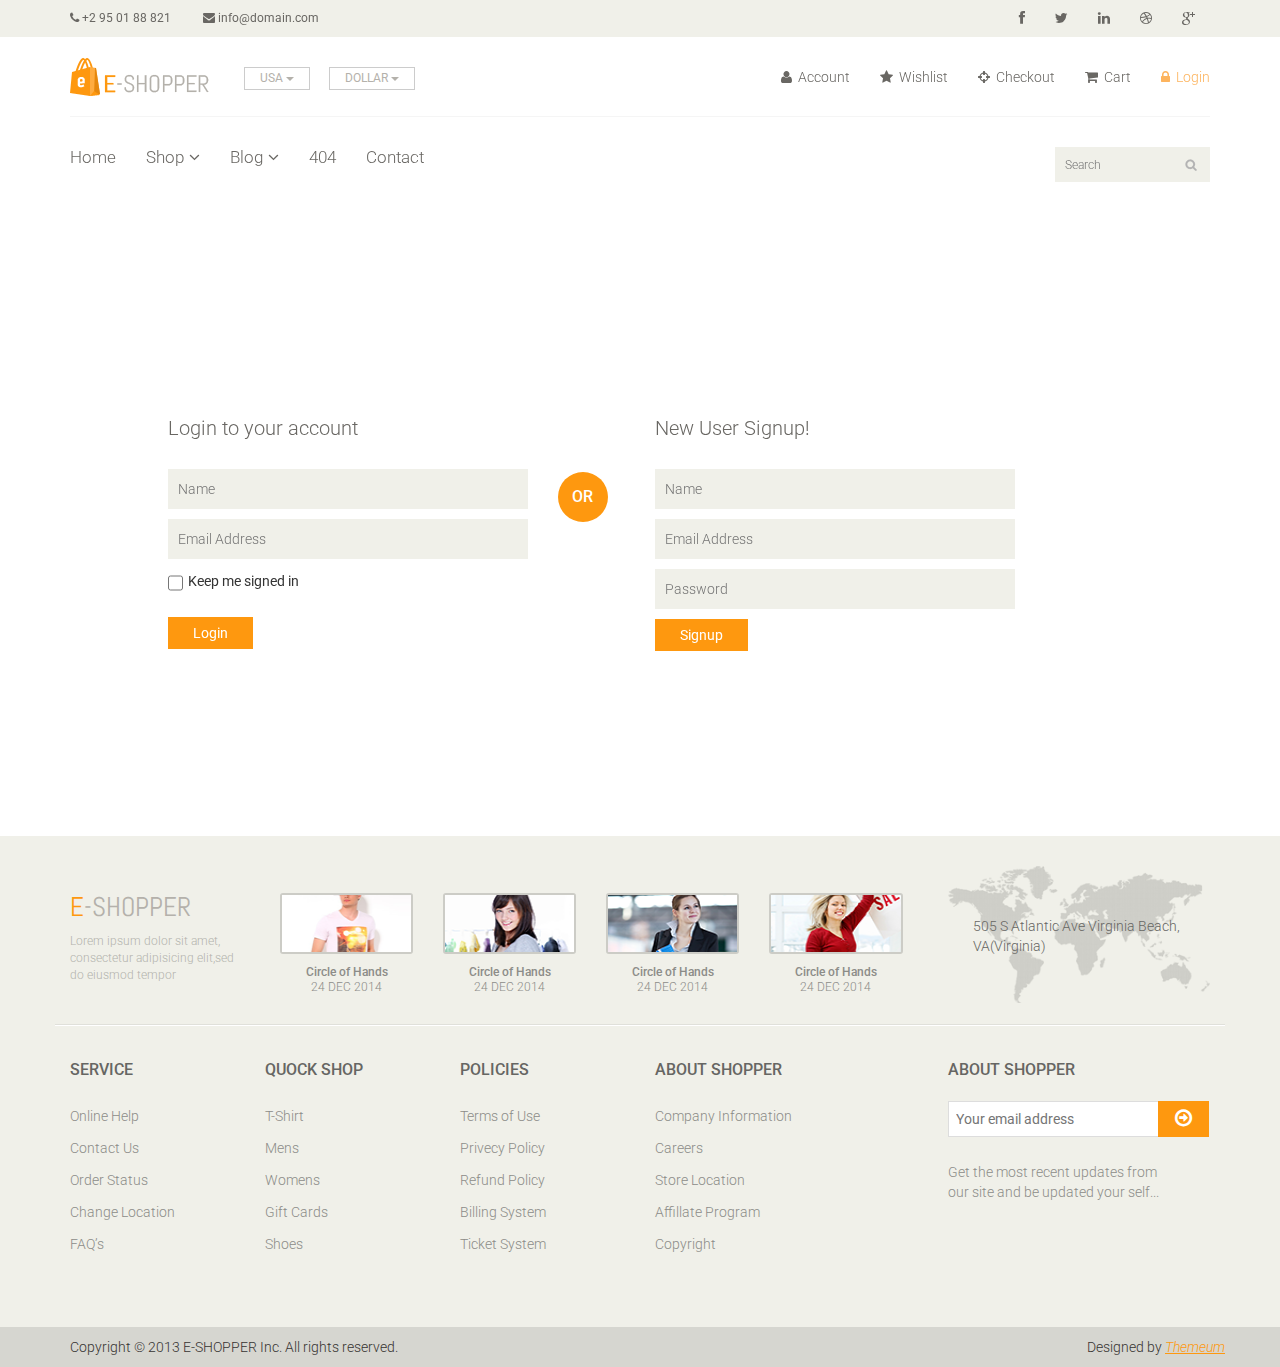
<file: Eshopper/login.html>
<!DOCTYPE html>
<html lang="en">
<head>
    <meta charset="utf-8">
    <meta name="viewport" content="width=device-width, initial-scale=1.0">
    <meta name="description" content="">
    <meta name="author" content="">
    <title>Login | E-Shopper</title>
    <link href="css/bootstrap.min.css" rel="stylesheet">
    <link href="css/font-awesome.min.css" rel="stylesheet">
    <link href="css/prettyPhoto.css" rel="stylesheet">
    <link href="css/price-range.css" rel="stylesheet">
    <link href="css/animate.css" rel="stylesheet">
	<link href="css/main.css" rel="stylesheet">
	<link href="css/responsive.css" rel="stylesheet">
    <!--[if lt IE 9]>
    <script src="js/html5shiv.js"></script>
    <script src="js/respond.min.js"></script>
    <![endif]-->       
    <link rel="shortcut icon" href="images/ico/favicon.ico">
    <link rel="apple-touch-icon-precomposed" sizes="144x144" href="images/ico/apple-touch-icon-144-precomposed.png">
    <link rel="apple-touch-icon-precomposed" sizes="114x114" href="images/ico/apple-touch-icon-114-precomposed.png">
    <link rel="apple-touch-icon-precomposed" sizes="72x72" href="images/ico/apple-touch-icon-72-precomposed.png">
    <link rel="apple-touch-icon-precomposed" href="images/ico/apple-touch-icon-57-precomposed.png">
</head><!--/head-->

<body>
	<header id="header"><!--header-->
		<div class="header_top"><!--header_top-->
			<div class="container">
				<div class="row">
					<div class="col-sm-6">
						<div class="contactinfo">
							<ul class="nav nav-pills">
								<li><a href=""><i class="fa fa-phone"></i> +2 95 01 88 821</a></li>
								<li><a href=""><i class="fa fa-envelope"></i> info@domain.com</a></li>
							</ul>
						</div>
					</div>
					<div class="col-sm-6">
						<div class="social-icons pull-right">
							<ul class="nav navbar-nav">
								<li><a href=""><i class="fa fa-facebook"></i></a></li>
								<li><a href=""><i class="fa fa-twitter"></i></a></li>
								<li><a href=""><i class="fa fa-linkedin"></i></a></li>
								<li><a href=""><i class="fa fa-dribbble"></i></a></li>
								<li><a href=""><i class="fa fa-google-plus"></i></a></li>
							</ul>
						</div>
					</div>
				</div>
			</div>
		</div><!--/header_top-->
		
		<div class="header-middle"><!--header-middle-->
			<div class="container">
				<div class="row">
					<div class="col-sm-4">
						<div class="logo pull-left">
							<a href="index.html"><img src="images/home/logo.png" alt="" /></a>
						</div>
						<div class="btn-group pull-right">
							<div class="btn-group">
								<button type="button" class="btn btn-default dropdown-toggle usa" data-toggle="dropdown">
									USA
									<span class="caret"></span>
								</button>
								<ul class="dropdown-menu">
									<li><a href="">Canada</a></li>
									<li><a href="">UK</a></li>
								</ul>
							</div>
							
							<div class="btn-group">
								<button type="button" class="btn btn-default dropdown-toggle usa" data-toggle="dropdown">
									DOLLAR
									<span class="caret"></span>
								</button>
								<ul class="dropdown-menu">
									<li><a href="">Canadian Dollar</a></li>
									<li><a href="">Pound</a></li>
								</ul>
							</div>
						</div>
					</div>
					<div class="col-sm-8">
						<div class="shop-menu pull-right">
							<ul class="nav navbar-nav">
								<li><a href=""><i class="fa fa-user"></i> Account</a></li>
								<li><a href=""><i class="fa fa-star"></i> Wishlist</a></li>
								<li><a href="checkout.html"><i class="fa fa-crosshairs"></i> Checkout</a></li>
								<li><a href="cart.html"><i class="fa fa-shopping-cart"></i> Cart</a></li>
								<li><a href="login.html" class="active"><i class="fa fa-lock"></i> Login</a></li>
							</ul>
						</div>
					</div>
				</div>
			</div>
		</div><!--/header-middle-->
	
		<div class="header-bottom"><!--header-bottom-->
			<div class="container">
				<div class="row">
					<div class="col-sm-9">
						<div class="navbar-header">
							<button type="button" class="navbar-toggle" data-toggle="collapse" data-target=".navbar-collapse">
								<span class="sr-only">Toggle navigation</span>
								<span class="icon-bar"></span>
								<span class="icon-bar"></span>
								<span class="icon-bar"></span>
							</button>
						</div>
						<div class="mainmenu pull-left">
							<ul class="nav navbar-nav collapse navbar-collapse">
								<li><a href="index.html">Home</a></li>
								<li class="dropdown"><a href="#">Shop<i class="fa fa-angle-down"></i></a>
                                    <ul role="menu" class="sub-menu">
                                        <li><a href="shop.html">Products</a></li>
										<li><a href="product-details.html">Product Details</a></li> 
										<li><a href="checkout.html">Checkout</a></li> 
										<li><a href="cart.html">Cart</a></li> 
										<li><a href="login.html" class="active">Login</a></li> 
                                    </ul>
                                </li> 
								<li class="dropdown"><a href="#">Blog<i class="fa fa-angle-down"></i></a>
                                    <ul role="menu" class="sub-menu">
                                        <li><a href="blog.html">Blog List</a></li>
										<li><a href="blog-single.html">Blog Single</a></li>
                                    </ul>
                                </li> 
								<li><a href="404.html">404</a></li>
								<li><a href="contact-us.html">Contact</a></li>
							</ul>
						</div>
					</div>
					<div class="col-sm-3">
						<div class="search_box pull-right">
							<input type="text" placeholder="Search"/>
						</div>
					</div>
				</div>
			</div>
		</div><!--/header-bottom-->
	</header><!--/header-->
	
	<section id="form"><!--form-->
		<div class="container">
			<div class="row">
				<div class="col-sm-4 col-sm-offset-1">
					<div class="login-form"><!--login form-->
						<h2>Login to your account</h2>
						<form action="#">
							<input type="text" placeholder="Name" />
							<input type="email" placeholder="Email Address" />
							<span>
								<input type="checkbox" class="checkbox"> 
								Keep me signed in
							</span>
							<button type="submit" class="btn btn-default">Login</button>
						</form>
					</div><!--/login form-->
				</div>
				<div class="col-sm-1">
					<h2 class="or">OR</h2>
				</div>
				<div class="col-sm-4">
					<div class="signup-form"><!--sign up form-->
						<h2>New User Signup!</h2>
						<form action="#">
							<input type="text" placeholder="Name"/>
							<input type="email" placeholder="Email Address"/>
							<input type="password" placeholder="Password"/>
							<button type="submit" class="btn btn-default">Signup</button>
						</form>
					</div><!--/sign up form-->
				</div>
			</div>
		</div>
	</section><!--/form-->
	
	
	<footer id="footer"><!--Footer-->
		<div class="footer-top">
			<div class="container">
				<div class="row">
					<div class="col-sm-2">
						<div class="companyinfo">
							<h2><span>e</span>-shopper</h2>
							<p>Lorem ipsum dolor sit amet, consectetur adipisicing elit,sed do eiusmod tempor</p>
						</div>
					</div>
					<div class="col-sm-7">
						<div class="col-sm-3">
							<div class="video-gallery text-center">
								<a href="#">
									<div class="iframe-img">
										<img src="images/home/iframe1.png" alt="" />
									</div>
									<div class="overlay-icon">
										<i class="fa fa-play-circle-o"></i>
									</div>
								</a>
								<p>Circle of Hands</p>
								<h2>24 DEC 2014</h2>
							</div>
						</div>
						
						<div class="col-sm-3">
							<div class="video-gallery text-center">
								<a href="#">
									<div class="iframe-img">
										<img src="images/home/iframe2.png" alt="" />
									</div>
									<div class="overlay-icon">
										<i class="fa fa-play-circle-o"></i>
									</div>
								</a>
								<p>Circle of Hands</p>
								<h2>24 DEC 2014</h2>
							</div>
						</div>
						
						<div class="col-sm-3">
							<div class="video-gallery text-center">
								<a href="#">
									<div class="iframe-img">
										<img src="images/home/iframe3.png" alt="" />
									</div>
									<div class="overlay-icon">
										<i class="fa fa-play-circle-o"></i>
									</div>
								</a>
								<p>Circle of Hands</p>
								<h2>24 DEC 2014</h2>
							</div>
						</div>
						
						<div class="col-sm-3">
							<div class="video-gallery text-center">
								<a href="#">
									<div class="iframe-img">
										<img src="images/home/iframe4.png" alt="" />
									</div>
									<div class="overlay-icon">
										<i class="fa fa-play-circle-o"></i>
									</div>
								</a>
								<p>Circle of Hands</p>
								<h2>24 DEC 2014</h2>
							</div>
						</div>
					</div>
					<div class="col-sm-3">
						<div class="address">
							<img src="images/home/map.png" alt="" />
							<p>505 S Atlantic Ave Virginia Beach, VA(Virginia)</p>
						</div>
					</div>
				</div>
			</div>
		</div>
		
		<div class="footer-widget">
			<div class="container">
				<div class="row">
					<div class="col-sm-2">
						<div class="single-widget">
							<h2>Service</h2>
							<ul class="nav nav-pills nav-stacked">
								<li><a href="">Online Help</a></li>
								<li><a href="">Contact Us</a></li>
								<li><a href="">Order Status</a></li>
								<li><a href="">Change Location</a></li>
								<li><a href="">FAQ’s</a></li>
							</ul>
						</div>
					</div>
					<div class="col-sm-2">
						<div class="single-widget">
							<h2>Quock Shop</h2>
							<ul class="nav nav-pills nav-stacked">
								<li><a href="">T-Shirt</a></li>
								<li><a href="">Mens</a></li>
								<li><a href="">Womens</a></li>
								<li><a href="">Gift Cards</a></li>
								<li><a href="">Shoes</a></li>
							</ul>
						</div>
					</div>
					<div class="col-sm-2">
						<div class="single-widget">
							<h2>Policies</h2>
							<ul class="nav nav-pills nav-stacked">
								<li><a href="">Terms of Use</a></li>
								<li><a href="">Privecy Policy</a></li>
								<li><a href="">Refund Policy</a></li>
								<li><a href="">Billing System</a></li>
								<li><a href="">Ticket System</a></li>
							</ul>
						</div>
					</div>
					<div class="col-sm-2">
						<div class="single-widget">
							<h2>About Shopper</h2>
							<ul class="nav nav-pills nav-stacked">
								<li><a href="">Company Information</a></li>
								<li><a href="">Careers</a></li>
								<li><a href="">Store Location</a></li>
								<li><a href="">Affillate Program</a></li>
								<li><a href="">Copyright</a></li>
							</ul>
						</div>
					</div>
					<div class="col-sm-3 col-sm-offset-1">
						<div class="single-widget">
							<h2>About Shopper</h2>
							<form action="#" class="searchform">
								<input type="text" placeholder="Your email address" />
								<button type="submit" class="btn btn-default"><i class="fa fa-arrow-circle-o-right"></i></button>
								<p>Get the most recent updates from <br />our site and be updated your self...</p>
							</form>
						</div>
					</div>
					
				</div>
			</div>
		</div>
		
		<div class="footer-bottom">
			<div class="container">
				<div class="row">
					<p class="pull-left">Copyright © 2013 E-SHOPPER Inc. All rights reserved.</p>
					<p class="pull-right">Designed by <span><a target="_blank" href="http://www.themeum.com">Themeum</a></span></p>
				</div>
			</div>
		</div>
		
	</footer><!--/Footer-->
	

  
    <script src="js/jquery.js"></script>
	<script src="js/price-range.js"></script>
    <script src="js/jquery.scrollUp.min.js"></script>
	<script src="js/bootstrap.min.js"></script>
    <script src="js/jquery.prettyPhoto.js"></script>
    <script src="js/main.js"></script>
</body>
</html>
</file>
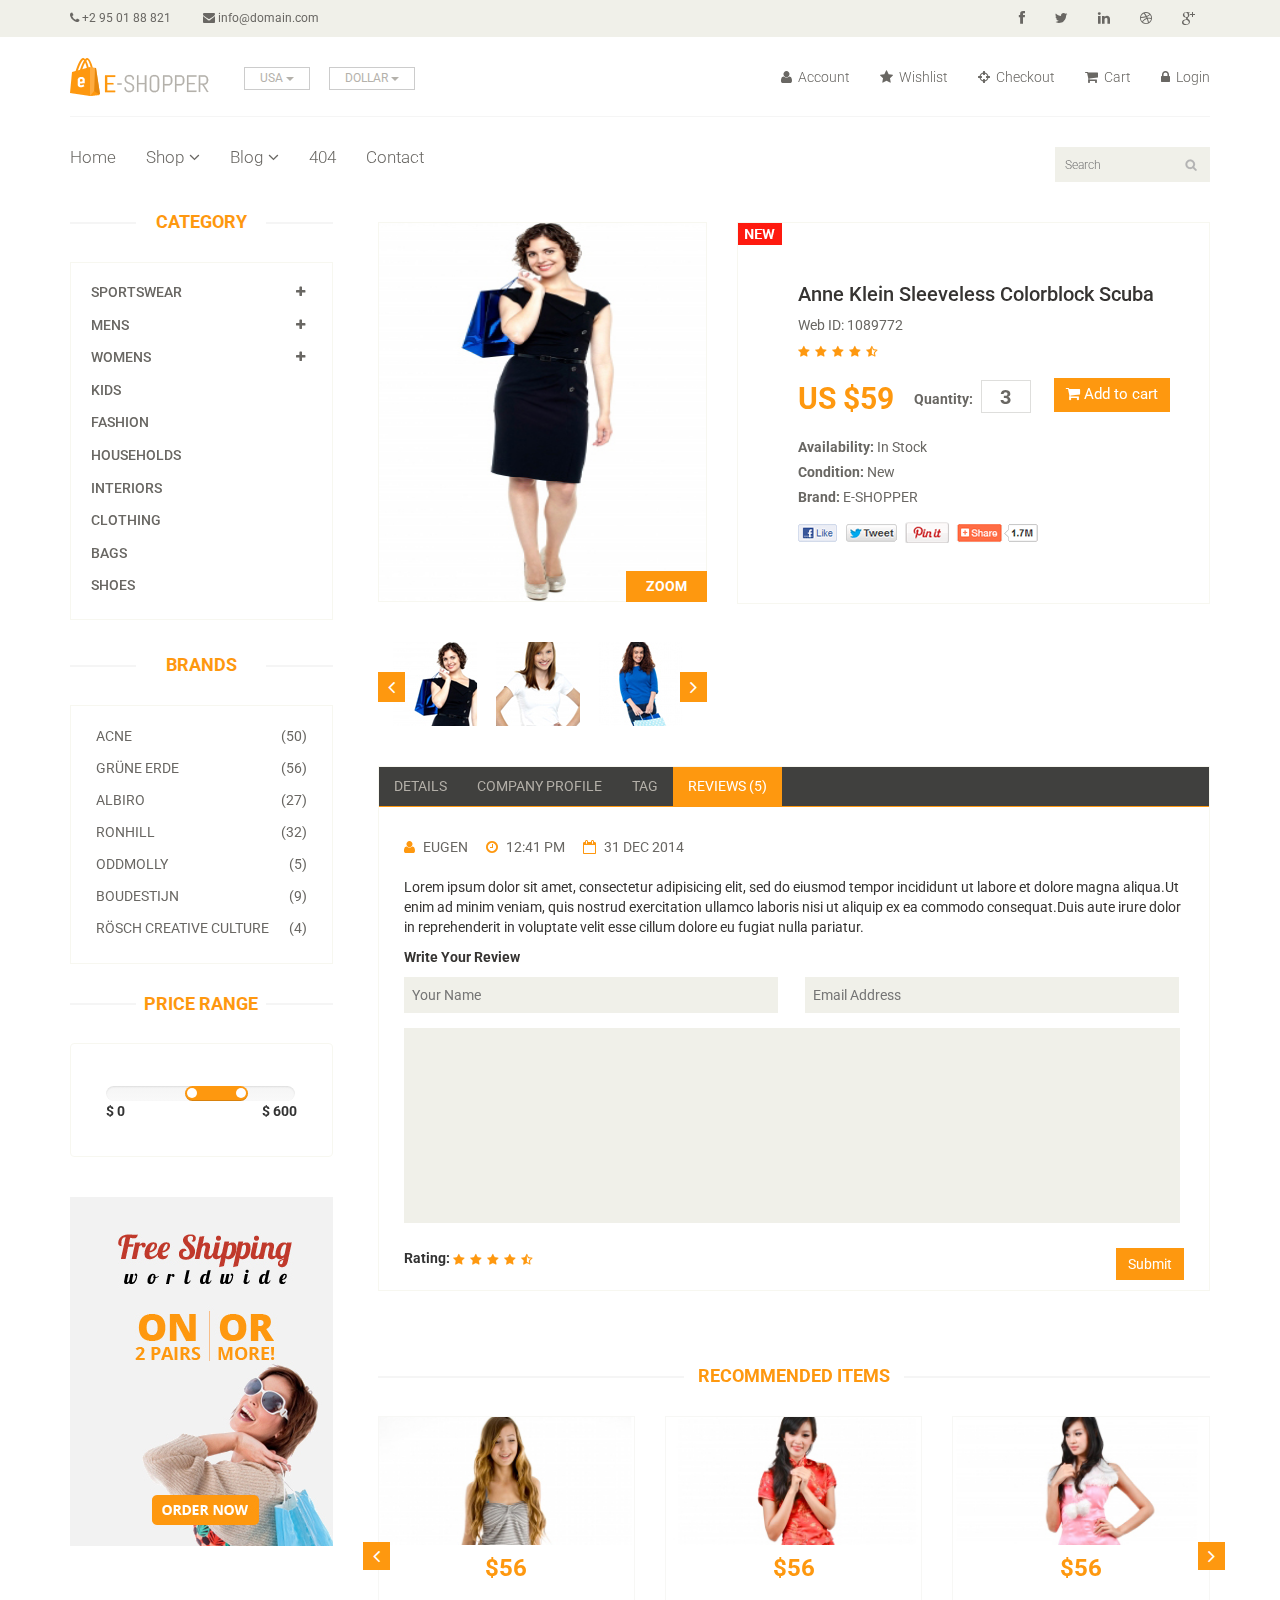
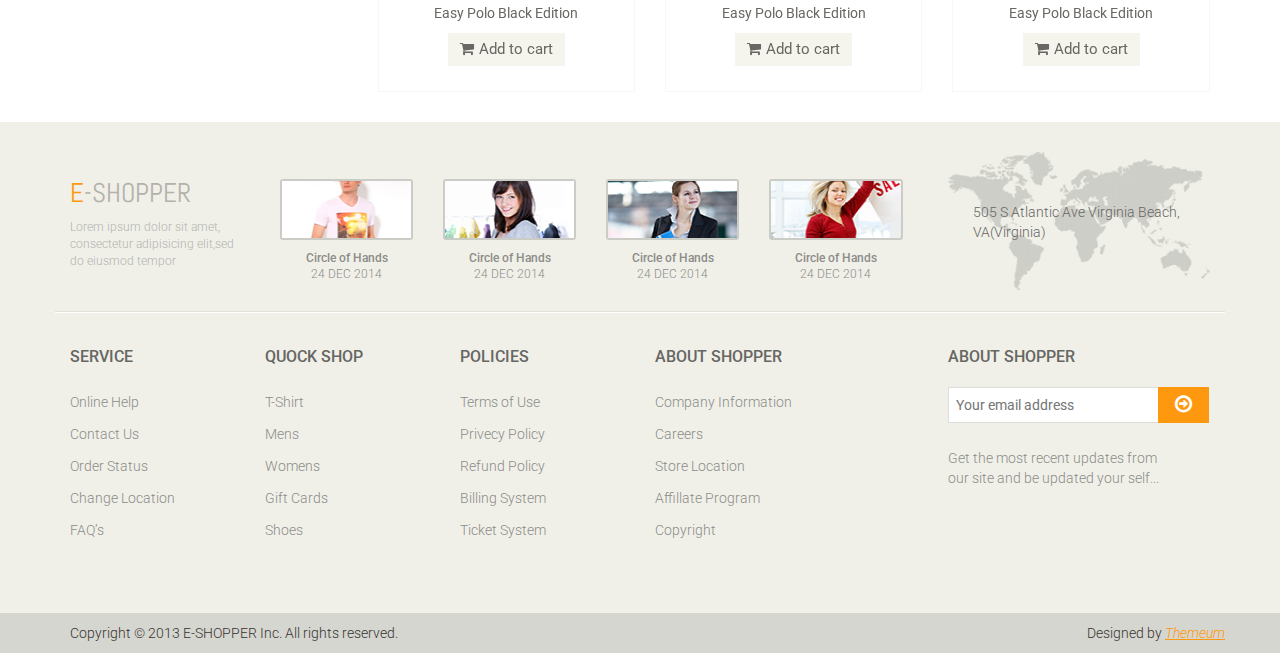
<file: Eshopper/product-details.html>
<!DOCTYPE html>
<html lang="en">
<head>
    <meta charset="utf-8">
    <meta name="viewport" content="width=device-width, initial-scale=1.0">
    <meta name="description" content="">
    <meta name="author" content="">
    <title>Product Details | E-Shopper</title>
    <link href="css/bootstrap.min.css" rel="stylesheet">
    <link href="css/font-awesome.min.css" rel="stylesheet">
    <link href="css/prettyPhoto.css" rel="stylesheet">
    <link href="css/price-range.css" rel="stylesheet">
    <link href="css/animate.css" rel="stylesheet">
	<link href="css/main.css" rel="stylesheet">
	<link href="css/responsive.css" rel="stylesheet">
    <!--[if lt IE 9]>
    <script src="js/html5shiv.js"></script>
    <script src="js/respond.min.js"></script>
    <![endif]-->       
    <link rel="shortcut icon" href="images/ico/favicon.ico">
    <link rel="apple-touch-icon-precomposed" sizes="144x144" href="images/ico/apple-touch-icon-144-precomposed.png">
    <link rel="apple-touch-icon-precomposed" sizes="114x114" href="images/ico/apple-touch-icon-114-precomposed.png">
    <link rel="apple-touch-icon-precomposed" sizes="72x72" href="images/ico/apple-touch-icon-72-precomposed.png">
    <link rel="apple-touch-icon-precomposed" href="images/ico/apple-touch-icon-57-precomposed.png">
</head><!--/head-->

<body>
	<header id="header"><!--header-->
		<div class="header_top"><!--header_top-->
			<div class="container">
				<div class="row">
					<div class="col-sm-6">
						<div class="contactinfo">
							<ul class="nav nav-pills">
								<li><a href=""><i class="fa fa-phone"></i> +2 95 01 88 821</a></li>
								<li><a href=""><i class="fa fa-envelope"></i> info@domain.com</a></li>
							</ul>
						</div>
					</div>
					<div class="col-sm-6">
						<div class="social-icons pull-right">
							<ul class="nav navbar-nav">
								<li><a href=""><i class="fa fa-facebook"></i></a></li>
								<li><a href=""><i class="fa fa-twitter"></i></a></li>
								<li><a href=""><i class="fa fa-linkedin"></i></a></li>
								<li><a href=""><i class="fa fa-dribbble"></i></a></li>
								<li><a href=""><i class="fa fa-google-plus"></i></a></li>
							</ul>
						</div>
					</div>
				</div>
			</div>
		</div><!--/header_top-->
		
		<div class="header-middle"><!--header-middle-->
			<div class="container">
				<div class="row">
					<div class="col-sm-4">
						<div class="logo pull-left">
							<a href="index.html"><img src="images/home/logo.png" alt="" /></a>
						</div>
						<div class="btn-group pull-right">
							<div class="btn-group">
								<button type="button" class="btn btn-default dropdown-toggle usa" data-toggle="dropdown">
									USA
									<span class="caret"></span>
								</button>
								<ul class="dropdown-menu">
									<li><a href="">Canada</a></li>
									<li><a href="">UK</a></li>
								</ul>
							</div>
							
							<div class="btn-group">
								<button type="button" class="btn btn-default dropdown-toggle usa" data-toggle="dropdown">
									DOLLAR
									<span class="caret"></span>
								</button>
								<ul class="dropdown-menu">
									<li><a href="">Canadian Dollar</a></li>
									<li><a href="">Pound</a></li>
								</ul>
							</div>
						</div>
					</div>
					<div class="col-sm-8">
						<div class="shop-menu pull-right">
							<ul class="nav navbar-nav">
								<li><a href=""><i class="fa fa-user"></i> Account</a></li>
								<li><a href=""><i class="fa fa-star"></i> Wishlist</a></li>
								<li><a href="checkout.html"><i class="fa fa-crosshairs"></i> Checkout</a></li>
								<li><a href="cart.html"><i class="fa fa-shopping-cart"></i> Cart</a></li>
								<li><a href="login.html"><i class="fa fa-lock"></i> Login</a></li>
							</ul>
						</div>
					</div>
				</div>
			</div>
		</div><!--/header-middle-->
	
		<div class="header-bottom"><!--header-bottom-->
			<div class="container">
				<div class="row">
					<div class="col-sm-9">
						<div class="navbar-header">
							<button type="button" class="navbar-toggle" data-toggle="collapse" data-target=".navbar-collapse">
								<span class="sr-only">Toggle navigation</span>
								<span class="icon-bar"></span>
								<span class="icon-bar"></span>
								<span class="icon-bar"></span>
							</button>
						</div>
						<div class="mainmenu pull-left">
							<ul class="nav navbar-nav collapse navbar-collapse">
								<li><a href="index.html">Home</a></li>
								<li class="dropdown"><a href="#">Shop<i class="fa fa-angle-down"></i></a>
                                    <ul role="menu" class="sub-menu">
                                        <li><a href="shop.html">Products</a></li>
										<li><a href="product-details.html" class="active">Product Details</a></li> 
										<li><a href="checkout.html">Checkout</a></li> 
										<li><a href="cart.html">Cart</a></li> 
										<li><a href="login.html">Login</a></li> 
                                    </ul>
                                </li> 
								<li class="dropdown"><a href="#">Blog<i class="fa fa-angle-down"></i></a>
                                    <ul role="menu" class="sub-menu">
                                        <li><a href="blog.html">Blog List</a></li>
										<li><a href="blog-single.html">Blog Single</a></li>
                                    </ul>
                                </li> 
								<li><a href="404.html">404</a></li>
								<li><a href="contact-us.html">Contact</a></li>
							</ul>
						</div>
					</div>
					<div class="col-sm-3">
						<div class="search_box pull-right">
							<input type="text" placeholder="Search"/>
						</div>
					</div>
				</div>
			</div>
		</div><!--/header-bottom-->
	</header><!--/header-->
	
	<section>
		<div class="container">
			<div class="row">
				<div class="col-sm-3">
					<div class="left-sidebar">
						<h2>Category</h2>
						<div class="panel-group category-products" id="accordian"><!--category-productsr-->
							<div class="panel panel-default">
								<div class="panel-heading">
									<h4 class="panel-title">
										<a data-toggle="collapse" data-parent="#accordian" href="#sportswear">
											<span class="badge pull-right"><i class="fa fa-plus"></i></span>
											Sportswear
										</a>
									</h4>
								</div>
								<div id="sportswear" class="panel-collapse collapse">
									<div class="panel-body">
										<ul>
											<li><a href="">Nike </a></li>
											<li><a href="">Under Armour </a></li>
											<li><a href="">Adidas </a></li>
											<li><a href="">Puma</a></li>
											<li><a href="">ASICS </a></li>
										</ul>
									</div>
								</div>
							</div>
							<div class="panel panel-default">
								<div class="panel-heading">
									<h4 class="panel-title">
										<a data-toggle="collapse" data-parent="#accordian" href="#mens">
											<span class="badge pull-right"><i class="fa fa-plus"></i></span>
											Mens
										</a>
									</h4>
								</div>
								<div id="mens" class="panel-collapse collapse">
									<div class="panel-body">
										<ul>
											<li><a href="">Fendi</a></li>
											<li><a href="">Guess</a></li>
											<li><a href="">Valentino</a></li>
											<li><a href="">Dior</a></li>
											<li><a href="">Versace</a></li>
											<li><a href="">Armani</a></li>
											<li><a href="">Prada</a></li>
											<li><a href="">Dolce and Gabbana</a></li>
											<li><a href="">Chanel</a></li>
											<li><a href="">Gucci</a></li>
										</ul>
									</div>
								</div>
							</div>
							
							<div class="panel panel-default">
								<div class="panel-heading">
									<h4 class="panel-title">
										<a data-toggle="collapse" data-parent="#accordian" href="#womens">
											<span class="badge pull-right"><i class="fa fa-plus"></i></span>
											Womens
										</a>
									</h4>
								</div>
								<div id="womens" class="panel-collapse collapse">
									<div class="panel-body">
										<ul>
											<li><a href="">Fendi</a></li>
											<li><a href="">Guess</a></li>
											<li><a href="">Valentino</a></li>
											<li><a href="">Dior</a></li>
											<li><a href="">Versace</a></li>
										</ul>
									</div>
								</div>
							</div>
							<div class="panel panel-default">
								<div class="panel-heading">
									<h4 class="panel-title"><a href="#">Kids</a></h4>
								</div>
							</div>
							<div class="panel panel-default">
								<div class="panel-heading">
									<h4 class="panel-title"><a href="#">Fashion</a></h4>
								</div>
							</div>
							<div class="panel panel-default">
								<div class="panel-heading">
									<h4 class="panel-title"><a href="#">Households</a></h4>
								</div>
							</div>
							<div class="panel panel-default">
								<div class="panel-heading">
									<h4 class="panel-title"><a href="#">Interiors</a></h4>
								</div>
							</div>
							<div class="panel panel-default">
								<div class="panel-heading">
									<h4 class="panel-title"><a href="#">Clothing</a></h4>
								</div>
							</div>
							<div class="panel panel-default">
								<div class="panel-heading">
									<h4 class="panel-title"><a href="#">Bags</a></h4>
								</div>
							</div>
							<div class="panel panel-default">
								<div class="panel-heading">
									<h4 class="panel-title"><a href="#">Shoes</a></h4>
								</div>
							</div>
						</div><!--/category-products-->
					
						<div class="brands_products"><!--brands_products-->
							<h2>Brands</h2>
							<div class="brands-name">
								<ul class="nav nav-pills nav-stacked">
									<li><a href=""> <span class="pull-right">(50)</span>Acne</a></li>
									<li><a href=""> <span class="pull-right">(56)</span>Grüne Erde</a></li>
									<li><a href=""> <span class="pull-right">(27)</span>Albiro</a></li>
									<li><a href=""> <span class="pull-right">(32)</span>Ronhill</a></li>
									<li><a href=""> <span class="pull-right">(5)</span>Oddmolly</a></li>
									<li><a href=""> <span class="pull-right">(9)</span>Boudestijn</a></li>
									<li><a href=""> <span class="pull-right">(4)</span>Rösch creative culture</a></li>
								</ul>
							</div>
						</div><!--/brands_products-->
						
						<div class="price-range"><!--price-range-->
							<h2>Price Range</h2>
							<div class="well">
								 <input type="text" class="span2" value="" data-slider-min="0" data-slider-max="600" data-slider-step="5" data-slider-value="[250,450]" id="sl2" ><br />
								 <b>$ 0</b> <b class="pull-right">$ 600</b>
							</div>
						</div><!--/price-range-->
						
						<div class="shipping text-center"><!--shipping-->
							<img src="images/home/shipping.jpg" alt="" />
						</div><!--/shipping-->
						
					</div>
				</div>
				
				<div class="col-sm-9 padding-right">
					<div class="product-details"><!--product-details-->
						<div class="col-sm-5">
							<div class="view-product">
								<img src="images/product-details/1.jpg" alt="" />
								<h3>ZOOM</h3>
							</div>
							<div id="similar-product" class="carousel slide" data-ride="carousel">
								
								  <!-- Wrapper for slides -->
								    <div class="carousel-inner">
										<div class="item active">
										  <a href=""><img src="images/product-details/similar1.jpg" alt=""></a>
										  <a href=""><img src="images/product-details/similar2.jpg" alt=""></a>
										  <a href=""><img src="images/product-details/similar3.jpg" alt=""></a>
										</div>
										<div class="item">
										  <a href=""><img src="images/product-details/similar1.jpg" alt=""></a>
										  <a href=""><img src="images/product-details/similar2.jpg" alt=""></a>
										  <a href=""><img src="images/product-details/similar3.jpg" alt=""></a>
										</div>
										<div class="item">
										  <a href=""><img src="images/product-details/similar1.jpg" alt=""></a>
										  <a href=""><img src="images/product-details/similar2.jpg" alt=""></a>
										  <a href=""><img src="images/product-details/similar3.jpg" alt=""></a>
										</div>
										
									</div>

								  <!-- Controls -->
								  <a class="left item-control" href="#similar-product" data-slide="prev">
									<i class="fa fa-angle-left"></i>
								  </a>
								  <a class="right item-control" href="#similar-product" data-slide="next">
									<i class="fa fa-angle-right"></i>
								  </a>
							</div>

						</div>
						<div class="col-sm-7">
							<div class="product-information"><!--/product-information-->
								<img src="images/product-details/new.jpg" class="newarrival" alt="" />
								<h2>Anne Klein Sleeveless Colorblock Scuba</h2>
								<p>Web ID: 1089772</p>
								<img src="images/product-details/rating.png" alt="" />
								<span>
									<span>US $59</span>
									<label>Quantity:</label>
									<input type="text" value="3" />
									<button type="button" class="btn btn-fefault cart">
										<i class="fa fa-shopping-cart"></i>
										Add to cart
									</button>
								</span>
								<p><b>Availability:</b> In Stock</p>
								<p><b>Condition:</b> New</p>
								<p><b>Brand:</b> E-SHOPPER</p>
								<a href=""><img src="images/product-details/share.png" class="share img-responsive"  alt="" /></a>
							</div><!--/product-information-->
						</div>
					</div><!--/product-details-->
					
					<div class="category-tab shop-details-tab"><!--category-tab-->
						<div class="col-sm-12">
							<ul class="nav nav-tabs">
								<li><a href="#details" data-toggle="tab">Details</a></li>
								<li><a href="#companyprofile" data-toggle="tab">Company Profile</a></li>
								<li><a href="#tag" data-toggle="tab">Tag</a></li>
								<li class="active"><a href="#reviews" data-toggle="tab">Reviews (5)</a></li>
							</ul>
						</div>
						<div class="tab-content">
							<div class="tab-pane fade" id="details" >
								<div class="col-sm-3">
									<div class="product-image-wrapper">
										<div class="single-products">
											<div class="productinfo text-center">
												<img src="images/home/gallery1.jpg" alt="" />
												<h2>$56</h2>
												<p>Easy Polo Black Edition</p>
												<button type="button" class="btn btn-default add-to-cart"><i class="fa fa-shopping-cart"></i>Add to cart</button>
											</div>
										</div>
									</div>
								</div>
								<div class="col-sm-3">
									<div class="product-image-wrapper">
										<div class="single-products">
											<div class="productinfo text-center">
												<img src="images/home/gallery2.jpg" alt="" />
												<h2>$56</h2>
												<p>Easy Polo Black Edition</p>
												<button type="button" class="btn btn-default add-to-cart"><i class="fa fa-shopping-cart"></i>Add to cart</button>
											</div>
										</div>
									</div>
								</div>
								<div class="col-sm-3">
									<div class="product-image-wrapper">
										<div class="single-products">
											<div class="productinfo text-center">
												<img src="images/home/gallery3.jpg" alt="" />
												<h2>$56</h2>
												<p>Easy Polo Black Edition</p>
												<button type="button" class="btn btn-default add-to-cart"><i class="fa fa-shopping-cart"></i>Add to cart</button>
											</div>
										</div>
									</div>
								</div>
								<div class="col-sm-3">
									<div class="product-image-wrapper">
										<div class="single-products">
											<div class="productinfo text-center">
												<img src="images/home/gallery4.jpg" alt="" />
												<h2>$56</h2>
												<p>Easy Polo Black Edition</p>
												<button type="button" class="btn btn-default add-to-cart"><i class="fa fa-shopping-cart"></i>Add to cart</button>
											</div>
										</div>
									</div>
								</div>
							</div>
							
							<div class="tab-pane fade" id="companyprofile" >
								<div class="col-sm-3">
									<div class="product-image-wrapper">
										<div class="single-products">
											<div class="productinfo text-center">
												<img src="images/home/gallery1.jpg" alt="" />
												<h2>$56</h2>
												<p>Easy Polo Black Edition</p>
												<button type="button" class="btn btn-default add-to-cart"><i class="fa fa-shopping-cart"></i>Add to cart</button>
											</div>
										</div>
									</div>
								</div>
								<div class="col-sm-3">
									<div class="product-image-wrapper">
										<div class="single-products">
											<div class="productinfo text-center">
												<img src="images/home/gallery3.jpg" alt="" />
												<h2>$56</h2>
												<p>Easy Polo Black Edition</p>
												<button type="button" class="btn btn-default add-to-cart"><i class="fa fa-shopping-cart"></i>Add to cart</button>
											</div>
										</div>
									</div>
								</div>
								<div class="col-sm-3">
									<div class="product-image-wrapper">
										<div class="single-products">
											<div class="productinfo text-center">
												<img src="images/home/gallery2.jpg" alt="" />
												<h2>$56</h2>
												<p>Easy Polo Black Edition</p>
												<button type="button" class="btn btn-default add-to-cart"><i class="fa fa-shopping-cart"></i>Add to cart</button>
											</div>
										</div>
									</div>
								</div>
								<div class="col-sm-3">
									<div class="product-image-wrapper">
										<div class="single-products">
											<div class="productinfo text-center">
												<img src="images/home/gallery4.jpg" alt="" />
												<h2>$56</h2>
												<p>Easy Polo Black Edition</p>
												<button type="button" class="btn btn-default add-to-cart"><i class="fa fa-shopping-cart"></i>Add to cart</button>
											</div>
										</div>
									</div>
								</div>
							</div>
							
							<div class="tab-pane fade" id="tag" >
								<div class="col-sm-3">
									<div class="product-image-wrapper">
										<div class="single-products">
											<div class="productinfo text-center">
												<img src="images/home/gallery1.jpg" alt="" />
												<h2>$56</h2>
												<p>Easy Polo Black Edition</p>
												<button type="button" class="btn btn-default add-to-cart"><i class="fa fa-shopping-cart"></i>Add to cart</button>
											</div>
										</div>
									</div>
								</div>
								<div class="col-sm-3">
									<div class="product-image-wrapper">
										<div class="single-products">
											<div class="productinfo text-center">
												<img src="images/home/gallery2.jpg" alt="" />
												<h2>$56</h2>
												<p>Easy Polo Black Edition</p>
												<button type="button" class="btn btn-default add-to-cart"><i class="fa fa-shopping-cart"></i>Add to cart</button>
											</div>
										</div>
									</div>
								</div>
								<div class="col-sm-3">
									<div class="product-image-wrapper">
										<div class="single-products">
											<div class="productinfo text-center">
												<img src="images/home/gallery3.jpg" alt="" />
												<h2>$56</h2>
												<p>Easy Polo Black Edition</p>
												<button type="button" class="btn btn-default add-to-cart"><i class="fa fa-shopping-cart"></i>Add to cart</button>
											</div>
										</div>
									</div>
								</div>
								<div class="col-sm-3">
									<div class="product-image-wrapper">
										<div class="single-products">
											<div class="productinfo text-center">
												<img src="images/home/gallery4.jpg" alt="" />
												<h2>$56</h2>
												<p>Easy Polo Black Edition</p>
												<button type="button" class="btn btn-default add-to-cart"><i class="fa fa-shopping-cart"></i>Add to cart</button>
											</div>
										</div>
									</div>
								</div>
							</div>
							
							<div class="tab-pane fade active in" id="reviews" >
								<div class="col-sm-12">
									<ul>
										<li><a href=""><i class="fa fa-user"></i>EUGEN</a></li>
										<li><a href=""><i class="fa fa-clock-o"></i>12:41 PM</a></li>
										<li><a href=""><i class="fa fa-calendar-o"></i>31 DEC 2014</a></li>
									</ul>
									<p>Lorem ipsum dolor sit amet, consectetur adipisicing elit, sed do eiusmod tempor incididunt ut labore et dolore magna aliqua.Ut enim ad minim veniam, quis nostrud exercitation ullamco laboris nisi ut aliquip ex ea commodo consequat.Duis aute irure dolor in reprehenderit in voluptate velit esse cillum dolore eu fugiat nulla pariatur.</p>
									<p><b>Write Your Review</b></p>
									
									<form action="#">
										<span>
											<input type="text" placeholder="Your Name"/>
											<input type="email" placeholder="Email Address"/>
										</span>
										<textarea name="" ></textarea>
										<b>Rating: </b> <img src="images/product-details/rating.png" alt="" />
										<button type="button" class="btn btn-default pull-right">
											Submit
										</button>
									</form>
								</div>
							</div>
							
						</div>
					</div><!--/category-tab-->
					
					<div class="recommended_items"><!--recommended_items-->
						<h2 class="title text-center">recommended items</h2>
						
						<div id="recommended-item-carousel" class="carousel slide" data-ride="carousel">
							<div class="carousel-inner">
								<div class="item active">	
									<div class="col-sm-4">
										<div class="product-image-wrapper">
											<div class="single-products">
												<div class="productinfo text-center">
													<img src="images/home/recommend1.jpg" alt="" />
													<h2>$56</h2>
													<p>Easy Polo Black Edition</p>
													<button type="button" class="btn btn-default add-to-cart"><i class="fa fa-shopping-cart"></i>Add to cart</button>
												</div>
											</div>
										</div>
									</div>
									<div class="col-sm-4">
										<div class="product-image-wrapper">
											<div class="single-products">
												<div class="productinfo text-center">
													<img src="images/home/recommend2.jpg" alt="" />
													<h2>$56</h2>
													<p>Easy Polo Black Edition</p>
													<button type="button" class="btn btn-default add-to-cart"><i class="fa fa-shopping-cart"></i>Add to cart</button>
												</div>
											</div>
										</div>
									</div>
									<div class="col-sm-4">
										<div class="product-image-wrapper">
											<div class="single-products">
												<div class="productinfo text-center">
													<img src="images/home/recommend3.jpg" alt="" />
													<h2>$56</h2>
													<p>Easy Polo Black Edition</p>
													<button type="button" class="btn btn-default add-to-cart"><i class="fa fa-shopping-cart"></i>Add to cart</button>
												</div>
											</div>
										</div>
									</div>
								</div>
								<div class="item">	
									<div class="col-sm-4">
										<div class="product-image-wrapper">
											<div class="single-products">
												<div class="productinfo text-center">
													<img src="images/home/recommend1.jpg" alt="" />
													<h2>$56</h2>
													<p>Easy Polo Black Edition</p>
													<button type="button" class="btn btn-default add-to-cart"><i class="fa fa-shopping-cart"></i>Add to cart</button>
												</div>
											</div>
										</div>
									</div>
									<div class="col-sm-4">
										<div class="product-image-wrapper">
											<div class="single-products">
												<div class="productinfo text-center">
													<img src="images/home/recommend2.jpg" alt="" />
													<h2>$56</h2>
													<p>Easy Polo Black Edition</p>
													<button type="button" class="btn btn-default add-to-cart"><i class="fa fa-shopping-cart"></i>Add to cart</button>
												</div>
											</div>
										</div>
									</div>
									<div class="col-sm-4">
										<div class="product-image-wrapper">
											<div class="single-products">
												<div class="productinfo text-center">
													<img src="images/home/recommend3.jpg" alt="" />
													<h2>$56</h2>
													<p>Easy Polo Black Edition</p>
													<button type="button" class="btn btn-default add-to-cart"><i class="fa fa-shopping-cart"></i>Add to cart</button>
												</div>
											</div>
										</div>
									</div>
								</div>
							</div>
							 <a class="left recommended-item-control" href="#recommended-item-carousel" data-slide="prev">
								<i class="fa fa-angle-left"></i>
							  </a>
							  <a class="right recommended-item-control" href="#recommended-item-carousel" data-slide="next">
								<i class="fa fa-angle-right"></i>
							  </a>			
						</div>
					</div><!--/recommended_items-->
					
				</div>
			</div>
		</div>
	</section>
	
	<footer id="footer"><!--Footer-->
		<div class="footer-top">
			<div class="container">
				<div class="row">
					<div class="col-sm-2">
						<div class="companyinfo">
							<h2><span>e</span>-shopper</h2>
							<p>Lorem ipsum dolor sit amet, consectetur adipisicing elit,sed do eiusmod tempor</p>
						</div>
					</div>
					<div class="col-sm-7">
						<div class="col-sm-3">
							<div class="video-gallery text-center">
								<a href="#">
									<div class="iframe-img">
										<img src="images/home/iframe1.png" alt="" />
									</div>
									<div class="overlay-icon">
										<i class="fa fa-play-circle-o"></i>
									</div>
								</a>
								<p>Circle of Hands</p>
								<h2>24 DEC 2014</h2>
							</div>
						</div>
						
						<div class="col-sm-3">
							<div class="video-gallery text-center">
								<a href="#">
									<div class="iframe-img">
										<img src="images/home/iframe2.png" alt="" />
									</div>
									<div class="overlay-icon">
										<i class="fa fa-play-circle-o"></i>
									</div>
								</a>
								<p>Circle of Hands</p>
								<h2>24 DEC 2014</h2>
							</div>
						</div>
						
						<div class="col-sm-3">
							<div class="video-gallery text-center">
								<a href="#">
									<div class="iframe-img">
										<img src="images/home/iframe3.png" alt="" />
									</div>
									<div class="overlay-icon">
										<i class="fa fa-play-circle-o"></i>
									</div>
								</a>
								<p>Circle of Hands</p>
								<h2>24 DEC 2014</h2>
							</div>
						</div>
						
						<div class="col-sm-3">
							<div class="video-gallery text-center">
								<a href="#">
									<div class="iframe-img">
										<img src="images/home/iframe4.png" alt="" />
									</div>
									<div class="overlay-icon">
										<i class="fa fa-play-circle-o"></i>
									</div>
								</a>
								<p>Circle of Hands</p>
								<h2>24 DEC 2014</h2>
							</div>
						</div>
					</div>
					<div class="col-sm-3">
						<div class="address">
							<img src="images/home/map.png" alt="" />
							<p>505 S Atlantic Ave Virginia Beach, VA(Virginia)</p>
						</div>
					</div>
				</div>
			</div>
		</div>
		
		<div class="footer-widget">
			<div class="container">
				<div class="row">
					<div class="col-sm-2">
						<div class="single-widget">
							<h2>Service</h2>
							<ul class="nav nav-pills nav-stacked">
								<li><a href="">Online Help</a></li>
								<li><a href="">Contact Us</a></li>
								<li><a href="">Order Status</a></li>
								<li><a href="">Change Location</a></li>
								<li><a href="">FAQ’s</a></li>
							</ul>
						</div>
					</div>
					<div class="col-sm-2">
						<div class="single-widget">
							<h2>Quock Shop</h2>
							<ul class="nav nav-pills nav-stacked">
								<li><a href="">T-Shirt</a></li>
								<li><a href="">Mens</a></li>
								<li><a href="">Womens</a></li>
								<li><a href="">Gift Cards</a></li>
								<li><a href="">Shoes</a></li>
							</ul>
						</div>
					</div>
					<div class="col-sm-2">
						<div class="single-widget">
							<h2>Policies</h2>
							<ul class="nav nav-pills nav-stacked">
								<li><a href="">Terms of Use</a></li>
								<li><a href="">Privecy Policy</a></li>
								<li><a href="">Refund Policy</a></li>
								<li><a href="">Billing System</a></li>
								<li><a href="">Ticket System</a></li>
							</ul>
						</div>
					</div>
					<div class="col-sm-2">
						<div class="single-widget">
							<h2>About Shopper</h2>
							<ul class="nav nav-pills nav-stacked">
								<li><a href="">Company Information</a></li>
								<li><a href="">Careers</a></li>
								<li><a href="">Store Location</a></li>
								<li><a href="">Affillate Program</a></li>
								<li><a href="">Copyright</a></li>
							</ul>
						</div>
					</div>
					<div class="col-sm-3 col-sm-offset-1">
						<div class="single-widget">
							<h2>About Shopper</h2>
							<form action="#" class="searchform">
								<input type="text" placeholder="Your email address" />
								<button type="submit" class="btn btn-default"><i class="fa fa-arrow-circle-o-right"></i></button>
								<p>Get the most recent updates from <br />our site and be updated your self...</p>
							</form>
						</div>
					</div>
					
				</div>
			</div>
		</div>
		
		<div class="footer-bottom">
			<div class="container">
				<div class="row">
					<p class="pull-left">Copyright © 2013 E-SHOPPER Inc. All rights reserved.</p>
					<p class="pull-right">Designed by <span><a target="_blank" href="http://www.themeum.com">Themeum</a></span></p>
				</div>
			</div>
		</div>
		
	</footer><!--/Footer-->
	

  
    <script src="js/jquery.js"></script>
	<script src="js/price-range.js"></script>
    <script src="js/jquery.scrollUp.min.js"></script>
	<script src="js/bootstrap.min.js"></script>
    <script src="js/jquery.prettyPhoto.js"></script>
    <script src="js/main.js"></script>
</body>
</html>
</file>
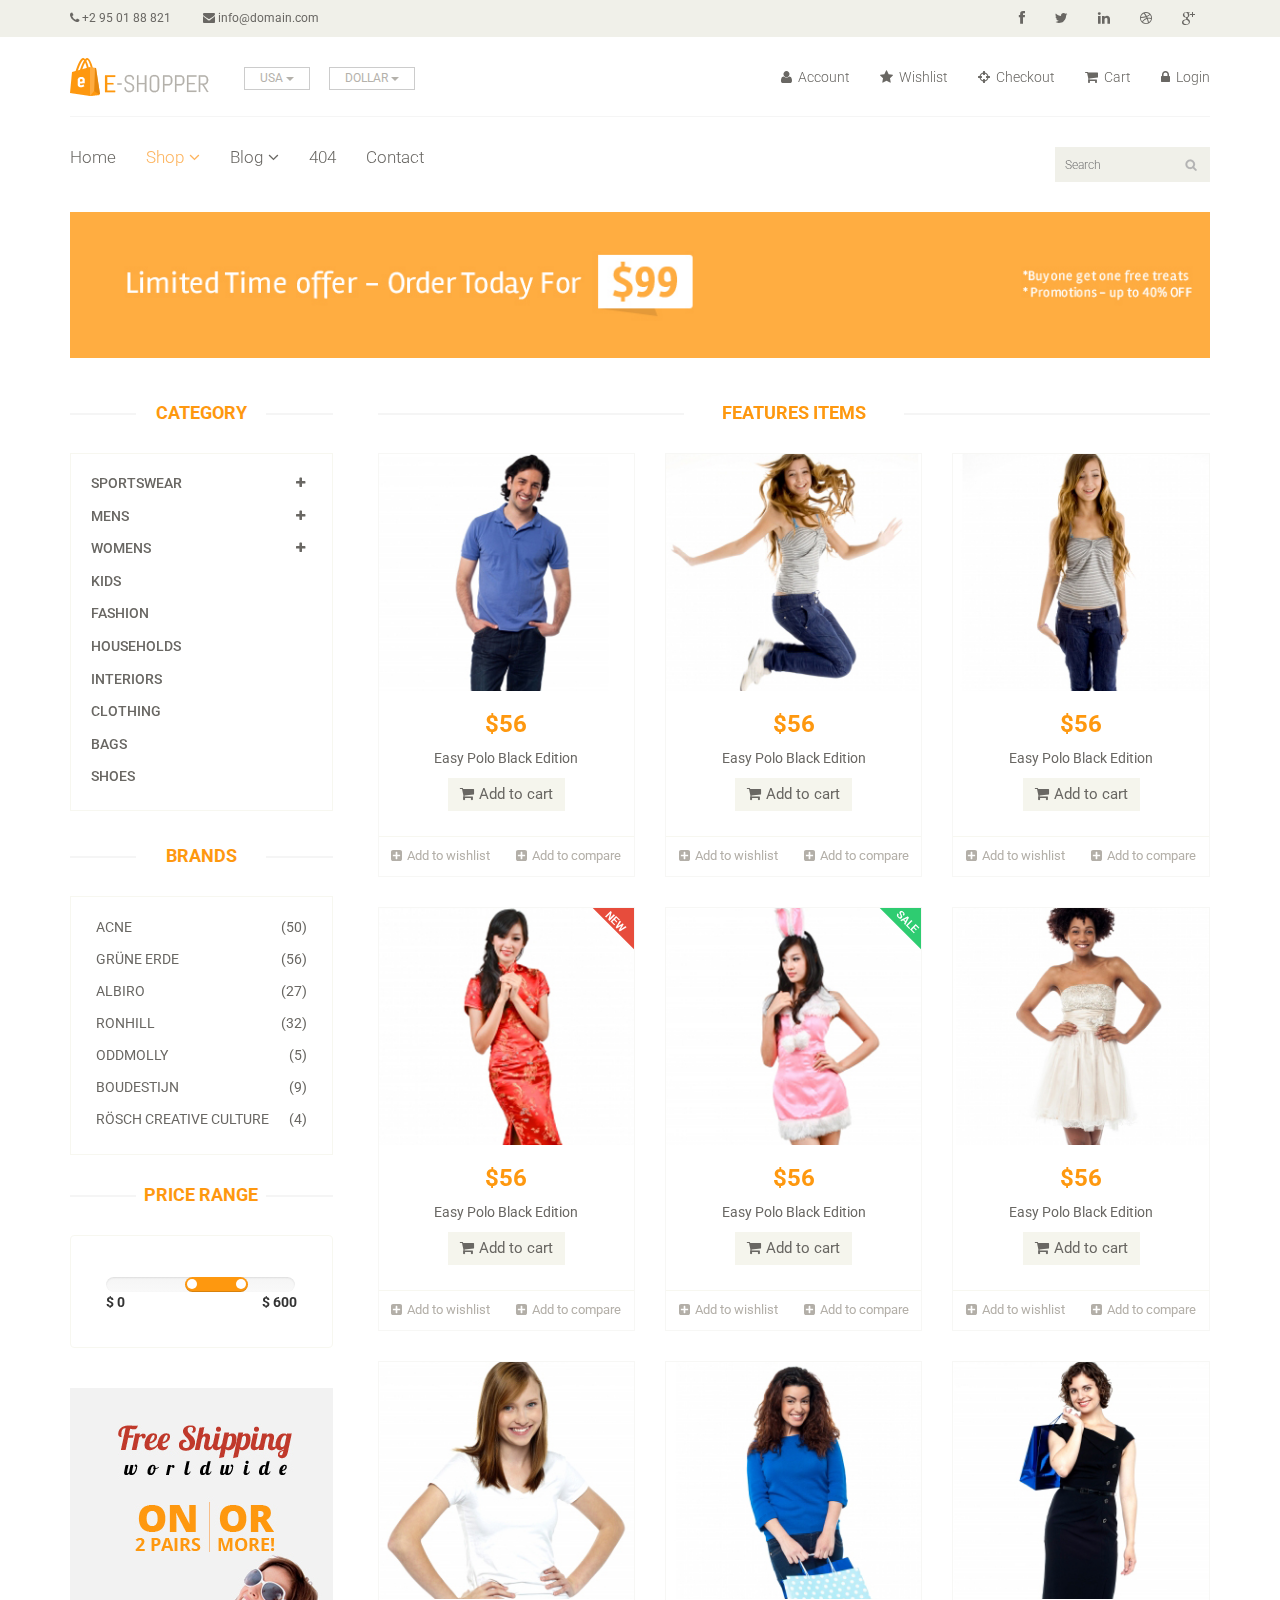
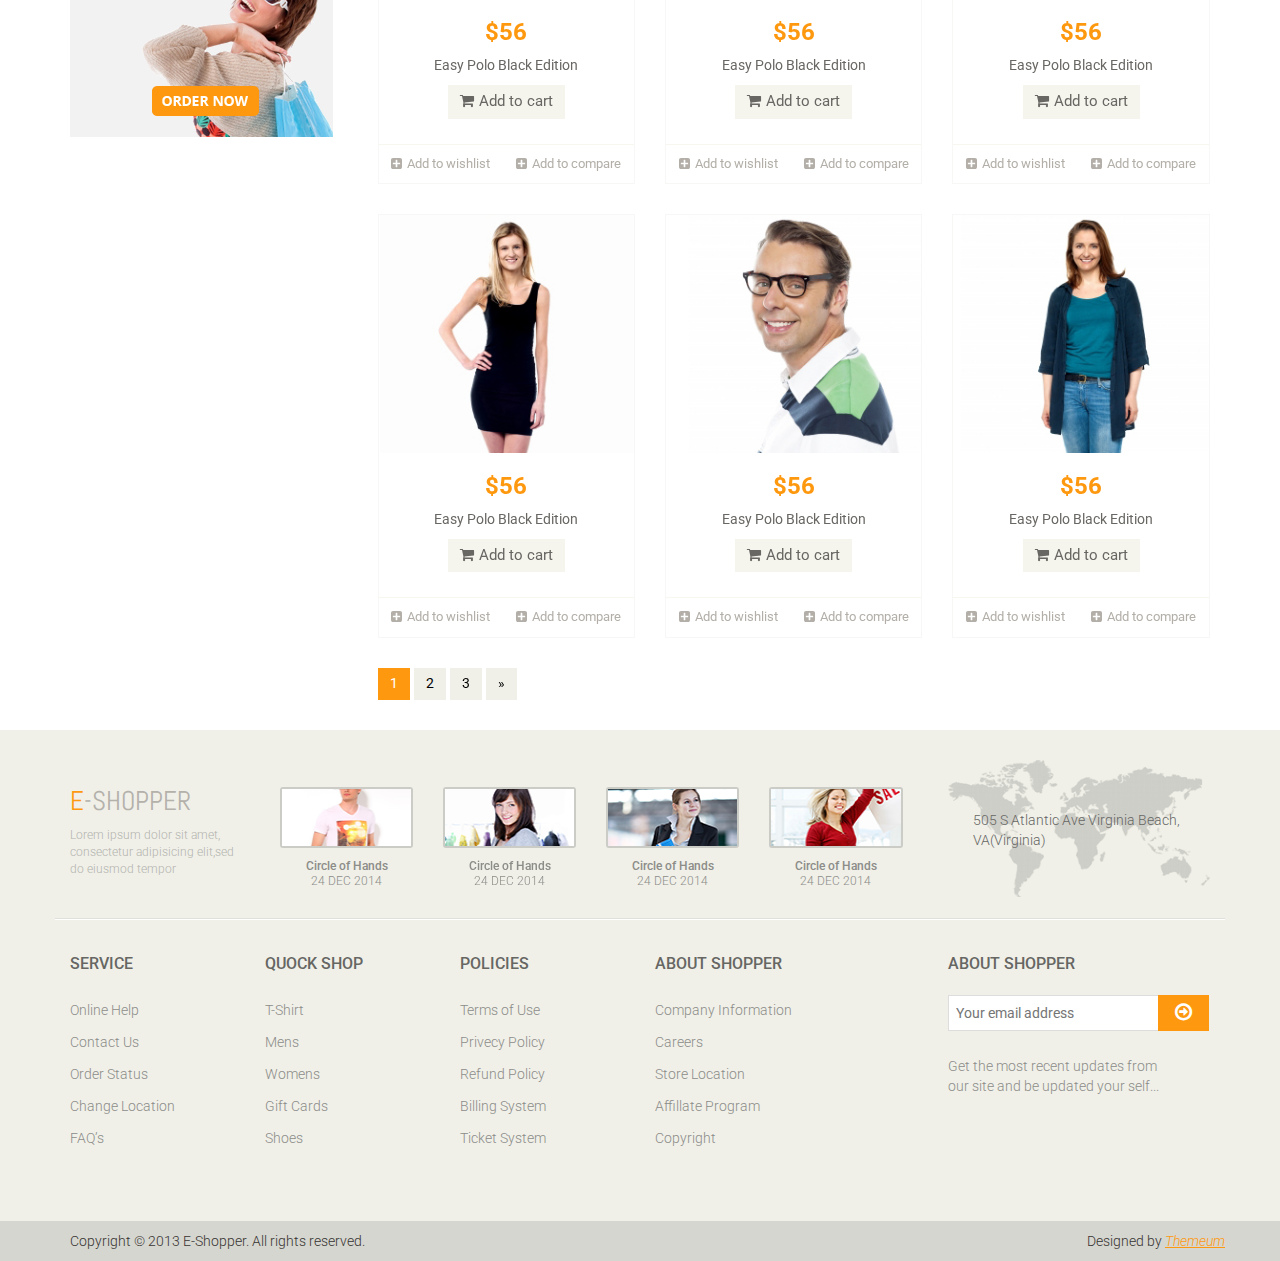
<file: Eshopper/shop.html>
<!DOCTYPE html>
<html lang="en">
<head>
    <meta charset="utf-8">
    <meta name="viewport" content="width=device-width, initial-scale=1.0">
    <meta name="description" content="">
    <meta name="author" content="">
    <title>Shop | E-Shopper</title>
    <link href="css/bootstrap.min.css" rel="stylesheet">
    <link href="css/font-awesome.min.css" rel="stylesheet">
    <link href="css/prettyPhoto.css" rel="stylesheet">
    <link href="css/price-range.css" rel="stylesheet">
    <link href="css/animate.css" rel="stylesheet">
	<link href="css/main.css" rel="stylesheet">
	<link href="css/responsive.css" rel="stylesheet">
    <!--[if lt IE 9]>
    <script src="js/html5shiv.js"></script>
    <script src="js/respond.min.js"></script>
    <![endif]-->       
    <link rel="shortcut icon" href="images/ico/favicon.ico">
    <link rel="apple-touch-icon-precomposed" sizes="144x144" href="images/ico/apple-touch-icon-144-precomposed.png">
    <link rel="apple-touch-icon-precomposed" sizes="114x114" href="images/ico/apple-touch-icon-114-precomposed.png">
    <link rel="apple-touch-icon-precomposed" sizes="72x72" href="images/ico/apple-touch-icon-72-precomposed.png">
    <link rel="apple-touch-icon-precomposed" href="images/ico/apple-touch-icon-57-precomposed.png">
</head><!--/head-->

<body>
	<header id="header"><!--header-->
		<div class="header_top"><!--header_top-->
			<div class="container">
				<div class="row">
					<div class="col-sm-6 ">
						<div class="contactinfo">
							<ul class="nav nav-pills">
								<li><a href=""><i class="fa fa-phone"></i> +2 95 01 88 821</a></li>
								<li><a href=""><i class="fa fa-envelope"></i> info@domain.com</a></li>
							</ul>
						</div>
					</div>
					<div class="col-sm-6">
						<div class="social-icons pull-right">
							<ul class="nav navbar-nav">
								<li><a href=""><i class="fa fa-facebook"></i></a></li>
								<li><a href=""><i class="fa fa-twitter"></i></a></li>
								<li><a href=""><i class="fa fa-linkedin"></i></a></li>
								<li><a href=""><i class="fa fa-dribbble"></i></a></li>
								<li><a href=""><i class="fa fa-google-plus"></i></a></li>
							</ul>
						</div>
					</div>
				</div>
			</div>
		</div><!--/header_top-->
		
		<div class="header-middle"><!--header-middle-->
			<div class="container">
				<div class="row">
					<div class="col-sm-4">
						<div class="logo pull-left">
							<a href="index.html"><img src="images/home/logo.png" alt="" /></a>
						</div>
						<div class="btn-group pull-right">
							<div class="btn-group">
								<button type="button" class="btn btn-default dropdown-toggle usa" data-toggle="dropdown">
									USA
									<span class="caret"></span>
								</button>
								<ul class="dropdown-menu">
									<li><a href="">Canada</a></li>
									<li><a href="">UK</a></li>
								</ul>
							</div>
							
							<div class="btn-group">
								<button type="button" class="btn btn-default dropdown-toggle usa" data-toggle="dropdown">
									DOLLAR
									<span class="caret"></span>
								</button>
								<ul class="dropdown-menu">
									<li><a href="">Canadian Dollar</a></li>
									<li><a href="">Pound</a></li>
								</ul>
							</div>
						</div>
					</div>
					<div class="col-sm-8">
						<div class="shop-menu pull-right">
							<ul class="nav navbar-nav">
								<li><a href=""><i class="fa fa-user"></i> Account</a></li>
								<li><a href=""><i class="fa fa-star"></i> Wishlist</a></li>
								<li><a href="checkout.html"><i class="fa fa-crosshairs"></i> Checkout</a></li>
								<li><a href="cart.html"><i class="fa fa-shopping-cart"></i> Cart</a></li>
								<li><a href="login.html"><i class="fa fa-lock"></i> Login</a></li>
							</ul>
						</div>
					</div>
				</div>
			</div>
		</div><!--/header-middle-->
	
		<div class="header-bottom"><!--header-bottom-->
			<div class="container">
				<div class="row">
					<div class="col-sm-9">
						<div class="navbar-header">
							<button type="button" class="navbar-toggle" data-toggle="collapse" data-target=".navbar-collapse">
								<span class="sr-only">Toggle navigation</span>
								<span class="icon-bar"></span>
								<span class="icon-bar"></span>
								<span class="icon-bar"></span>
							</button>
						</div>
						<div class="mainmenu pull-left">
							<ul class="nav navbar-nav collapse navbar-collapse">
								<li><a href="index.html">Home</a></li>
								<li class="dropdown"><a href="#" class="active">Shop<i class="fa fa-angle-down"></i></a>
                                    <ul role="menu" class="sub-menu">
                                        <li><a href="shop.html" class="active">Products</a></li>
										<li><a href="product-details.html">Product Details</a></li> 
										<li><a href="checkout.html">Checkout</a></li> 
										<li><a href="cart.html">Cart</a></li> 
										<li><a href="login.html">Login</a></li> 
                                    </ul>
                                </li> 
								<li class="dropdown"><a href="#">Blog<i class="fa fa-angle-down"></i></a>
                                    <ul role="menu" class="sub-menu">
                                        <li><a href="blog.html">Blog List</a></li>
										<li><a href="blog-single.html">Blog Single</a></li>
                                    </ul>
                                </li> 
								<li><a href="404.html">404</a></li>
								<li><a href="contact-us.html">Contact</a></li>
							</ul>
						</div>
					</div>
					<div class="col-sm-3">
						<div class="search_box pull-right">
							<input type="text" placeholder="Search"/>
						</div>
					</div>
				</div>
				</div>
			</div>
	</header>
	
	<section id="advertisement">
		<div class="container">
			<img src="images/shop/advertisement.jpg" alt="" />
		</div>
	</section>
	
	<section>
		<div class="container">
			<div class="row">
				<div class="col-sm-3">
					<div class="left-sidebar">
						<h2>Category</h2>
						<div class="panel-group category-products" id="accordian"><!--category-productsr-->
							<div class="panel panel-default">
								<div class="panel-heading">
									<h4 class="panel-title">
										<a data-toggle="collapse" data-parent="#accordian" href="#sportswear">
											<span class="badge pull-right"><i class="fa fa-plus"></i></span>
											Sportswear
										</a>
									</h4>
								</div>
								<div id="sportswear" class="panel-collapse collapse">
									<div class="panel-body">
										<ul>
											<li><a href="">Nike </a></li>
											<li><a href="">Under Armour </a></li>
											<li><a href="">Adidas </a></li>
											<li><a href="">Puma</a></li>
											<li><a href="">ASICS </a></li>
										</ul>
									</div>
								</div>
							</div>
							<div class="panel panel-default">
								<div class="panel-heading">
									<h4 class="panel-title">
										<a data-toggle="collapse" data-parent="#accordian" href="#mens">
											<span class="badge pull-right"><i class="fa fa-plus"></i></span>
											Mens
										</a>
									</h4>
								</div>
								<div id="mens" class="panel-collapse collapse">
									<div class="panel-body">
										<ul>
											<li><a href="">Fendi</a></li>
											<li><a href="">Guess</a></li>
											<li><a href="">Valentino</a></li>
											<li><a href="">Dior</a></li>
											<li><a href="">Versace</a></li>
											<li><a href="">Armani</a></li>
											<li><a href="">Prada</a></li>
											<li><a href="">Dolce and Gabbana</a></li>
											<li><a href="">Chanel</a></li>
											<li><a href="">Gucci</a></li>
										</ul>
									</div>
								</div>
							</div>
							
							<div class="panel panel-default">
								<div class="panel-heading">
									<h4 class="panel-title">
										<a data-toggle="collapse" data-parent="#accordian" href="#womens">
											<span class="badge pull-right"><i class="fa fa-plus"></i></span>
											Womens
										</a>
									</h4>
								</div>
								<div id="womens" class="panel-collapse collapse">
									<div class="panel-body">
										<ul>
											<li><a href="">Fendi</a></li>
											<li><a href="">Guess</a></li>
											<li><a href="">Valentino</a></li>
											<li><a href="">Dior</a></li>
											<li><a href="">Versace</a></li>
										</ul>
									</div>
								</div>
							</div>
							<div class="panel panel-default">
								<div class="panel-heading">
									<h4 class="panel-title"><a href="#">Kids</a></h4>
								</div>
							</div>
							<div class="panel panel-default">
								<div class="panel-heading">
									<h4 class="panel-title"><a href="#">Fashion</a></h4>
								</div>
							</div>
							<div class="panel panel-default">
								<div class="panel-heading">
									<h4 class="panel-title"><a href="#">Households</a></h4>
								</div>
							</div>
							<div class="panel panel-default">
								<div class="panel-heading">
									<h4 class="panel-title"><a href="#">Interiors</a></h4>
								</div>
							</div>
							<div class="panel panel-default">
								<div class="panel-heading">
									<h4 class="panel-title"><a href="#">Clothing</a></h4>
								</div>
							</div>
							<div class="panel panel-default">
								<div class="panel-heading">
									<h4 class="panel-title"><a href="#">Bags</a></h4>
								</div>
							</div>
							<div class="panel panel-default">
								<div class="panel-heading">
									<h4 class="panel-title"><a href="#">Shoes</a></h4>
								</div>
							</div>
						</div><!--/category-productsr-->
					
						<div class="brands_products"><!--brands_products-->
							<h2>Brands</h2>
							<div class="brands-name">
								<ul class="nav nav-pills nav-stacked">
									<li><a href=""> <span class="pull-right">(50)</span>Acne</a></li>
									<li><a href=""> <span class="pull-right">(56)</span>Grüne Erde</a></li>
									<li><a href=""> <span class="pull-right">(27)</span>Albiro</a></li>
									<li><a href=""> <span class="pull-right">(32)</span>Ronhill</a></li>
									<li><a href=""> <span class="pull-right">(5)</span>Oddmolly</a></li>
									<li><a href=""> <span class="pull-right">(9)</span>Boudestijn</a></li>
									<li><a href=""> <span class="pull-right">(4)</span>Rösch creative culture</a></li>
								</ul>
							</div>
						</div><!--/brands_products-->
						
						<div class="price-range"><!--price-range-->
							<h2>Price Range</h2>
							<div class="well">
								 <input type="text" class="span2" value="" data-slider-min="0" data-slider-max="600" data-slider-step="5" data-slider-value="[250,450]" id="sl2" ><br />
								 <b>$ 0</b> <b class="pull-right">$ 600</b>
							</div>
						</div><!--/price-range-->
						
						<div class="shipping text-center"><!--shipping-->
							<img src="images/home/shipping.jpg" alt="" />
						</div><!--/shipping-->
						
					</div>
				</div>
				
				<div class="col-sm-9 padding-right">
					<div class="features_items"><!--features_items-->
						<h2 class="title text-center">Features Items</h2>
						<div class="col-sm-4">
							<div class="product-image-wrapper">
								<div class="single-products">
									<div class="productinfo text-center">
										<img src="images/shop/product12.jpg" alt="" />
										<h2>$56</h2>
										<p>Easy Polo Black Edition</p>
										<a href="#" class="btn btn-default add-to-cart"><i class="fa fa-shopping-cart"></i>Add to cart</a>
									</div>
									<div class="product-overlay">
										<div class="overlay-content">
											<h2>$56</h2>
											<p>Easy Polo Black Edition</p>
											<a href="#" class="btn btn-default add-to-cart"><i class="fa fa-shopping-cart"></i>Add to cart</a>
										</div>
									</div>
								</div>
								<div class="choose">
									<ul class="nav nav-pills nav-justified">
										<li><a href=""><i class="fa fa-plus-square"></i>Add to wishlist</a></li>
										<li><a href=""><i class="fa fa-plus-square"></i>Add to compare</a></li>
									</ul>
								</div>
							</div>
						</div>
						<div class="col-sm-4">
							<div class="product-image-wrapper">
								<div class="single-products">
									<div class="productinfo text-center">
										<img src="images/shop/product11.jpg" alt="" />
										<h2>$56</h2>
										<p>Easy Polo Black Edition</p>
										<a href="#" class="btn btn-default add-to-cart"><i class="fa fa-shopping-cart"></i>Add to cart</a>
									</div>
									<div class="product-overlay">
										<div class="overlay-content">
											<h2>$56</h2>
											<p>Easy Polo Black Edition</p>
											<a href="#" class="btn btn-default add-to-cart"><i class="fa fa-shopping-cart"></i>Add to cart</a>
										</div>
									</div>
								</div>
								<div class="choose">
									<ul class="nav nav-pills nav-justified">
										<li><a href=""><i class="fa fa-plus-square"></i>Add to wishlist</a></li>
										<li><a href=""><i class="fa fa-plus-square"></i>Add to compare</a></li>
									</ul>
								</div>
							</div>
						</div>
						<div class="col-sm-4">
							<div class="product-image-wrapper">
								<div class="single-products">
									<div class="productinfo text-center">
										<img src="images/shop/product10.jpg" alt="" />
										<h2>$56</h2>
										<p>Easy Polo Black Edition</p>
										<a href="#" class="btn btn-default add-to-cart"><i class="fa fa-shopping-cart"></i>Add to cart</a>
									</div>
									<div class="product-overlay">
										<div class="overlay-content">
											<h2>$56</h2>
											<p>Easy Polo Black Edition</p>
											<a href="#" class="btn btn-default add-to-cart"><i class="fa fa-shopping-cart"></i>Add to cart</a>
										</div>
									</div>
								</div>
								<div class="choose">
									<ul class="nav nav-pills nav-justified">
										<li><a href=""><i class="fa fa-plus-square"></i>Add to wishlist</a></li>
										<li><a href=""><i class="fa fa-plus-square"></i>Add to compare</a></li>
									</ul>
								</div>
							</div>
						</div>
						<div class="col-sm-4">
							<div class="product-image-wrapper">
								<div class="single-products">
									<div class="productinfo text-center">
										<img src="images/shop/product9.jpg" alt="" />
										<h2>$56</h2>
										<p>Easy Polo Black Edition</p>
										<a href="#" class="btn btn-default add-to-cart"><i class="fa fa-shopping-cart"></i>Add to cart</a>
									</div>
									<div class="product-overlay">
										<div class="overlay-content">
											<h2>$56</h2>
											<p>Easy Polo Black Edition</p>
											<a href="#" class="btn btn-default add-to-cart"><i class="fa fa-shopping-cart"></i>Add to cart</a>
										</div>
									</div>
									<img src="images/home/new.png" class="new" alt="" />
								</div>
								<div class="choose">
									<ul class="nav nav-pills nav-justified">
										<li><a href=""><i class="fa fa-plus-square"></i>Add to wishlist</a></li>
										<li><a href=""><i class="fa fa-plus-square"></i>Add to compare</a></li>
									</ul>
								</div>
							</div>
						</div>
						<div class="col-sm-4">
							<div class="product-image-wrapper">
								<div class="single-products">
									<div class="productinfo text-center">
										<img src="images/shop/product8.jpg" alt="" />
										<h2>$56</h2>
										<p>Easy Polo Black Edition</p>
										<a href="#" class="btn btn-default add-to-cart"><i class="fa fa-shopping-cart"></i>Add to cart</a>
									</div>
									<div class="product-overlay">
										<div class="overlay-content">
											<h2>$56</h2>
											<p>Easy Polo Black Edition</p>
											<a href="#" class="btn btn-default add-to-cart"><i class="fa fa-shopping-cart"></i>Add to cart</a>
										</div>
									</div>
									<img src="images/home/sale.png" class="new" alt="" />
								</div>
								<div class="choose">
									<ul class="nav nav-pills nav-justified">
										<li><a href=""><i class="fa fa-plus-square"></i>Add to wishlist</a></li>
										<li><a href=""><i class="fa fa-plus-square"></i>Add to compare</a></li>
									</ul>
								</div>
							</div>
						</div>
						<div class="col-sm-4">
							<div class="product-image-wrapper">
								<div class="single-products">
									<div class="productinfo text-center">
										<img src="images/shop/product7.jpg" alt="" />
										<h2>$56</h2>
										<p>Easy Polo Black Edition</p>
										<a href="#" class="btn btn-default add-to-cart"><i class="fa fa-shopping-cart"></i>Add to cart</a>
									</div>
									<div class="product-overlay">
										<div class="overlay-content">
											<h2>$56</h2>
											<p>Easy Polo Black Edition</p>
											<a href="#" class="btn btn-default add-to-cart"><i class="fa fa-shopping-cart"></i>Add to cart</a>
										</div>
									</div>
								</div>
								<div class="choose">
									<ul class="nav nav-pills nav-justified">
										<li><a href=""><i class="fa fa-plus-square"></i>Add to wishlist</a></li>
										<li><a href=""><i class="fa fa-plus-square"></i>Add to compare</a></li>
									</ul>
								</div>
							</div>
						</div>
						
						<div class="col-sm-4">
							<div class="product-image-wrapper">
								<div class="single-products">
									<div class="productinfo text-center">
										<img src="images/home/product6.jpg" alt="" />
										<h2>$56</h2>
										<p>Easy Polo Black Edition</p>
										<a href="#" class="btn btn-default add-to-cart"><i class="fa fa-shopping-cart"></i>Add to cart</a>
									</div>
									<div class="product-overlay">
										<div class="overlay-content">
											<h2>$56</h2>
											<p>Easy Polo Black Edition</p>
											<a href="#" class="btn btn-default add-to-cart"><i class="fa fa-shopping-cart"></i>Add to cart</a>
										</div>
									</div>
								</div>
								<div class="choose">
									<ul class="nav nav-pills nav-justified">
										<li><a href=""><i class="fa fa-plus-square"></i>Add to wishlist</a></li>
										<li><a href=""><i class="fa fa-plus-square"></i>Add to compare</a></li>
									</ul>
								</div>
							</div>
						</div>
						
						<div class="col-sm-4">
							<div class="product-image-wrapper">
								<div class="single-products">
									<div class="productinfo text-center">
										<img src="images/home/product5.jpg" alt="" />
										<h2>$56</h2>
										<p>Easy Polo Black Edition</p>
										<a href="#" class="btn btn-default add-to-cart"><i class="fa fa-shopping-cart"></i>Add to cart</a>
									</div>
									<div class="product-overlay">
										<div class="overlay-content">
											<h2>$56</h2>
											<p>Easy Polo Black Edition</p>
											<a href="#" class="btn btn-default add-to-cart"><i class="fa fa-shopping-cart"></i>Add to cart</a>
										</div>
									</div>
								</div>
								<div class="choose">
									<ul class="nav nav-pills nav-justified">
										<li><a href=""><i class="fa fa-plus-square"></i>Add to wishlist</a></li>
										<li><a href=""><i class="fa fa-plus-square"></i>Add to compare</a></li>
									</ul>
								</div>
							</div>
						</div>
						
						<div class="col-sm-4">
							<div class="product-image-wrapper">
								<div class="single-products">
									<div class="productinfo text-center">
										<img src="images/home/product4.jpg" alt="" />
										<h2>$56</h2>
										<p>Easy Polo Black Edition</p>
										<a href="#" class="btn btn-default add-to-cart"><i class="fa fa-shopping-cart"></i>Add to cart</a>
									</div>
									<div class="product-overlay">
										<div class="overlay-content">
											<h2>$56</h2>
											<p>Easy Polo Black Edition</p>
											<a href="#" class="btn btn-default add-to-cart"><i class="fa fa-shopping-cart"></i>Add to cart</a>
										</div>
									</div>
								</div>
								<div class="choose">
									<ul class="nav nav-pills nav-justified">
										<li><a href=""><i class="fa fa-plus-square"></i>Add to wishlist</a></li>
										<li><a href=""><i class="fa fa-plus-square"></i>Add to compare</a></li>
									</ul>
								</div>
							</div>
						</div>
						
						<div class="col-sm-4">
							<div class="product-image-wrapper">
								<div class="single-products">
									<div class="productinfo text-center">
										<img src="images/home/product3.jpg" alt="" />
										<h2>$56</h2>
										<p>Easy Polo Black Edition</p>
										<a href="#" class="btn btn-default add-to-cart"><i class="fa fa-shopping-cart"></i>Add to cart</a>
									</div>
									<div class="product-overlay">
										<div class="overlay-content">
											<h2>$56</h2>
											<p>Easy Polo Black Edition</p>
											<a href="#" class="btn btn-default add-to-cart"><i class="fa fa-shopping-cart"></i>Add to cart</a>
										</div>
									</div>
								</div>
								<div class="choose">
									<ul class="nav nav-pills nav-justified">
										<li><a href=""><i class="fa fa-plus-square"></i>Add to wishlist</a></li>
										<li><a href=""><i class="fa fa-plus-square"></i>Add to compare</a></li>
									</ul>
								</div>
							</div>
						</div>
						
						
						<div class="col-sm-4">
							<div class="product-image-wrapper">
								<div class="single-products">
									<div class="productinfo text-center">
										<img src="images/home/product2.jpg" alt="" />
										<h2>$56</h2>
										<p>Easy Polo Black Edition</p>
										<a href="#" class="btn btn-default add-to-cart"><i class="fa fa-shopping-cart"></i>Add to cart</a>
									</div>
									<div class="product-overlay">
										<div class="overlay-content">
											<h2>$56</h2>
											<p>Easy Polo Black Edition</p>
											<a href="#" class="btn btn-default add-to-cart"><i class="fa fa-shopping-cart"></i>Add to cart</a>
										</div>
									</div>
								</div>
								<div class="choose">
									<ul class="nav nav-pills nav-justified">
										<li><a href=""><i class="fa fa-plus-square"></i>Add to wishlist</a></li>
										<li><a href=""><i class="fa fa-plus-square"></i>Add to compare</a></li>
									</ul>
								</div>
							</div>
						</div>
						
						<div class="col-sm-4">
							<div class="product-image-wrapper">
								<div class="single-products">
									<div class="productinfo text-center">
										<img src="images/home/product1.jpg" alt="" />
										<h2>$56</h2>
										<p>Easy Polo Black Edition</p>
										<a href="#" class="btn btn-default add-to-cart"><i class="fa fa-shopping-cart"></i>Add to cart</a>
									</div>
									<div class="product-overlay">
										<div class="overlay-content">
											<h2>$56</h2>
											<p>Easy Polo Black Edition</p>
											<a href="#" class="btn btn-default add-to-cart"><i class="fa fa-shopping-cart"></i>Add to cart</a>
										</div>
									</div>
								</div>
								<div class="choose">
									<ul class="nav nav-pills nav-justified">
										<li><a href=""><i class="fa fa-plus-square"></i>Add to wishlist</a></li>
										<li><a href=""><i class="fa fa-plus-square"></i>Add to compare</a></li>
									</ul>
								</div>
							</div>
						</div>
						
						<ul class="pagination">
							<li class="active"><a href="">1</a></li>
							<li><a href="">2</a></li>
							<li><a href="">3</a></li>
							<li><a href="">&raquo;</a></li>
						</ul>
					</div><!--features_items-->
				</div>
			</div>
		</div>
	</section>
	
	<footer id="footer"><!--Footer-->
		<div class="footer-top">
			<div class="container">
				<div class="row">
					<div class="col-sm-2">
						<div class="companyinfo">
							<h2><span>e</span>-shopper</h2>
							<p>Lorem ipsum dolor sit amet, consectetur adipisicing elit,sed do eiusmod tempor</p>
						</div>
					</div>
					<div class="col-sm-7">
						<div class="col-sm-3">
							<div class="video-gallery text-center">
								<a href="#">
									<div class="iframe-img">
										<img src="images/home/iframe1.png" alt="" />
									</div>
									<div class="overlay-icon">
										<i class="fa fa-play-circle-o"></i>
									</div>
								</a>
								<p>Circle of Hands</p>
								<h2>24 DEC 2014</h2>
							</div>
						</div>
						
						<div class="col-sm-3">
							<div class="video-gallery text-center">
								<a href="#">
									<div class="iframe-img">
										<img src="images/home/iframe2.png" alt="" />
									</div>
									<div class="overlay-icon">
										<i class="fa fa-play-circle-o"></i>
									</div>
								</a>
								<p>Circle of Hands</p>
								<h2>24 DEC 2014</h2>
							</div>
						</div>
						
						<div class="col-sm-3">
							<div class="video-gallery text-center">
								<a href="#">
									<div class="iframe-img">
										<img src="images/home/iframe3.png" alt="" />
									</div>
									<div class="overlay-icon">
										<i class="fa fa-play-circle-o"></i>
									</div>
								</a>
								<p>Circle of Hands</p>
								<h2>24 DEC 2014</h2>
							</div>
						</div>
						
						<div class="col-sm-3">
							<div class="video-gallery text-center">
								<a href="#">
									<div class="iframe-img">
										<img src="images/home/iframe4.png" alt="" />
									</div>
									<div class="overlay-icon">
										<i class="fa fa-play-circle-o"></i>
									</div>
								</a>
								<p>Circle of Hands</p>
								<h2>24 DEC 2014</h2>
							</div>
						</div>
					</div>
					<div class="col-sm-3">
						<div class="address">
							<img src="images/home/map.png" alt="" />
							<p>505 S Atlantic Ave Virginia Beach, VA(Virginia)</p>
						</div>
					</div>
				</div>
			</div>
		</div>
		
		<div class="footer-widget">
			<div class="container">
				<div class="row">
					<div class="col-sm-2">
						<div class="single-widget">
							<h2>Service</h2>
							<ul class="nav nav-pills nav-stacked">
								<li><a href="">Online Help</a></li>
								<li><a href="">Contact Us</a></li>
								<li><a href="">Order Status</a></li>
								<li><a href="">Change Location</a></li>
								<li><a href="">FAQ’s</a></li>
							</ul>
						</div>
					</div>
					<div class="col-sm-2">
						<div class="single-widget">
							<h2>Quock Shop</h2>
							<ul class="nav nav-pills nav-stacked">
								<li><a href="">T-Shirt</a></li>
								<li><a href="">Mens</a></li>
								<li><a href="">Womens</a></li>
								<li><a href="">Gift Cards</a></li>
								<li><a href="">Shoes</a></li>
							</ul>
						</div>
					</div>
					<div class="col-sm-2">
						<div class="single-widget">
							<h2>Policies</h2>
							<ul class="nav nav-pills nav-stacked">
								<li><a href="">Terms of Use</a></li>
								<li><a href="">Privecy Policy</a></li>
								<li><a href="">Refund Policy</a></li>
								<li><a href="">Billing System</a></li>
								<li><a href="">Ticket System</a></li>
							</ul>
						</div>
					</div>
					<div class="col-sm-2">
						<div class="single-widget">
							<h2>About Shopper</h2>
							<ul class="nav nav-pills nav-stacked">
								<li><a href="">Company Information</a></li>
								<li><a href="">Careers</a></li>
								<li><a href="">Store Location</a></li>
								<li><a href="">Affillate Program</a></li>
								<li><a href="">Copyright</a></li>
							</ul>
						</div>
					</div>
					<div class="col-sm-3 col-sm-offset-1">
						<div class="single-widget">
							<h2>About Shopper</h2>
							<form action="#" class="searchform">
								<input type="text" placeholder="Your email address" />
								<button type="submit" class="btn btn-default"><i class="fa fa-arrow-circle-o-right"></i></button>
								<p>Get the most recent updates from <br />our site and be updated your self...</p>
							</form>
						</div>
					</div>
					
				</div>
			</div>
		</div>
		
		<div class="footer-bottom">
			<div class="container">
				<div class="row">
					<p class="pull-left">Copyright © 2013 E-Shopper. All rights reserved.</p>
					<p class="pull-right">Designed by <span><a target="_blank" href="http://www.themeum.com">Themeum</a></span></p>
				</div>
			</div>
		</div>
		
	</footer><!--/Footer-->
	

  
    <script src="js/jquery.js"></script>
	<script src="js/price-range.js"></script>
    <script src="js/jquery.scrollUp.min.js"></script>
	<script src="js/bootstrap.min.js"></script>
    <script src="js/jquery.prettyPhoto.js"></script>
    <script src="js/main.js"></script>
</body>
</html>
</file>
<file: Eshopper/css/prettyPhoto.css>
div.pp_default .pp_top,div.pp_default .pp_top .pp_middle,div.pp_default .pp_top .pp_left,div.pp_default .pp_top .pp_right,div.pp_default .pp_bottom,div.pp_default .pp_bottom .pp_left,div.pp_default .pp_bottom .pp_middle,div.pp_default .pp_bottom .pp_right{height:13px}
div.pp_default .pp_top .pp_left{background:url(../images/prettyPhoto/default/sprite.png) -78px -93px no-repeat}
div.pp_default .pp_top .pp_middle{background:url(../images/prettyPhoto/default/sprite_x.png) top left repeat-x}
div.pp_default .pp_top .pp_right{background:url(../images/prettyPhoto/default/sprite.png) -112px -93px no-repeat}
div.pp_default .pp_content .ppt{color:#f8f8f8}
div.pp_default .pp_content_container .pp_left{background:url(../images/prettyPhoto/default/sprite_y.png) -7px 0 repeat-y;padding-left:13px}
div.pp_default .pp_content_container .pp_right{background:url(../images/prettyPhoto/default/sprite_y.png) top right repeat-y;padding-right:13px}
div.pp_default .pp_next:hover{background:url(../images/prettyPhoto/default/sprite_next.png) center right no-repeat;cursor:pointer}
div.pp_default .pp_previous:hover{background:url(../images/prettyPhoto/default/sprite_prev.png) center left no-repeat;cursor:pointer}
div.pp_default .pp_expand{background:url(../images/prettyPhoto/default/sprite.png) 0 -29px no-repeat;cursor:pointer;width:28px;height:28px}
div.pp_default .pp_expand:hover{background:url(../images/prettyPhoto/default/sprite.png) 0 -56px no-repeat;cursor:pointer}
div.pp_default .pp_contract{background:url(../images/prettyPhoto/default/sprite.png) 0 -84px no-repeat;cursor:pointer;width:28px;height:28px}
div.pp_default .pp_contract:hover{background:url(../images/prettyPhoto/default/sprite.png) 0 -113px no-repeat;cursor:pointer}
div.pp_default .pp_close{width:30px;height:30px;background:url(../images/prettyPhoto/default/sprite.png) 2px 1px no-repeat;cursor:pointer}
div.pp_default .pp_gallery ul li a{background:url(../images/prettyPhoto/default/default_thumb.png) center center #f8f8f8;border:1px solid #aaa}
div.pp_default .pp_social{margin-top:7px}
div.pp_default .pp_gallery a.pp_arrow_previous,div.pp_default .pp_gallery a.pp_arrow_next{position:static;left:auto}
div.pp_default .pp_nav .pp_play,div.pp_default .pp_nav .pp_pause{background:url(../images/prettyPhoto/default/sprite.png) -51px 1px no-repeat;height:30px;width:30px}
div.pp_default .pp_nav .pp_pause{background-position:-51px -29px}
div.pp_default a.pp_arrow_previous,div.pp_default a.pp_arrow_next{background:url(../images/prettyPhoto/default/sprite.png) -31px -3px no-repeat;height:20px;width:20px;margin:4px 0 0}
div.pp_default a.pp_arrow_next{left:52px;background-position:-82px -3px}
div.pp_default .pp_content_container .pp_details{margin-top:5px}
div.pp_default .pp_nav{clear:none;height:30px;width:110px;position:relative}
div.pp_default .pp_nav .currentTextHolder{font-family:Georgia;font-style:italic;color:#999;font-size:11px;left:75px;line-height:25px;position:absolute;top:2px;margin:0;padding:0 0 0 10px}
div.pp_default .pp_close:hover,div.pp_default .pp_nav .pp_play:hover,div.pp_default .pp_nav .pp_pause:hover,div.pp_default .pp_arrow_next:hover,div.pp_default .pp_arrow_previous:hover{opacity:0.7}
div.pp_default .pp_description{font-size:11px;font-weight:700;line-height:14px;margin:5px 50px 5px 0}
div.pp_default .pp_bottom .pp_left{background:url(../images/prettyPhoto/default/sprite.png) -78px -127px no-repeat}
div.pp_default .pp_bottom .pp_middle{background:url(../images/prettyPhoto/default/sprite_x.png) bottom left repeat-x}
div.pp_default .pp_bottom .pp_right{background:url(../images/prettyPhoto/default/sprite.png) -112px -127px no-repeat}
div.pp_default .pp_loaderIcon{background:url(../images/prettyPhoto/default/loader.gif) center center no-repeat}
div.light_rounded .pp_top .pp_left{background:url(../images/prettyPhoto/light_rounded/sprite.png) -88px -53px no-repeat}
div.light_rounded .pp_top .pp_right{background:url(../images/prettyPhoto/light_rounded/sprite.png) -110px -53px no-repeat}
div.light_rounded .pp_next:hover{background:url(../images/prettyPhoto/light_rounded/btnNext.png) center right no-repeat;cursor:pointer}
div.light_rounded .pp_previous:hover{background:url(../images/prettyPhoto/light_rounded/btnPrevious.png) center left no-repeat;cursor:pointer}
div.light_rounded .pp_expand{background:url(../images/prettyPhoto/light_rounded/sprite.png) -31px -26px no-repeat;cursor:pointer}
div.light_rounded .pp_expand:hover{background:url(../images/prettyPhoto/light_rounded/sprite.png) -31px -47px no-repeat;cursor:pointer}
div.light_rounded .pp_contract{background:url(../images/prettyPhoto/light_rounded/sprite.png) 0 -26px no-repeat;cursor:pointer}
div.light_rounded .pp_contract:hover{background:url(../images/prettyPhoto/light_rounded/sprite.png) 0 -47px no-repeat;cursor:pointer}
div.light_rounded .pp_close{width:75px;height:22px;background:url(../images/prettyPhoto/light_rounded/sprite.png) -1px -1px no-repeat;cursor:pointer}
div.light_rounded .pp_nav .pp_play{background:url(../images/prettyPhoto/light_rounded/sprite.png) -1px -100px no-repeat;height:15px;width:14px}
div.light_rounded .pp_nav .pp_pause{background:url(../images/prettyPhoto/light_rounded/sprite.png) -24px -100px no-repeat;height:15px;width:14px}
div.light_rounded .pp_arrow_previous{background:url(../images/prettyPhoto/light_rounded/sprite.png) 0 -71px no-repeat}
div.light_rounded .pp_arrow_next{background:url(../images/prettyPhoto/light_rounded/sprite.png) -22px -71px no-repeat}
div.light_rounded .pp_bottom .pp_left{background:url(../images/prettyPhoto/light_rounded/sprite.png) -88px -80px no-repeat}
div.light_rounded .pp_bottom .pp_right{background:url(../images/prettyPhoto/light_rounded/sprite.png) -110px -80px no-repeat}
div.dark_rounded .pp_top .pp_left{background:url(../images/prettyPhoto/dark_rounded/sprite.png) -88px -53px no-repeat}
div.dark_rounded .pp_top .pp_right{background:url(../images/prettyPhoto/dark_rounded/sprite.png) -110px -53px no-repeat}
div.dark_rounded .pp_content_container .pp_left{background:url(../images/prettyPhoto/dark_rounded/contentPattern.png) top left repeat-y}
div.dark_rounded .pp_content_container .pp_right{background:url(../images/prettyPhoto/dark_rounded/contentPattern.png) top right repeat-y}
div.dark_rounded .pp_next:hover{background:url(../images/prettyPhoto/dark_rounded/btnNext.png) center right no-repeat;cursor:pointer}
div.dark_rounded .pp_previous:hover{background:url(../images/prettyPhoto/dark_rounded/btnPrevious.png) center left no-repeat;cursor:pointer}
div.dark_rounded .pp_expand{background:url(../images/prettyPhoto/dark_rounded/sprite.png) -31px -26px no-repeat;cursor:pointer}
div.dark_rounded .pp_expand:hover{background:url(../images/prettyPhoto/dark_rounded/sprite.png) -31px -47px no-repeat;cursor:pointer}
div.dark_rounded .pp_contract{background:url(../images/prettyPhoto/dark_rounded/sprite.png) 0 -26px no-repeat;cursor:pointer}
div.dark_rounded .pp_contract:hover{background:url(../images/prettyPhoto/dark_rounded/sprite.png) 0 -47px no-repeat;cursor:pointer}
div.dark_rounded .pp_close{width:75px;height:22px;background:url(../images/prettyPhoto/dark_rounded/sprite.png) -1px -1px no-repeat;cursor:pointer}
div.dark_rounded .pp_description{margin-right:85px;color:#fff}
div.dark_rounded .pp_nav .pp_play{background:url(../images/prettyPhoto/dark_rounded/sprite.png) -1px -100px no-repeat;height:15px;width:14px}
div.dark_rounded .pp_nav .pp_pause{background:url(../images/prettyPhoto/dark_rounded/sprite.png) -24px -100px no-repeat;height:15px;width:14px}
div.dark_rounded .pp_arrow_previous{background:url(../images/prettyPhoto/dark_rounded/sprite.png) 0 -71px no-repeat}
div.dark_rounded .pp_arrow_next{background:url(../images/prettyPhoto/dark_rounded/sprite.png) -22px -71px no-repeat}
div.dark_rounded .pp_bottom .pp_left{background:url(../images/prettyPhoto/dark_rounded/sprite.png) -88px -80px no-repeat}
div.dark_rounded .pp_bottom .pp_right{background:url(../images/prettyPhoto/dark_rounded/sprite.png) -110px -80px no-repeat}
div.dark_rounded .pp_loaderIcon{background:url(../images/prettyPhoto/dark_rounded/loader.gif) center center no-repeat}
div.dark_square .pp_left,div.dark_square .pp_middle,div.dark_square .pp_right,div.dark_square .pp_content{background:#000}
div.dark_square .pp_description{color:#fff;margin:0 85px 0 0}
div.dark_square .pp_loaderIcon{background:url(../images/prettyPhoto/dark_square/loader.gif) center center no-repeat}
div.dark_square .pp_expand{background:url(../images/prettyPhoto/dark_square/sprite.png) -31px -26px no-repeat;cursor:pointer}
div.dark_square .pp_expand:hover{background:url(../images/prettyPhoto/dark_square/sprite.png) -31px -47px no-repeat;cursor:pointer}
div.dark_square .pp_contract{background:url(../images/prettyPhoto/dark_square/sprite.png) 0 -26px no-repeat;cursor:pointer}
div.dark_square .pp_contract:hover{background:url(../images/prettyPhoto/dark_square/sprite.png) 0 -47px no-repeat;cursor:pointer}
div.dark_square .pp_close{width:75px;height:22px;background:url(../images/prettyPhoto/dark_square/sprite.png) -1px -1px no-repeat;cursor:pointer}
div.dark_square .pp_nav{clear:none}
div.dark_square .pp_nav .pp_play{background:url(../images/prettyPhoto/dark_square/sprite.png) -1px -100px no-repeat;height:15px;width:14px}
div.dark_square .pp_nav .pp_pause{background:url(../images/prettyPhoto/dark_square/sprite.png) -24px -100px no-repeat;height:15px;width:14px}
div.dark_square .pp_arrow_previous{background:url(../images/prettyPhoto/dark_square/sprite.png) 0 -71px no-repeat}
div.dark_square .pp_arrow_next{background:url(../images/prettyPhoto/dark_square/sprite.png) -22px -71px no-repeat}
div.dark_square .pp_next:hover{background:url(../images/prettyPhoto/dark_square/btnNext.png) center right no-repeat;cursor:pointer}
div.dark_square .pp_previous:hover{background:url(../images/prettyPhoto/dark_square/btnPrevious.png) center left no-repeat;cursor:pointer}
div.light_square .pp_expand{background:url(../images/prettyPhoto/light_square/sprite.png) -31px -26px no-repeat;cursor:pointer}
div.light_square .pp_expand:hover{background:url(../images/prettyPhoto/light_square/sprite.png) -31px -47px no-repeat;cursor:pointer}
div.light_square .pp_contract{background:url(../images/prettyPhoto/light_square/sprite.png) 0 -26px no-repeat;cursor:pointer}
div.light_square .pp_contract:hover{background:url(../images/prettyPhoto/light_square/sprite.png) 0 -47px no-repeat;cursor:pointer}
div.light_square .pp_close{width:75px;height:22px;background:url(../images/prettyPhoto/light_square/sprite.png) -1px -1px no-repeat;cursor:pointer}
div.light_square .pp_nav .pp_play{background:url(../images/prettyPhoto/light_square/sprite.png) -1px -100px no-repeat;height:15px;width:14px}
div.light_square .pp_nav .pp_pause{background:url(../images/prettyPhoto/light_square/sprite.png) -24px -100px no-repeat;height:15px;width:14px}
div.light_square .pp_arrow_previous{background:url(../images/prettyPhoto/light_square/sprite.png) 0 -71px no-repeat}
div.light_square .pp_arrow_next{background:url(../images/prettyPhoto/light_square/sprite.png) -22px -71px no-repeat}
div.light_square .pp_next:hover{background:url(../images/prettyPhoto/light_square/btnNext.png) center right no-repeat;cursor:pointer}
div.light_square .pp_previous:hover{background:url(../images/prettyPhoto/light_square/btnPrevious.png) center left no-repeat;cursor:pointer}
div.facebook .pp_top .pp_left{background:url(../images/prettyPhoto/facebook/sprite.png) -88px -53px no-repeat}
div.facebook .pp_top .pp_middle{background:url(../images/prettyPhoto/facebook/contentPatternTop.png) top left repeat-x}
div.facebook .pp_top .pp_right{background:url(../images/prettyPhoto/facebook/sprite.png) -110px -53px no-repeat}
div.facebook .pp_content_container .pp_left{background:url(../images/prettyPhoto/facebook/contentPatternLeft.png) top left repeat-y}
div.facebook .pp_content_container .pp_right{background:url(../images/prettyPhoto/facebook/contentPatternRight.png) top right repeat-y}
div.facebook .pp_expand{background:url(../images/prettyPhoto/facebook/sprite.png) -31px -26px no-repeat;cursor:pointer}
div.facebook .pp_expand:hover{background:url(../images/prettyPhoto/facebook/sprite.png) -31px -47px no-repeat;cursor:pointer}
div.facebook .pp_contract{background:url(../images/prettyPhoto/facebook/sprite.png) 0 -26px no-repeat;cursor:pointer}
div.facebook .pp_contract:hover{background:url(../images/prettyPhoto/facebook/sprite.png) 0 -47px no-repeat;cursor:pointer}
div.facebook .pp_close{width:22px;height:22px;background:url(../images/prettyPhoto/facebook/sprite.png) -1px -1px no-repeat;cursor:pointer}
div.facebook .pp_description{margin:0 37px 0 0}
div.facebook .pp_loaderIcon{background:url(../images/prettyPhoto/facebook/loader.gif) center center no-repeat}
div.facebook .pp_arrow_previous{background:url(../images/prettyPhoto/facebook/sprite.png) 0 -71px no-repeat;height:22px;margin-top:0;width:22px}
div.facebook .pp_arrow_previous.disabled{background-position:0 -96px;cursor:default}
div.facebook .pp_arrow_next{background:url(../images/prettyPhoto/facebook/sprite.png) -32px -71px no-repeat;height:22px;margin-top:0;width:22px}
div.facebook .pp_arrow_next.disabled{background-position:-32px -96px;cursor:default}
div.facebook .pp_nav{margin-top:0}
div.facebook .pp_nav p{font-size:15px;padding:0 3px 0 4px}
div.facebook .pp_nav .pp_play{background:url(../images/prettyPhoto/facebook/sprite.png) -1px -123px no-repeat;height:22px;width:22px}
div.facebook .pp_nav .pp_pause{background:url(../images/prettyPhoto/facebook/sprite.png) -32px -123px no-repeat;height:22px;width:22px}
div.facebook .pp_next:hover{background:url(../images/prettyPhoto/facebook/btnNext.png) center right no-repeat;cursor:pointer}
div.facebook .pp_previous:hover{background:url(../images/prettyPhoto/facebook/btnPrevious.png) center left no-repeat;cursor:pointer}
div.facebook .pp_bottom .pp_left{background:url(../images/prettyPhoto/facebook/sprite.png) -88px -80px no-repeat}
div.facebook .pp_bottom .pp_middle{background:url(../images/prettyPhoto/facebook/contentPatternBottom.png) top left repeat-x}
div.facebook .pp_bottom .pp_right{background:url(../images/prettyPhoto/facebook/sprite.png) -110px -80px no-repeat}
div.pp_pic_holder a:focus{outline:none}
div.pp_overlay{background:#000;display:none;left:0;position:absolute;top:0;width:100%;z-index:9500}
div.pp_pic_holder{display:none;position:absolute;width:100px;z-index:10000}
.pp_content{height:40px;min-width:40px}
* html .pp_content{width:40px}
.pp_content_container{position:relative;text-align:left;width:100%}
.pp_content_container .pp_left{padding-left:20px}
.pp_content_container .pp_right{padding-right:20px}
.pp_content_container .pp_details{float:left;margin:10px 0 2px}
.pp_description{display:none;margin:0}
.pp_social{float:left;margin:0}
.pp_social .facebook{float:left;margin-left:5px;width:55px;overflow:hidden}
.pp_social .twitter{float:left}
.pp_nav{clear:right;float:left;margin:3px 10px 0 0}
.pp_nav p{float:left;white-space:nowrap;margin:2px 4px}
.pp_nav .pp_play,.pp_nav .pp_pause{float:left;margin-right:4px;text-indent:-10000px}
a.pp_arrow_previous,a.pp_arrow_next{display:block;float:left;height:15px;margin-top:3px;overflow:hidden;text-indent:-10000px;width:14px}
.pp_hoverContainer{position:absolute;top:0;width:100%;z-index:2000}
.pp_gallery{display:none;left:50%;margin-top:-50px;position:absolute;z-index:10000}
.pp_gallery div{float:left;overflow:hidden;position:relative}
.pp_gallery ul{float:left;height:35px;position:relative;white-space:nowrap;margin:0 0 0 5px;padding:0}
.pp_gallery ul a{border:1px rgba(0,0,0,0.5) solid;display:block;float:left;height:33px;overflow:hidden}
.pp_gallery ul a img{border:0}
.pp_gallery li{display:block;float:left;margin:0 5px 0 0;padding:0}
.pp_gallery li.default a{background:url(../images/prettyPhoto/facebook/default_thumbnail.gif) 0 0 no-repeat;display:block;height:33px;width:50px}
.pp_gallery .pp_arrow_previous,.pp_gallery .pp_arrow_next{margin-top:7px!important}
a.pp_next{background:url(../images/prettyPhoto/light_rounded/btnNext.png) 10000px 10000px no-repeat;display:block;float:right;height:100%;text-indent:-10000px;width:49%}
a.pp_previous{background:url(../images/prettyPhoto/light_rounded/btnNext.png) 10000px 10000px no-repeat;display:block;float:left;height:100%;text-indent:-10000px;width:49%}
a.pp_expand,a.pp_contract{cursor:pointer;display:none;height:20px;position:absolute;right:30px;text-indent:-10000px;top:10px;width:20px;z-index:20000}
a.pp_close{position:absolute;right:0;top:0;display:block;line-height:22px;text-indent:-10000px}
.pp_loaderIcon{display:block;height:24px;left:50%;position:absolute;top:50%;width:24px;margin:-12px 0 0 -12px}
#pp_full_res{line-height:1!important}
#pp_full_res .pp_inline{text-align:left}
#pp_full_res .pp_inline p{margin:0 0 15px}
div.ppt{color:#fff;display:none;font-size:17px;z-index:9999;margin:0 0 5px 15px}
div.pp_default .pp_content,div.light_rounded .pp_content{background-color:#fff}
div.pp_default #pp_full_res .pp_inline,div.light_rounded .pp_content .ppt,div.light_rounded #pp_full_res .pp_inline,div.light_square .pp_content .ppt,div.light_square #pp_full_res .pp_inline,div.facebook .pp_content .ppt,div.facebook #pp_full_res .pp_inline{color:#000}
div.pp_default .pp_gallery ul li a:hover,div.pp_default .pp_gallery ul li.selected a,.pp_gallery ul a:hover,.pp_gallery li.selected a{border-color:#fff}
div.pp_default .pp_details,div.light_rounded .pp_details,div.dark_rounded .pp_details,div.dark_square .pp_details,div.light_square .pp_details,div.facebook .pp_details{position:relative}
div.light_rounded .pp_top .pp_middle,div.light_rounded .pp_content_container .pp_left,div.light_rounded .pp_content_container .pp_right,div.light_rounded .pp_bottom .pp_middle,div.light_square .pp_left,div.light_square .pp_middle,div.light_square .pp_right,div.light_square .pp_content,div.facebook .pp_content{background:#fff}
div.light_rounded .pp_description,div.light_square .pp_description{margin-right:85px}
div.light_rounded .pp_gallery a.pp_arrow_previous,div.light_rounded .pp_gallery a.pp_arrow_next,div.dark_rounded .pp_gallery a.pp_arrow_previous,div.dark_rounded .pp_gallery a.pp_arrow_next,div.dark_square .pp_gallery a.pp_arrow_previous,div.dark_square .pp_gallery a.pp_arrow_next,div.light_square .pp_gallery a.pp_arrow_previous,div.light_square .pp_gallery a.pp_arrow_next{margin-top:12px!important}
div.light_rounded .pp_arrow_previous.disabled,div.dark_rounded .pp_arrow_previous.disabled,div.dark_square .pp_arrow_previous.disabled,div.light_square .pp_arrow_previous.disabled{background-position:0 -87px;cursor:default}
div.light_rounded .pp_arrow_next.disabled,div.dark_rounded .pp_arrow_next.disabled,div.dark_square .pp_arrow_next.disabled,div.light_square .pp_arrow_next.disabled{background-position:-22px -87px;cursor:default}
div.light_rounded .pp_loaderIcon,div.light_square .pp_loaderIcon{background:url(../images/prettyPhoto/light_rounded/loader.gif) center center no-repeat}
div.dark_rounded .pp_top .pp_middle,div.dark_rounded .pp_content,div.dark_rounded .pp_bottom .pp_middle{background:url(../images/prettyPhoto/dark_rounded/contentPattern.png) top left repeat}
div.dark_rounded .currentTextHolder,div.dark_square .currentTextHolder{color:#c4c4c4}
div.dark_rounded #pp_full_res .pp_inline,div.dark_square #pp_full_res .pp_inline{color:#fff}
.pp_top,.pp_bottom{height:20px;position:relative}
* html .pp_top,* html .pp_bottom{padding:0 20px}
.pp_top .pp_left,.pp_bottom .pp_left{height:20px;left:0;position:absolute;width:20px}
.pp_top .pp_middle,.pp_bottom .pp_middle{height:20px;left:20px;position:absolute;right:20px}
* html .pp_top .pp_middle,* html .pp_bottom .pp_middle{left:0;position:static}
.pp_top .pp_right,.pp_bottom .pp_right{height:20px;left:auto;position:absolute;right:0;top:0;width:20px}
.pp_fade,.pp_gallery li.default a img{display:none}
</file>
<file: Eshopper/css/main.css>
﻿
/*************************
*******Typography******
**************************/
@import url(http://fonts.googleapis.com/css?family=Roboto:400,300,400italic,500,700,100);
@import url(http://fonts.googleapis.com/css?family=Open+Sans:400,800,300,600,700);
@import url(http://fonts.googleapis.com/css?family=Abel);

body {
  font-family: 'Roboto', sans-serif;
  background:;
  position: relative;
  font-weight:400px;
}

ul li {
  list-style: none;
}

a:hover {
outline: none;
text-decoration:none;
}

a:focus {
  outline:none;
  outline-offset: 0;
}

a {
  -webkit-transition: 300ms;
  -moz-transition: 300ms;
    -o-transition: 300ms;
    transition: 300ms;
}

h1, h2, h3, h4, h5, h6 {
  font-family: 'Roboto', sans-serif;
}

.btn:hover, 
.btn:focus{
  outline: none;
  box-shadow: none;
}

.navbar-toggle {
  background-color: #000;
}

a#scrollUp {
  bottom: 0px;
  right: 10px;
  padding: 5px 10px;
  background: #FE980F;
  color: #FFF;
  -webkit-animation: bounce 2s ease infinite;
  animation: bounce 2s ease infinite;
}

a#scrollUp i{
  font-size: 30px;
}


/*************************
*******Header CSS******
**************************/

.header_top {
  background: none repeat scroll 0 0 #F0F0E9;
}

.contactinfo ul li:first-child{
    margin-left: -15px;
}

.contactinfo ul li a{
  font-size: 12px;
  color: #696763;
  font-family: 'Roboto', sans-serif;
}


.contactinfo ul li a:hover{
	background:inherit;
}


.social-icons ul li a {
  border: 0 none;
  border-radius: 0;
  color: #696763;
  padding:0px;
}


.social-icons ul li{
	display:inline-block;
}

.social-icons ul li a i {
  padding: 11px 15px;
   transition: all 0.9s ease 0s;
  -moz-transition: all 0.9s ease 0s;
  -webkit-transition: all 0.9s ease 0s;
  -o-transition: all 0.9s ease 0s;
}

.social-icons ul li a i:hover{
  color: #fff;
   transition: all 0.9s ease 0s;
  -moz-transition: all 0.9s ease 0s;
  -webkit-transition: all 0.9s ease 0s;
  -o-transition: all 0.9s ease 0s;
}


.fa-facebook:hover {
  background: #0083C9;
}

.fa-twitter:hover  {
	background:#5BBCEC;
}

.fa-linkedin:hover  {
	background:#FF4518;
}

.fa-dribbble:hover  {
	background:#90C9DC;
}

.fa-google-plus:hover  {
	background:#CE3C2D;
}

.header-middle .container .row {
  border-bottom: 1px solid #f5f5f5;
  margin-left: 0;
  margin-right: 0;
  padding-bottom: 20px;
  padding-top: 20px;
}

.header-middle .container .row .col-sm-4{
  padding-left: 0;
}

.header-middle .container .row .col-sm-8 {
	padding-right:0;
}

.usa {
  border-radius: 0;
  color: #B4B1AB;
  font-size: 12px;
  margin-right: 20px;
  padding: 2px 15px;
  margin-top: 10px;
}

.usa:hover {
	background:#FE980F;
	color:#fff;
	border-color:#FE980F;
}

.usa:active, .usa.active {
  background: none repeat scroll 0 0 #FE980F;
  box-shadow: inherit;
  outline: 0 none;
}

.btn-group.open .dropdown-toggle {
  background: rgba(0, 0, 0, 0);
  box-shadow: none;
}

.dropdown-menu  li  a:hover, .dropdown-menu  li  a:focus {
  background-color: #FE980F;
  color: #FFFFFF;
  font-family: 'Roboto', sans-serif;
  text-decoration: none;
}


.shop-menu ul li {
	display:inline-block;
  padding-left: 15px;
  padding-right: 15px;
}

.shop-menu ul li:last-child {
  padding-right: 0;
}


.shop-menu ul li a {
  background: #FFFFFF;
  color: #696763;
  font-family: 'Roboto', sans-serif;
  font-size: 14px;
  font-weight: 300;
  padding:0;
  padding-right: 0;
  margin-top: 10px;
}


.shop-menu ul li a i{
	margin-right:3px;
}


.shop-menu ul li a:hover {
	color:#fe980f;
	background:#fff;
}


.header-bottom {
  padding-bottom: 30px;
  padding-top: 30px;
}

.navbar-collapse.collapse{
  padding-left: 0;
}

.mainmenu ul li{
  padding-right: 15px;
  padding-left: 15px;
}

.mainmenu ul li:first-child{
  padding-left: 0px;
}

.mainmenu ul li a {
	color: #696763;
	font-family: 'Roboto', sans-serif;
	font-size: 17px;
	font-weight: 300;
	padding: 0;
	padding-bottom: 10px;
}

.mainmenu ul li a:hover, .mainmenu ul li a.active,  .shop-menu ul li a.active{
	background:none;
	color:#fdb45e;
}

.search_box input {
  background: #F0F0E9;
  border: medium none;
  color: #B2B2B2;
  font-family: 'roboto';
  font-size: 12px;
  font-weight: 300;
  height: 35px;
  outline: medium none;
  padding-left: 10px;
  width: 155px;
  background-image: url(../images/home/searchicon.png);
  background-repeat: no-repeat;
  background-position: 130px;
}


/*  Dropdown menu*/

.navbar-header 
.navbar-toggle .icon-bar {
    background-color: #fff;
}


.nav.navbar-nav > li:hover > ul.sub-menu{
  display: block;
  -webkit-animation: fadeInUp 400ms;
  -moz-animation: fadeInUp 400ms;
  -ms-animation: fadeInUp 400ms;
  -o-animation: fadeInUp 400ms;
  animation: fadeInUp 400ms;
}

ul.sub-menu {
	position: absolute;
	top: 30px;
	left: 0;
	background: rgba(0, 0, 0, 0.6);
	list-style: none;
	padding: 0;
	margin: 0;
	width: 220px;
	-webkit-box-shadow: 0 3px 3px rgba(0, 0, 0, 0.1);
	box-shadow: 0 3px 3px rgba(0, 0, 0, 0.1);
	display: none;
	z-index: 999;
}

.dropdown ul.sub-menu li .active{
  color: #FDB45E;
  padding-left: 0;
}


.navbar-nav li ul.sub-menu li{
  padding: 10px 20px 0 ;
}

.navbar-nav li ul.sub-menu li:last-child{
  padding-bottom: 20px;
}

.navbar-nav li ul.sub-menu li a{
  color: #fff;
}

.navbar-nav li ul.sub-menu li a:hover{
    color: #FDB45E;
}

.fa-angle-down{
  padding-left: 5px; 
}

@-webkit-keyframes fadeInUp {
  0% {
    opacity: 0;
    -webkit-transform: translateY(20px);
    transform: translateY(20px);
  }

  100% {
    opacity: 1;
    -webkit-transform: translateY(0);
    transform: translateY(0);
  }
}
  
/*************************
*******Footer CSS******
**************************/

#footer {
  background: #F0F0E9;
}


.footer-top .container {
  border-bottom: 1px solid #E0E0DA;
  padding-bottom: 20px;
}

.companyinfo {
  margin-top: 57px;
}

.companyinfo h2 {
  color: #B4B1AB;
  font-family: abel;
  font-size: 27px;
  text-transform: uppercase;
}

.companyinfo h2  span{
  color:#FE980F;
}

.companyinfo p {
  color: #B3B3AD;
  font-family: 'Roboto', sans-serif;
  font-size: 12px;
  font-weight: 300;
}

.footer-top .col-sm-3{
  overflow: hidden;
}

.video-gallery {
  margin-top: 57px;
  position: inherit;
}

.video-gallery a img {
  height: 100%;
  width: 100%;
}

.iframe-img {
  position: relative;
  display: block;
  height: 61px;
  margin-bottom: 10px;
  border: 2px solid #CCCCC6;
  border-radius: 3px;
}

.overlay-icon {
  position: absolute;
  top: 0;
  width: 100%;
  height: 61px;
  background: #FE980F;
  border-radius: 3px;
  color: #FFF;
  font-size: 20px;
  line-height: 0;
  display: block;
  opacity: 0;
   -webkit-transition: 300ms;
  -moz-transition: 300ms;
    -o-transition: 300ms;
    transition: 300ms;
}

.overlay-icon i {
  position: relative;
  top: 50%;
  margin-top: -20px;
}

.video-gallery a:hover .overlay-icon{
  opacity: 1;
}

.video-gallery p {
  color: #8C8C88;
  font-family: 'Roboto', sans-serif;
  font-size: 12px;
  font-weight: 500;
  margin-bottom:0px;
}

.video-gallery  h2 {
  color: #8c8c88;
  font-family: 'Roboto', sans-serif;
  font-size: 12px;
  font-weight: 300;
  text-transform:uppercase;
  margin-top:0px;
}


.address {
  margin-top: 30px;
  position: relative;
  overflow: hidden;
}
.address  img {
	width:100%;
}

.address p {
  color: #666663;
  font-family: 'Roboto', sans-serif;
  font-size: 14px;
  font-weight: 300;
  left: 25px;
  position: absolute;
  top: 50px;
}

.footer-widget {
  margin-bottom: 68px;
}

.footer-widget .container {
  border-top: 1px solid #FFFFFF;
  padding-top: 15px;
}

.single-widget h2 {
  color: #666663;
  font-family: 'Roboto', sans-serif;
  font-size: 16px;
  font-weight: 500;
  margin-bottom: 22px;
  text-transform: uppercase;
}

.single-widget h2 i{
	margin-right:15px;
}

.single-widget ul li a{
	color: #8C8C88;
	font-family: 'Roboto', sans-serif;
	font-size: 14px;
	font-weight: 300;
	padding: 5px 0;
}

.single-widget ul li a i {
  margin-right: 18px;
}

.single-widget ul li a:hover{
	background:none;
	color:#FE980F;
}


.searchform input {
  border: 1px solid #DDDDDD;
  color: #CCCCC6;
  font-family: 'Roboto', sans-serif;
  font-size: 14px;
  margin-top: 0;
  outline: medium none;
  padding: 7px;
  width: 212px;
}


.searchform button {
  background: #FE980F;
  border: medium none;
  border-radius: 0;
  margin-left: -5px;
  margin-top: -3px;
  padding: 7px 17px;
}

.searchform button i {
  color: #FFFFFF;
  font-size: 20px;
}

.searchform  button:hover, 
.searchform  button:focus{
	background-color:#FE980F;
}

.searchform p {
  color: #8C8C88;
  font-family: 'Roboto', sans-serif;
  font-size: 14px;
  font-weight: 300;
  margin-top: 25px;
}

.footer-bottom {
  background: #D6D6D0;
  padding-top: 10px;
}

.footer-bottom p {
  color: #363432;
  font-family: 'Roboto', sans-serif;
  font-weight: 300;
  margin-left: 15px;
}

.footer-bottom p span a {
  color: #FE980F;
  font-style: italic;
  text-decoration: underline;
}


/*************************
******* Home ******
**************************/


#slider {
  padding-bottom: 45px;
}

.carousel-indicators li {
  background: #C4C4BE;
}

.carousel-indicators li.active {
	  background: #FE980F;
}

.item {
  padding-left: 100px;
}


.pricing {
  position: absolute;
  right: 40%;
  top: 52%;
}

.girl {
  margin-left: 0;
}

.item h1 {
  color: #B4B1AB;
  font-family: abel;
  font-size: 48px;
  margin-top: 115px;
}

.item h1 span {
	color:#FE980F;
}

.item h2 {
  color: #363432;
  font-family: 'Roboto', sans-serif;
  font-size: 28px;
  font-weight: 700;
  margin-bottom: 22px;
  margin-top: 10px;
}

.item  p {
	color:#363432;
	font-size:16px;
	font-weight:300;
	font-family: 'Roboto', sans-serif;
}

.get {
  background: #FE980F;
  border: 0 none;
  border-radius: 0;
  color: #FFFFFF;
  font-family: 'Roboto', sans-serif;
  font-size: 16px;
  font-weight: 300;
  margin-top: 23px;
}


.item button:hover {
  background: #FE980F;
}

.control-carousel {
  position: absolute;
  top: 50%;
  font-size: 60px;
  color: #C2C2C1;
}

.control-carousel:hover{
  color: #FE980F ;
}

.right {
  right: 0;
}

.category-products {
  border: 1px solid #F7F7F0;
  margin-bottom: 35px;
  padding-bottom: 20px;
  padding-top: 15px;
}
.left-sidebar h2, .brands_products h2 {
  color: #FE980F;
  font-family: 'Roboto', sans-serif;
  font-size: 18px;
  font-weight: 700;
  margin: 0 auto 30px;
  text-align: center;
  text-transform: uppercase;
  position: relative;
  z-index:3;
}

.left-sidebar h2:after, h2.title:after{
	content: " ";
	position: absolute;
	border: 1px solid #f5f5f5;
	bottom:8px;
	left: 0;
	width: 100%;
	height: 0;
	z-index: -2;
}

.left-sidebar h2:before{
	content: " ";
	position: absolute;
	background: #fff;
	bottom: -6px;
	width: 130px;
	height: 30px;
	z-index: -1;
	left: 50%;
	margin-left: -65px;
}

h2.title:before{
	content: " ";
	position: absolute;
	background: #fff;
	bottom: -6px;
	width: 220px;
	height: 30px;
	z-index: -1;
	left: 50%;
	margin-left: -110px;
}

.category-products .panel {
	background-color: #FFFFFF;
	border: 0px;
	border-radius: 0px;
	box-shadow:none;
	margin-bottom: 0px;
}

.category-products .panel-default .panel-heading {
  background-color: #FFFFFF;
  border: 0 none;
  color: #FFFFFF;
  padding: 5px 20px;
}

.category-products .panel-default .panel-heading .panel-title a {
  color: #696763;
  font-family: 'Roboto', sans-serif;
  font-size: 14px;
  text-decoration: none;
  text-transform: uppercase;
}

.panel-group .panel-heading + .panel-collapse .panel-body {
  border-top: 0 none;
}

.category-products .badge {
  background:none;
  border-radius: 10px;
  color: #696763;
  display: inline-block;
  font-size: 12px;
  font-weight: bold;
  line-height: 1;
  min-width: 10px;
  padding: 3px 7px;
  text-align: center;
  vertical-align: baseline;
  white-space: nowrap;
}

.panel-body ul{
  padding-left: 20px;
}


.panel-body ul li a {
  color: #696763;
  font-family: 'Roboto', sans-serif;
  font-size: 12px;
  text-transform: uppercase;
}

.brands-name {
  border: 1px solid #F7F7F0;
  padding-bottom: 20px;
  padding-top: 15px;
}


.brands-name .nav-stacked li a {
  background-color: #FFFFFF;
  color: #696763;
  font-family: 'Roboto', sans-serif;
  font-size: 14px;
  padding: 5px 25px;
  text-decoration: none;
  text-transform: uppercase;
}

.brands-name .nav-stacked li a:hover{
  background-color: #fff;
  color: #696763;
}

.shipping {
  background-color: #F2F2F2;
  margin-top: 40px;
  overflow: hidden;
  padding-top: 20px;
  position: relative;
}


.price-range{
  margin-top:30px;
}

.well {
  background-color: #FFFFFF;
  border: 1px solid #F7F7F0;
  border-radius: 4px;
  box-shadow: none;
  margin-bottom: 20px;
  min-height: 20px;
  padding: 35px;
}


.tooltip-inner {
  background-color: #FE980F;
  border-radius: 4px;
  color: #FFFFFF;
  max-width: 200px;
  padding: 3px 8px;
  text-align: center;
  text-decoration: none;
}

.tooltip.top .tooltip-arrow {
  border-top-color: #FE980F;
  border-width: 5px 5px 0;
  bottom: 0;
  left: 50%;
  margin-left: -5px;
}


.padding-right {
  padding-right: 0;
}

.features_items{
	overflow:hidden;
}


h2.title {
  color: #FE980F;
  font-family: 'Roboto', sans-serif;
  font-size: 18px;
  font-weight: 700;
  margin: 0 15px;
  text-transform: uppercase;
  margin-bottom: 30px;
  position: relative;
}

.product-image-wrapper{
	border:1px solid #F7F7F5;
	overflow: hidden;
	margin-bottom:30px;
}

.single-products {
  position: relative;
}

.new, .sale {
  position: absolute;
  top: 0;
  right: 0;
}

.productinfo h2{
	color: #FE980F;
	font-family: 'Roboto', sans-serif;
	font-size: 24px;
	font-weight: 700;
}
.product-overlay h2{
	color: #fff;
	font-family: 'Roboto', sans-serif;
	font-size: 24px;
	font-weight: 700;
}


.productinfo p{
  font-family: 'Roboto', sans-serif;
  font-size: 14px;
  font-weight: 400;
  color: #696763;
}

.productinfo img{
  width: 100%;
}

.productinfo{
 position:relative;
}

.product-overlay {
  background:#FE980F;
  top: 0;
  display: none;
  height: 0;
  position: absolute;
  transition: height 500ms ease 0s;
  width: 100%;
  display: block;
  opacity:;
}

.single-products:hover .product-overlay {
  display:block;
  height:100%;
}


.product-overlay .overlay-content {
  bottom: 0;
  position: absolute;
  bottom: 0;
  text-align: center;
  width: 100%;
}

.product-overlay .add-to-cart {
  background:#fff;
  border: 0 none;
  border-radius: 0;
  color: #FE980F;
  font-family: 'Roboto', sans-serif;
  font-size: 15px;
  margin-bottom: 25px;
}

.product-overlay .add-to-cart:hover {
  background:#fff;
  color: #FE980F;
}


.product-overlay p{
  font-family: 'Roboto', sans-serif;
  font-size: 14px;
  font-weight: 400;
  color: #fff;
}



.add-to-cart {
  background:#F5F5ED;
  border: 0 none;
  border-radius: 0;
  color: #696763;
  font-family: 'Roboto', sans-serif;
  font-size: 15px;
  margin-bottom: 25px;
}

.add-to-cart:hover {
  background: #FE980F;
  border: 0 none;
  border-radius: 0;
  color: #FFFFFF;
}

.add-to{
  margin-bottom: 10px;
}

.add-to-cart i{
	margin-right:5px;
}

.add-to-cart:hover {
  background: #FE980F;
  color: #FFFFFF;
}

.choose {
  border-top: 1px solid #F7F7F0;
}

.choose ul li a {
  color: #B3AFA8;
  font-family: 'Roboto', sans-serif;
  font-size: 13px;
  padding-left: 0;
  padding-right: 0;
}

.choose ul li a i{
	margin-right:5px;
}

.choose ul li a:hover{
	background:none;
	color:#FE980F;
}

.category-tab {
  overflow: hidden;
}

.category-tab ul {
  background: #40403E;
  border-bottom: 1px solid #FE980F;
  list-style: none outside none;
  margin: 0 0 30px;
  padding: 0;
  width: 100%;
}

.category-tab ul li a {
  border: 0 none;
  border-radius: 0;
  color: #B3AFA8;
  display: block;
  font-family: 'Roboto', sans-serif;
  font-size: 14px;
  text-transform: uppercase;
}

.category-tab ul  li  a:hover{
	background:#FE980F;
	color:#fff;
}

.nav-tabs  li.active  a, .nav-tabs  li.active  a:hover, .nav-tabs  li.active  a:focus {
  -moz-border-bottom-colors: none;
  -moz-border-left-colors: none;
  -moz-border-right-colors: none;
  -moz-border-top-colors: none;
  background-color: #FE980F;
  border:0px;
  color: #FFFFFF;
  cursor: default;
  margin-right:0;
  margin-left:0;
}

.nav-tabs  li  a {
  border: 1px solid rgba(0, 0, 0, 0);
  border-radius: 4px 4px 0 0;
  line-height: 1.42857;
  margin-right:0;
}

.recommended_items {
  overflow: hidden;
}

#recommended-item-carousel .carousel-inner .item {
  padding-left: 0;
}

.recommended-item-control {
  position: absolute;
  top: 41%;
}

.recommended-item-control i {
  background: none repeat scroll 0 0 #FE980F;
  color: #FFFFFF;
  font-size: 20px;
  padding: 4px 10px;
}

.recommended-item-control i:hover {
  background: #ccccc6;
}

.recommended_items  h2 {
}

.our_partners{
  overflow:hidden;
}

.our_partners ul {
  background: #F7F7F0;
  margin-bottom: 50px;
}


.our_partners ul li a:hover{
	background:none;
}

/*************************
*******Shop CSS******
**************************/


#advertisement {
  padding-bottom: 45px;
}

#advertisement img {
  width: 100%;
}

.pagination {
  display: inline-block;
  margin-bottom: 25px;
  margin-top: 0;
  padding-left: 15px;
}

.pagination  li:first-child  a, .pagination  li:first-child  span {
  border-bottom-left-radius: 0;
  border-top-left-radius: 0;
  margin-left: 0;
}

.pagination  li:last-child  a, .pagination  li:last-child  span {
  border-bottom-right-radius: 0;
  border-top-right-radius: 0;
}

.pagination  .active  a, .pagination  .active  span, .pagination  .active  a:hover, .pagination  .active  span:hover, .pagination  .active  a:focus, .pagination  .active  span:focus {
  background-color: #FE980F;
  border-color: #FE980F;
  color: #FFFFFF;
  cursor: default;
  z-index: 2;
}

.pagination  li  a, .pagination  li  span {
  background-color: #f0f0e9;
  border: 0;
  float: left;
  line-height: 1.42857;
  margin-left: -1px;
  padding: 6px 12px;
  position: relative;
  text-decoration: none;
  margin-right: 5px;
  color:#000;
}

.pagination  li  a:hover{
	background:#FE980F;
	color:#fff;
}



/*************************
*******Product Details CSS******
**************************/

.product-details{
	overflow:hidden;
}


#similar-product {
  margin-top: 40px;
}


#reviews {
  padding-left: 25px;
  padding-right: 25px;
}

.product-details {
  margin-bottom: 40px;
  overflow: hidden;
  margin-top: 10px;
}



.view-product {
  position: relative;
}

.view-product img {
  border: 1px solid #F7F7F0;
  height: 380px;
  width: 100%;
}

.view-product h3 {
  background: #FE980F;
  bottom: 0;
  color: #FFFFFF;
  font-family: 'Roboto', sans-serif;
  font-size: 14px;
  font-weight: 700;
  margin-bottom: 0;
  padding: 8px 20px;
  position: absolute;
  right: 0;
}

#similar-product .carousel-inner .item{
	padding-left:0px;
}

#similar-product .carousel-inner .item img {
  display: inline-block;
  margin-left: 15px;
}

.item-control {
  position: absolute;
  top: 35%;
}
.item-control i {
  background: #FE980F;
  color: #FFFFFF;
  font-size: 20px;
  padding: 5px 10px;
}

.item-control i:hover{
	background:#ccccc6;
}

.product-information {
  border: 1px solid #F7F7F0;
  overflow: hidden;
  padding-bottom: 60px;
  padding-left: 60px;
  padding-top: 60px;
  position: relative;
}

.newarrival{
	position:absolute;
	top:0;
	left:0
}

.product-information h2 {
  color: #363432;
  font-family: 'Roboto', sans-serif;
  font-size: 20px;
  margin-top: 0;
}

.product-information p {
  color: #696763;
  font-family: 'Roboto', sans-serif;
  margin-bottom: 5px;
}

.product-information span {
  display: inline-block;
  margin-bottom: 8px;
  margin-top: 18px;
}

.product-information span span {
  color: #FE980F;
  float: left;
  font-family: 'Roboto', sans-serif;
  font-size: 30px;
  font-weight: 700;
  margin-right: 20px;
  margin-top: 0px;
}
.product-information span input {
  border: 1px solid #DEDEDC;
  color: #696763;
  font-family: 'Roboto', sans-serif;
  font-size: 20px;
  font-weight: 700;
  height: 33px;
  outline: medium none;
  text-align: center;
  width: 50px;
}

.product-information span label {
  color: #696763;
  font-family: 'Roboto', sans-serif;
  font-weight: 700;
  margin-right: 5px;
}

.share {
  margin-top: 15px;
}


.cart {
  background: #FE980F;
  border: 0 none;
  border-radius: 0;
  color: #FFFFFF;
  font-family: 'Roboto', sans-serif;
  font-size: 15px;
  margin-bottom: 10px;
  margin-left: 20px;
}


.shop-details-tab {
  border: 1px solid #F7F7F0;
  margin-bottom: 75px;
  margin-left: 15px;
  margin-right: 15px;
  padding-bottom: 10px;
}
.shop-details-tab .col-sm-12 {
	padding-left: 0;
	padding-right: 0;
}


#reviews ul {
  background: #FFFFFF;
  border: 0 none;
  list-style: none outside none;
  margin: 0 0 20px;
  padding: 0;
}

#reviews  ul  li {
	display:inline-block;
}

#reviews ul li a {
  color: #696763;
  display: block;
  font-family: 'Roboto', sans-serif;
  font-size: 14px;
  padding-right: 15px;
}

#reviews ul li a i{
	color:#FE980F;
	padding-right:8px;
}

#reviews ul li a:hover{
	background:#fff;
	color:#FE980F;
}

#reviews p{
	color:#363432;
}

#reviews  form span {
  display: block;
}

#reviews form span input {
  background:#F0F0E9;
  border: 0 none;
  color: #A6A6A1;
  font-family: 'Roboto', sans-serif;
  font-size: 14px;
  outline: medium none;
  padding: 8px;
  width: 48%;
}
#reviews form span input:last-child {
  margin-left: 3%;
}

#reviews textarea {
  background: #F0F0E9;
  border: medium none;
  color: #A6A6A1;
  height: 195px;
  margin-bottom: 25px;
  margin-top: 15px;
  outline: medium none;
  padding-left: 10px;
  padding-top: 15px;
  resize: none;
  width: 99.5%;
}

#reviews button {
  background: #FE980F;
  border: 0 none;
  border-radius: 0;
  color: #FFFFFF;
  font-family: 'Roboto', sans-serif;
  font-size: 14px;
}


/*************************
*******404 CSS******
**************************/

.logo-404 {
  margin-top: 60px;
}

.content-404 h1 {
  color: #363432;
  font-family: 'Roboto', sans-serif;
  font-size: 41px;
  font-weight: 300;
}

.content-404 img {
 margin:0 auto;
}

.content-404 p {
  color: #363432;
  font-family: 'Roboto', sans-serif;
  font-size: 18px;
}

.content-404  h2 {
  margin-top:50px;
}

.content-404 h2 a {
  background: #FE980F;
  color: #FFFFFF;
  font-family: 'Roboto', sans-serif;
  font-size: 44px;
  font-weight: 300;
  padding: 8px 40px;
}


/*************************
*******login page CSS******
**************************/

#form {
  display: block;
  margin-bottom: 185px;
  margin-top: 185px;
  overflow: hidden;
}

.login-form {

}

.signup-form {

}

.login-form h2, .signup-form h2 {
  color: #696763;
  font-family: 'Roboto', sans-serif;
  font-size: 20px;
  font-weight: 300;
  margin-bottom: 30px;
}


.login-form form input, .signup-form form input {
  background: #F0F0E9;
  border: medium none;
  color: #696763;
  display: block;
  font-family: 'Roboto', sans-serif;
  font-size: 14px;
  font-weight: 300;
  height: 40px;
  margin-bottom: 10px;
  outline: medium none;
  padding-left: 10px;
  width: 100%;
}

.login-form form span{
  line-height: 25px;
}

.login-form form span input {
  width: 15px;
  float: left;
  height: 15px;
  margin-right: 5px;
}

.login-form form button {
  margin-top: 23px;
}

.login-form form button, .signup-form form button {
  background: #FE980F;
  border: medium none;
  border-radius: 0;
  color: #FFFFFF;
  display: block;
  font-family: 'Roboto', sans-serif;
  padding: 6px 25px;
}

.login-form label{

}


.login-form label input {
  border: medium none;
  display: inline-block;
  height: 0;
  margin-bottom: 0;
  outline: medium none;
  padding-left: 0;
}


.or{
	background: #FE980F;
	border-radius: 40px;
	color: #FFFFFF;
	font-family: 'Roboto', sans-serif;
	font-size: 16px;
	height: 50px;
	line-height: 50px;
	margin-top: 75px;
	text-align: center;
	width: 50px;
}


/*************************
*******Cart CSS******
**************************/

#do_action {
  margin-bottom: 50px;
}

.breadcrumbs {
  position: relative;
}

.breadcrumbs .breadcrumb {
  background:transparent;
  margin-bottom: 75px;
  padding-left: 0;
}

.breadcrumbs .breadcrumb li a {
  background:#FE980F;
  color: #FFFFFF;
  padding: 3px 7px;
}

.breadcrumbs .breadcrumb li a:after {
  content:"";
  height:auto;
  width: auto;
  border-width: 8px;
  border-style: solid;
  border-color:transparent transparent transparent #FE980F;
  position: absolute;
  top: 11px;
  left:48px;

}

.breadcrumbs .breadcrumb > li + li:before {
  content: " ";
}

#cart_items .cart_info {
  border: 1px solid #E6E4DF;
  margin-bottom: 50px
}


#cart_items .cart_info .cart_menu {
  background: #FE980F;
  color: #fff;
  font-size: 16px;
  font-family: 'Roboto', sans-serif;
  font-weight: normal;
}

#cart_items .cart_info .table.table-condensed thead tr {
  height: 51px;
}


#cart_items .cart_info .table.table-condensed tr {
  border-bottom: 1px solid#F7F7F0
}

#cart_items .cart_info .table.table-condensed tr:last-child {
  border-bottom: 0
}

.cart_info table tr td {
  border-top: 0 none;
  vertical-align: inherit;
}


#cart_items .cart_info .image {
  padding-left: 30px;
}


#cart_items .cart_info .cart_description h4 {
  margin-bottom: 0
}

#cart_items .cart_info .cart_description h4 a {
  color: #363432;
  font-family: 'Roboto',sans-serif;
  font-size: 20px;
  font-weight: normal;

}

#cart_items .cart_info .cart_description p {
  color:#696763
}


#cart_items .cart_info .cart_price p {
  color:#696763;
  font-size: 18px
}


#cart_items .cart_info .cart_total_price {
  color: #FE980F;
  font-size: 24px;
}

.cart_product {
  display: block;
  margin: 15px -70px 10px 25px;
}

.cart_quantity_button a {
  background:#F0F0E9;
  color: #696763;
  display: inline-block;
  font-size: 16px;
  height: 28px;
  overflow: hidden;
  text-align: center;
  width: 35px;
  float: left;
}


.cart_quantity_input {
  color: #696763;
  float: left;
  font-size: 16px;
  text-align: center;
  font-family: 'Roboto',sans-serif;
  
}


.cart_delete  {
  display: block;
  margin-right: -12px;
  overflow: hidden;
}


.cart_delete a {
  background:#F0F0E9;
  color: #FFFFFF;
  padding: 5px 7px;
  font-size: 16px
}

.cart_delete a:hover {
  background:#FE980F
}


.bg h2.title {
  margin-right:0;
  margin-left:0;
  margin-top: 0;
}

.heading h3 {
  color: #363432;
  font-size: 20px;
  font-family: 'Roboto', sans-serif;
}

.heading p {
  color: #434343;
  font-size: 16px;
  font-weight: 300;
}


#do_action .total_area {
  padding-bottom: 18px !important;
}

#do_action .total_area, #do_action .chose_area {
  border: 1px solid #E6E4DF;
  color: #696763;
  padding: 30px 25px 30px 0;
  margin-bottom: 80px;
}

.total_area span {
  float: right;
}

.total_area ul li {
  background:#E6E4DF;
  color: #696763;
  margin-top: 10px;
  padding: 7px 20px;
}


.user_option label {
  color: #696763;
  font-weight: normal;
  margin-left: 10px;
}


.user_info {
  display: block;
  margin-bottom: 15px;
  margin-top: 20px;
  overflow: hidden;
}

.user_info label {
  color: #696763;
  display: block;
  font-size: 15px;
  font-weight: normal;

}

.user_info .single_field {
  width: 31%
}

.user_info .single_field.zip-field input {
  background: transparent;
  border: 1px solid#F0F0E9
}

.user_info > li {
  float: left;
  margin-right: 10px
}

.user_info > li > span {
}

.user_info input, select, textarea {
  background: #F0F0E9;
  border:0;
  color: #696763;
  padding: 5px;
  width: 100%;
  border-radius: 0;
  resize: none
}

.user_info select:focus {
  border: 0
}


.chose_area .update {
  margin-left: 40px;
}

.update, .check_out {
  background: #FE980F;
  border-radius: 0;
  color: #FFFFFF;
  margin-top: 18px;
  border: none;
  padding: 5px 15px;
}
.update{
    margin-left: 40px;
}

.check_out {
  margin-left: 20px
}



/*************************
*******checkout CSS******
**************************/

.step-one {
  margin-bottom: -10px
}

.register-req, .step-one .heading {
  background: none repeat scroll 0 0 #F0F0E9;
  color: #363432;
  font-size: 20px;
  margin-bottom: 35px;
  padding: 10px 25px;
  font-family: 'Roboto', sans-serif;
}

.checkout-options {
  padding-left: 20px
}


.checkout-options h3 {
  color: #363432;
  font-size: 20px;
  margin-bottom: 0;
  font-weight: normal;
  font-family: 'Roboto', sans-serif;
}

.checkout-options p {
  color: #434343;
  font-weight: 300;
  margin-bottom: 25px;
}

.checkout-options .nav li {
  float: left;
  margin-right: 45px;
  color: #696763;
  font-size: 18px;
  font-family: 'Roboto', sans-serif;
  font-weight: normal;
}

.checkout-options .nav label {
  font-weight: normal;
}

.checkout-options .nav li a {
  color: #FE980F;
  font-size: 18px;
  font-weight: normal;
  padding: 0
}

.checkout-options .nav li a:hover {
  background: inherit;
}

.checkout-options .nav i {
  margin-right: 10px;
  border-radius: 50%;
  padding: 5px;
  background: #FE980F;
  color:#fff;
  font-size: 14px;
  padding: 2px 3px;
}


.register-req  {
  font-size: 14px;
  font-weight: 300;
  padding: 15px 20px;
  margin-top: 35px;

}

.register-req p {
  margin-bottom: 0
}



.shopper-info p, 
.bill-to p, 
.order-message p {
  color: #696763;
  font-size: 20px;
  font-weight: 300
}


.shopper-info .btn-primary {
  background: #FE980F;
  border: 0 none;
  border-radius: 0;
  margin-right: 15px;
  margin-top: 20px;
}


.form-two, .form-one {
  float: left;
  width: 47%
}


.shopper-info > form > input, 
.form-two > form > select, 
.form-two > form > input, 
.form-one > form > input {
  background:#F0F0E9;
  border: 0 none;
  margin-bottom:10px;
  padding: 10px;
  width: 100%;
  font-weight: 300
}

.form-two > form > select {
  padding:10px 5px
}

.form-two {
  margin-left: 5%
}


.order-message textarea {
  font-size: 12px;
  height: 335px;
  margin-bottom: 20px;
  padding: 15px 20px;
}

.order-message label {
  font-weight:300;
  color: #696763;
  font-family: 'Roboto', sans-serif;
  margin-left: 10px;
  font-size: 14px
}


.review-payment h2 {
  color: #696763;
  font-size: 20px;
  font-weight: 300;
  margin-top: 45px;
  margin-bottom: 20px
}

.payment-options {
  margin-bottom:125px;
  margin-top: -25px
}

.payment-options span label {
  color: #696763;
  font-size: 14px;
  font-weight: 300;
  margin-right: 30px;
}

#cart_items .cart_info 
.table.table-condensed.total-result {
  margin-bottom: 10px;
  margin-top: 35px;
  color: #696763
}

#cart_items .cart_info 
.table.table-condensed.total-result tr {
  border-bottom: 0
}

#cart_items .cart_info 
.table.table-condensed.total-result span {
  color: #FE980F;
  font-weight: 700;
  font-size: 16px
}

#cart_items .cart_info 
.table.table-condensed.total-result 
.shipping-cost {
  border-bottom: 1px solid #F7F7F0;
}




/*************************
*******Blog CSS******
**************************/



.blog-post-area 
.single-blog-post h3 {
  color: #696763;
  font-size: 16px;
  font-family: 'Roboto',sans-serif;
  text-transform: uppercase;
  font-weight: 500;
  margin-bottom: 17px;
}

.single-blog-post > a {
}

.blog-post-area 
.single-blog-post a img {
  border: 1px solid #F7F7F0;
  width: 100%;
  margin-bottom: 30px
}

.blog-post-area  
.single-blog-post p {
  color: #363432
}

.blog-post-area 
.post-meta {
  display: block;
  margin-bottom: 25px;
  overflow: hidden;
}

.blog-post-area 
.post-meta ul {
  padding:0;
  display: inline;
}

.blog-post-area 
.post-meta ul li {
  background:#F0F0E9;
  float: left;
  margin-right: 10px;
  padding: 0 5px;
  font-size: 11px;
  color: #393b3b;
  position: relative;
}

.blog-post-area 
.post-meta ul li i {
  background:#FE980F;
  color: #FFFFFF;
  margin-left: -4px;
  margin-right: 7px;
  padding: 4px 7px;
}

.sinlge-post-meta li i:after,
.blog-post-area 
.post-meta ul li i:after {
  content: "";
  position: absolute;
  width: auto;
  height: auto;
  border-color:transparent transparent transparent #FE980F;
  border-width:4px;
  border-style: solid;
  top:6px;
  left:24px
}

.blog-post-area 
.post-meta ul span {
  float: right;
  color: #FE980F
}

.post-meta span{
    float: right;
}

.post-meta span i{
  color: #FE980F
}


.blog-post-area  
.single-blog-post 
.btn-primary {
  background:#FE980F;
  border: medium none;
  border-radius: 0;
  color: #FFFFFF;
  margin-top: 17px;
}


.pagination-area {
  margin-bottom:45px;
  margin-top:45px
}

.pagination-area 
.pagination li a {
  background:#F0F0E9;
  border: 0 none;
  border-radius: 0;
  color: #696763;
  margin-right: 5px;
  padding: 4px 12px;
}

.pagination-area 
.pagination li a:hover,
.pagination-area 
.pagination li .active {
  background:#FE980F;
  color: #fff
}



/*************************
*******Blog Single CSS******
**************************/

.pager-area {
  overflow: hidden;
}

.pager-area .pager li a {
  background:#F0F0E9;
  border: 0 none;
  border-radius: 0;
  color: #696763;
  font-size: 12px;
  font-weight: 700;
  padding: 4px;
  text-transform: uppercase;
  width: 57px;
}

.pager-area 
.pager li a:hover {
  background: #FE980F;
  color: #fff
}

.rating-area {
  border: 1px solid #F7F7F0;
  direction: block;
  overflow: hidden;
}

.rating-area ul li {
  float: left;
  padding: 5px;
  font-size: 12px
}

.rating-area .ratings {
  float: left;
  padding-left: 0;
  margin-bottom: 0
}


.rating-area 
.ratings li i {
  color:#CCCCCC
}

.rating-area .rate-this {
  color: #363432;
  font-size: 12px;
  font-weight: 700;
  text-transform: uppercase;
}

.rating-area 
.ratings .color, 
.rating-area .color {
  color: #FE980F
}


.rating-area .tag {
  float: right;
  margin-bottom: 0;
  margin-right: 10px;
}

.rating-area .tag li {
  padding: 5px 2px;
}
.rating-area .tag li span {
  color: #363432;
}


.socials-share {
  margin-bottom: 30px;
  margin-top: 18px;
}


.commnets 
.media-object {
  margin-right: 15px;
  width: 100%;
}

.commnets {
  border: 1px solid #F7F7F0;
  padding: 18px 18px 18px 0;
  margin-bottom: 50px
}

.commnets .pull-left {
  margin-right: 22px
}

.commnets p, 
.response-area p, 
.replay-box p {
  font-size: 12px
}

.media-heading {
  color: #363432;
  font-size: 14px;
  font-weight: 700;
  font-family: 'Roboto', sans-serif;
  margin-bottom: 15px
}

.blog-socials {
  margin-bottom: -9px;
  margin-top: 14px;
}

.blog-socials ul {
  padding-left: 0;
  overflow: hidden;
  float: left;
}

.blog-socials .btn.btn-primary{
  margin-top: 0;
}

.blog-socials ul li {
  
  float: left;
  height: 17px;
  margin-right: 5px;
  text-align: center;
  width: 17px;
}


.blog-socials ul li a {
  color: #393B3B;
  display: block;
  font-size: 10px;
  padding: 1px;
  background:#F0F0E9;
}

.blog-socials ul li a:hover {
  color: #fff;
  background:#FE980F
}


.media-list .btn-primary, 
.commnets .btn-primary {
  background:#FC9A11;
  border: 0 none;
  border-radius: 0;
  color: #FFFFFF;
  float: left;
  font-size: 10px;
  padding: 1px 7px;
  text-transform: uppercase;
}

.response-area h2 {
  color: #363432;
  font-size: 20px;
  font-weight: 700;
}

.response-area .media {
  border: 1px solid #F7F7F0;
  padding: 18px 18px 18px 0;
  margin-bottom: 27px
}

.response-area .media img{
  height: 102px;
  width: 100%;
}

.response-area .media .pull-left {
  margin-right: 25px
}

.response-area .second-media {
  margin-left: 5%;
  width: 95%;
}


.sinlge-post-meta {
  overflow: hidden;
  padding-left: 0;
  margin-bottom: 15px
}



.sinlge-post-meta li {
  background:#F0F0E9;
  color: #363432;
  float: left;
  font-size: 10px;
  font-weight: 700;
  margin-right: 10px;
  padding: 0 10px 0 0;
  position: relative;
  text-transform: uppercase;
}

.sinlge-post-meta li i {
  background:#FE980F;
  color: #FFFFFF;
  margin-right: 10px;
  padding: 8px 10px;
}

.sinlge-post-meta li i:after {
  top: 7px;
  border-width: 6px;
  left: 27px;
}


.replay-box {
  margin-bottom: 107px;
  margin-top: 55px;
}

.replay-box h2 {
  font-weight: 700;
  font-size: 20px;
  color: #363432;
  margin-top: 0;
  margin-bottom: 45px
}

.replay-box label {
  background:#FE980F;
  color: #FFFFFF;
  margin-bottom: 15px;
  padding: 3px 15px;
  float: left;
  font-weight: 400;
}

.replay-box span {
  color: #FE980F;
  float: right;
  font-weight: 700;
  margin-top: 21px;
}

.replay-box form input {
  border: 1px solid #F7F7F0;
  color: #ADB2B2;
  font-size: 12px;
  margin-bottom: 22px;
  padding: 8px;
  width: 100%;
}

.replay-box form input:hover, 
.text-area textarea:hover {
  border: 1px solid #FE980F;
}

.text-area {
  margin-top: 66px
}

.text-area textarea {
  background: transparent;
  border: 1px solid#F7F7F0
}

.btn.btn-primary {
  background:#FE980F;
  border: 0 none;
  border-radius: 0;
  margin-top: 16px;
}

.blank-arrow {
  position: relative;
}

.blank-arrow label:after {
  content: "";
  position: absolute;
  width: auto;
  height: auto;
  border-style: solid;
  border-width: 8px;
  border-color:#FE980F transparent transparent transparent;
  top: 25px;
  left: 5px
} 



/*************************
******* Contact CSS ********
**************************/

.contact-map {
  width: 100%;
  height: 385px;
  margin-bottom: 70px
}

.contact-info .heading, 
.contact-form .heading {
  text-transform: capitalize;
}

.contact-form .form-group {
  margin-bottom: 20px;
}

#contact-page 
.form-control::-moz-placeholder {
  color: #8D8D8D;
}

#contact-page .form-control {
  background-color: #fff;
  border: 1px solid #ddd;
  color: #696763;
  height: 46px;
  padding: 6px 12px;
  width: 100%;
  font-size: 16px;
  border-radius: 4px;
  box-shadow:inherit;
}

#contact-page #message {
  height:160px;
  resize:none;
}

#main-contact-form .btn-primary {
  margin-bottom: 15px;
  margin-top: 20px;
}


#contact-page .form-control:focus, 
#contact-page .form-control:hover {
  box-shadow: inherit;
  border-color: #FDB45E;
}

#contact-page .contact-info {
  padding: 0 20px;
}

#contact-page .contact-info address {
  margin-bottom: 40px;
  margin-top: -5px;
}

#contact-page .contact-info p {
  margin-bottom: 0;
  color: #696763;
  font-size: 16px;
  line-height: 25px;
}

.social-networks{
  overflow: hidden;
  text-align: center;
}

.social-networks ul {
  margin-top: -5px;
  padding: 0;
  display: inline-block;
}

.social-networks ul li {
  float: left;
  text-decoration: none;
  list-style: none;
  margin-right: 20px;
}

.social-networks ul li:last-child{
  margin-right: 0;
}

.social-networks ul li a {
  color: #999;
  font-size: 25px;
}

.contact-info .social-networks ul li a i{
  background: none;
}

.contact-info .social-networks ul li a:hover{
  color: #FE980F;
}
</file>
<file: Eshopper/css/responsive.css>
/* lg */ 
@media (min-width: 1200px) {

}

/* md */
@media (min-width: 992px) and (max-width: 1199px) {
 
 
.usa{
	margin-right: 0;
} 

.shipping img{
	width: 100%;
}

.searchform input{
	width: 160px;
}

.product-information span span{
	width: 100%;
}

#similar-product .carousel-inner .item img{
	width: 65px;
}

#cart_items .cart_info .cart_description h4, 
#cart_items .cart_info .cart_description p{
	text-align: center;
} 

}


/* sm */
@media (min-width: 768px) and (max-width: 991px) {
   
.shop-menu ul li a{
	padding-left: 0;
}

#slider-carousel .item{
	padding-left: 30px;
}

.item h2{
	font-size: 24px;
}

.girl{
	margin-left: 0;
}

.pricing{
	width: 100px;
}


.shipping img{
	width: 100%;
}

.slider.slider-horizontal{
	width: 100% !important;
}

.tab-pane .col-sm-3, .features_items .col-sm-4{
	width: 50%;
}

.footer-widget .col-sm-2{
	width: 33%;
	display: inline-block;
	margin-bottom: 50px;
}

.footer-widget .col-sm-3{
	display: inline-block;
	width: 40%;
}

#similar-product .carousel-inner .item img{
	width: 60px;
	margin-left: 0;
}

.product-information span span{
	display: block;
	width: 100%;
}

.product-information .cart{
	margin-left: 0;
	margin-top: 15px;
}

.item-control i{
	font-size: 12px;
	padding: 5px 6px;
}

#cart_items .cart_info .cart_description h4, #cart_items .cart_info .cart_description p{
	text-align: center;
}

.companyinfo h2{
	font-size: 20px;
}

.address {
	margin-top: 48px;
	margin-left: 20px;
}

.address p {
	font-size: 12px;
	top: 5px;
}

}

/* xs */
@media (max-width: 767px) {

.header_top .col-sm-6:first-child{
	display: inline-block;
	float: left;
}

.header_top .col-sm-6:last-child{
	display: inline-block;
	float: right;
}

.header-middle .col-sm-4 {
	display: inline-block;
	overflow: inherit;
	width: 100%;
}

.social-icons ul li a i {
	padding: 8px 10px;
}

.shop-menu.pull-right{
	float: none !important;
}

.shop-menu .nav.navbar-nav{
	margin-left: -30px;
}

.header-bottom .col-sm-9{
	display: inline-block;
	width: 100%;
}

.mainmenu{
	width: 100%;
}

.mainmenu ul li{
	background: rgba(0, 0, 0, 0.5);
    padding-top: 15px;
	padding-bottom: 0;
}

.mainmenu ul li:last-child{
	padding-bottom: 15px;
}

.mainmenu ul li  a{
	color: #fff;
}

.navbar-collapse.in{
	overflow: inherit;
}

.mainmenu ul li a.active{
	padding-left: 15px;
}

.dropdown .fa-angle-down{
	display: none;
}

ul.sub-menu{
  position: relative;
  width: auto;
  display: block;
  background: transparent;
  box-shadow: none;
  top: 0;
}

.sub-menu li{
	background: transparent;
}

.mainmenu .navbar-nav li ul.sub-menu li{
	background: transparent;
	padding-bottom:0;
}

.nav.navbar-nav > li:hover > ul.sub-menu{
  -webkit-animation: none;
  -moz-animation: none;
  -ms-animation: none;
  -o-animation: none;
  animation: none;
  box-shadow: none;
}

.header-bottom{
	position: relative;
}

.header-bottom .col-sm-3 {
	display: inline-block;
	position: absolute;
	left: 0;
	top: 38px;
}

#slider-carousel .item{
	padding-left: 0;
}

.shipping{
	margin-bottom: 25px;
}

.pricing{
	width: 100px;
}

.footer-top .col-sm-7 .col-sm-3{
	width: 50%;
	float: left;
}

.footer-widget .col-sm-2 {
	width: 28%;
	display: flex;
	margin-bottom: 50px;
	margin-top: 0;
	float: left;
	margin-left: 30px;
}

.companyinfo{
	text-align: center;
}

.footer-widget .col-sm-3{
	display: inline-block;
}

.single-widget{

}

.product-information span {
	display: block;
}

#similar-product {
	margin-bottom: 40px;
}

.well{
	display: inline-block;
}

}

/* XS Portrait */
@media (max-width: 480px) {

.contactinfo{
	text-align: center;
}

.contactinfo ul li a {
	padding-right: 15px;
	padding-left: 0;
}

.social-icons.pull-right{
	float: none !important;
	text-align: center;
}

.btn-group.pull-right, 
.footer-bottom .pull-left, 
.footer-bottom .pull-right, 
.mainmenu.pull-left,
.media.commnets .pull-left,
.media-list .pull-left{
	float: none !important;
}

.header_top .col-sm-6:first-child{
	display: block;
	float: none;
}

.header_top .col-sm-6:last-child{
	display: block;
	float: none;
}

.contactinfo .nav.nav-pills, .social-icons .nav.navbar-nav{
	display: inline-block;
}

.logo{
	text-align: center;
	width: 100%;
}

.shop-menu ul li {
	padding: 0;
}

.header-middle .col-sm-4{
	text-align: center;
	overflow: inherit;
}

.shop-menu .nav.navbar-nav {
	margin-left: 0;
}

.btn-group>.btn-group:last-child>.btn:first-child{
	margin-right: 0;
}

.header-bottom .col-sm-9{
	display: inline-block;
	width: 100%;
}

.mainmenu{
	width: 100%;
}

.mainmenu ul li{
	background: rgba(0, 0, 0, 0.5);
    padding-top: 15px;
	padding-bottom: 0;
}

.mainmenu ul li:last-child{
	padding-bottom: 15px;
}

.mainmenu ul li a {
	color: #FFF;
	padding-bottom: 0;
}

.navbar-collapse.in{
	overflow: inherit;
}

.mainmenu ul li a.active{
	padding-left: 15px;
}

.dropdown .fa-angle-down{
	display: none;
}

ul.sub-menu{
  position: relative;
  width: auto;
  display: block;
  background: transparent;
  box-shadow: none;
  top: 0;
}


.mainmenu .navbar-nav li ul.sub-menu li{
	background: transparent;
	padding-bottom:0;
}

.nav.navbar-nav > li:hover > ul.sub-menu{
  -webkit-animation: none;
  -moz-animation: none;
  -ms-animation: none;
  -o-animation: none;
  animation: none;
  box-shadow: none;
}


.item{
	padding-left: 0;
}

.item h1{
	font-size: 30px;
	margin-top: 0;
}

.item h2{
	font-size: 20px;
}

.pricing{
	width: 70px;
}

.category-tab ul li a{
	font-size: 12px;
}

.companyinfo h2, .companyinfo p{
	text-align: center;
}

.video-gallery{
	margin-top: 30px;
}

.footer-bottom p{
	font-size: 13px;
	text-align: center;
}

.footer-widget .col-sm-2 {
	width: 50%;
	display: flex;
	margin-bottom: 50px;
	margin-top: 0;
	float: left;
	padding-right: 0;
	padding-left: 30px;
	margin-left: 0;
}

.single-widget {
	padding-left: 0;
}

.features_items{
	margin-top: 30px;
}

.category-tab .nav-tabs li{
	float: none;
}

#similar-product .carousel-inner .item img{
	margin-left: 4px;
}

.product-information{
	margin-top: 40px;
}

#reviews p, .blog-post-area .single-blog-post p{
	text-align: justify;
}

#reviews form span input{
	width: 100%;
	margin-bottom: 20px;
}

#reviews form span input:last-child{
	margin-left: 0;
}

.blog-post-area .single-blog-post h3{
	font-size: 14px;
}

.blog-post-area .post-meta ul li{
	margin-right: 7px;
}

.shipping{
	margin-bottom: 20px;
}

.commnets{
	padding: 0;
}

.content-404 h1{
	font-size: 30px;
}

.content-404 h2 a{
	font-size: 20px;
}

.order-message{
	display: inline-block;
}

.response-area .media img{
	width: auto;
}

.sinlge-post-meta li{
	margin-bottom: 10px;
}

.product-information{
	padding-left: 0;
	text-align: center;
}

.product-information span span{
	float: none;
}

}
</file>
<file: Eshopper/css/price-range.css>
/*!
 * Slider for Bootstrap
 *
 * Copyright 2012 Stefan Petre
 * Licensed under the Apache License v2.0
 * http://www.apache.org/licenses/LICENSE-2.0
 *
 */
.slider {
  display: inline-block;
  vertical-align: middle;
  position: relative;
}
.slider.slider-horizontal {
  width: 210px;
  height: 20px;
}
.slider.slider-horizontal .slider-track {
  height: 15px;
  left: 0;
  margin-top: -5px;
  top: 50%;
  width: 100%;
}
.slider.slider-horizontal .slider-selection {
  height: 100%;
  top: 0;
  bottom: 0;
}
.slider.slider-horizontal .slider-handle {
  margin-left: -12px;
  margin-top: 2px;
}

.left-round{
  margin-left:2px !important;
}

.slider.slider-horizontal .slider-handle.triangle {
  border-width: 0 10px 10px 10px;
  width: 0;
  height: 0;
  border-bottom-color: #0480be;
  margin-top: 0;
}
.slider.slider-vertical {
  height: 210px;
  width: 20px;
}
.slider.slider-vertical .slider-track {
  width: 10px;
  height: 100%;
  margin-left: -5px;
  left: 50%;
  top: 0;
}
.slider.slider-vertical .slider-selection {
  width: 100%;
  left: 0;
  top: 0;
  bottom: 0;
}
.slider.slider-vertical .slider-handle {
  margin-left: -5px;
  margin-top: -10px;
}
.slider.slider-vertical .slider-handle.triangle {
  border-width: 10px 0 10px 10px;
  width: 1px;
  height: 1px;
  border-left-color: #0480be;
  margin-left: 0;
}
.slider input {
  display: none;
}
.slider .tooltip-inner {
  white-space: nowrap;
}
.slider-track {
  position: absolute;
  cursor: pointer;
  background-color: #f7f7f7;
  background-image: -moz-linear-gradient(top, #f5f5f5, #f9f9f9);
  background-image: -webkit-gradient(linear, 0 0, 0 100%, from(#f5f5f5), to(#f9f9f9));
  background-image: -webkit-linear-gradient(top, #f5f5f5, #f9f9f9);
  background-image: -o-linear-gradient(top, #f5f5f5, #f9f9f9);
  background-image: linear-gradient(to bottom, #f5f5f5, #f9f9f9);
  background-repeat: repeat-x;
  filter: progid:DXImageTransform.Microsoft.gradient(startColorstr='#fff5f5f5', endColorstr='#fff9f9f9', GradientType=0);
  -webkit-box-shadow: inset 0 1px 2px rgba(0, 0, 0, 0.1);
  -moz-box-shadow: inset 0 1px 2px rgba(0, 0, 0, 0.1);
  box-shadow: inset 0 1px 2px rgba(0, 0, 0, 0.1);
  -webkit-border-radius: 15px;
  -moz-border-radius: 15px;
  border-radius: 15px;
}

.slider-selection {
  -moz-box-sizing: border-box;
  background: none repeat scroll 0 0 #FE980F;
  border-radius: 15px;
  box-shadow: 0 -1px 0 rgba(0, 0, 0, 0.15) inset;
  position: absolute;
}

.slider-handle {
  background: #fff;
  box-shadow:none;
  height: 10px;
  opacity: 1;
  position: absolute;
  width: 10px;
}

.slider-handle.round {
  -webkit-border-radius: 20px;
  -moz-border-radius: 20px;
  border-radius: 20px;
}
.slider-handle.triangle {
  background: transparent none;
}
</file>
